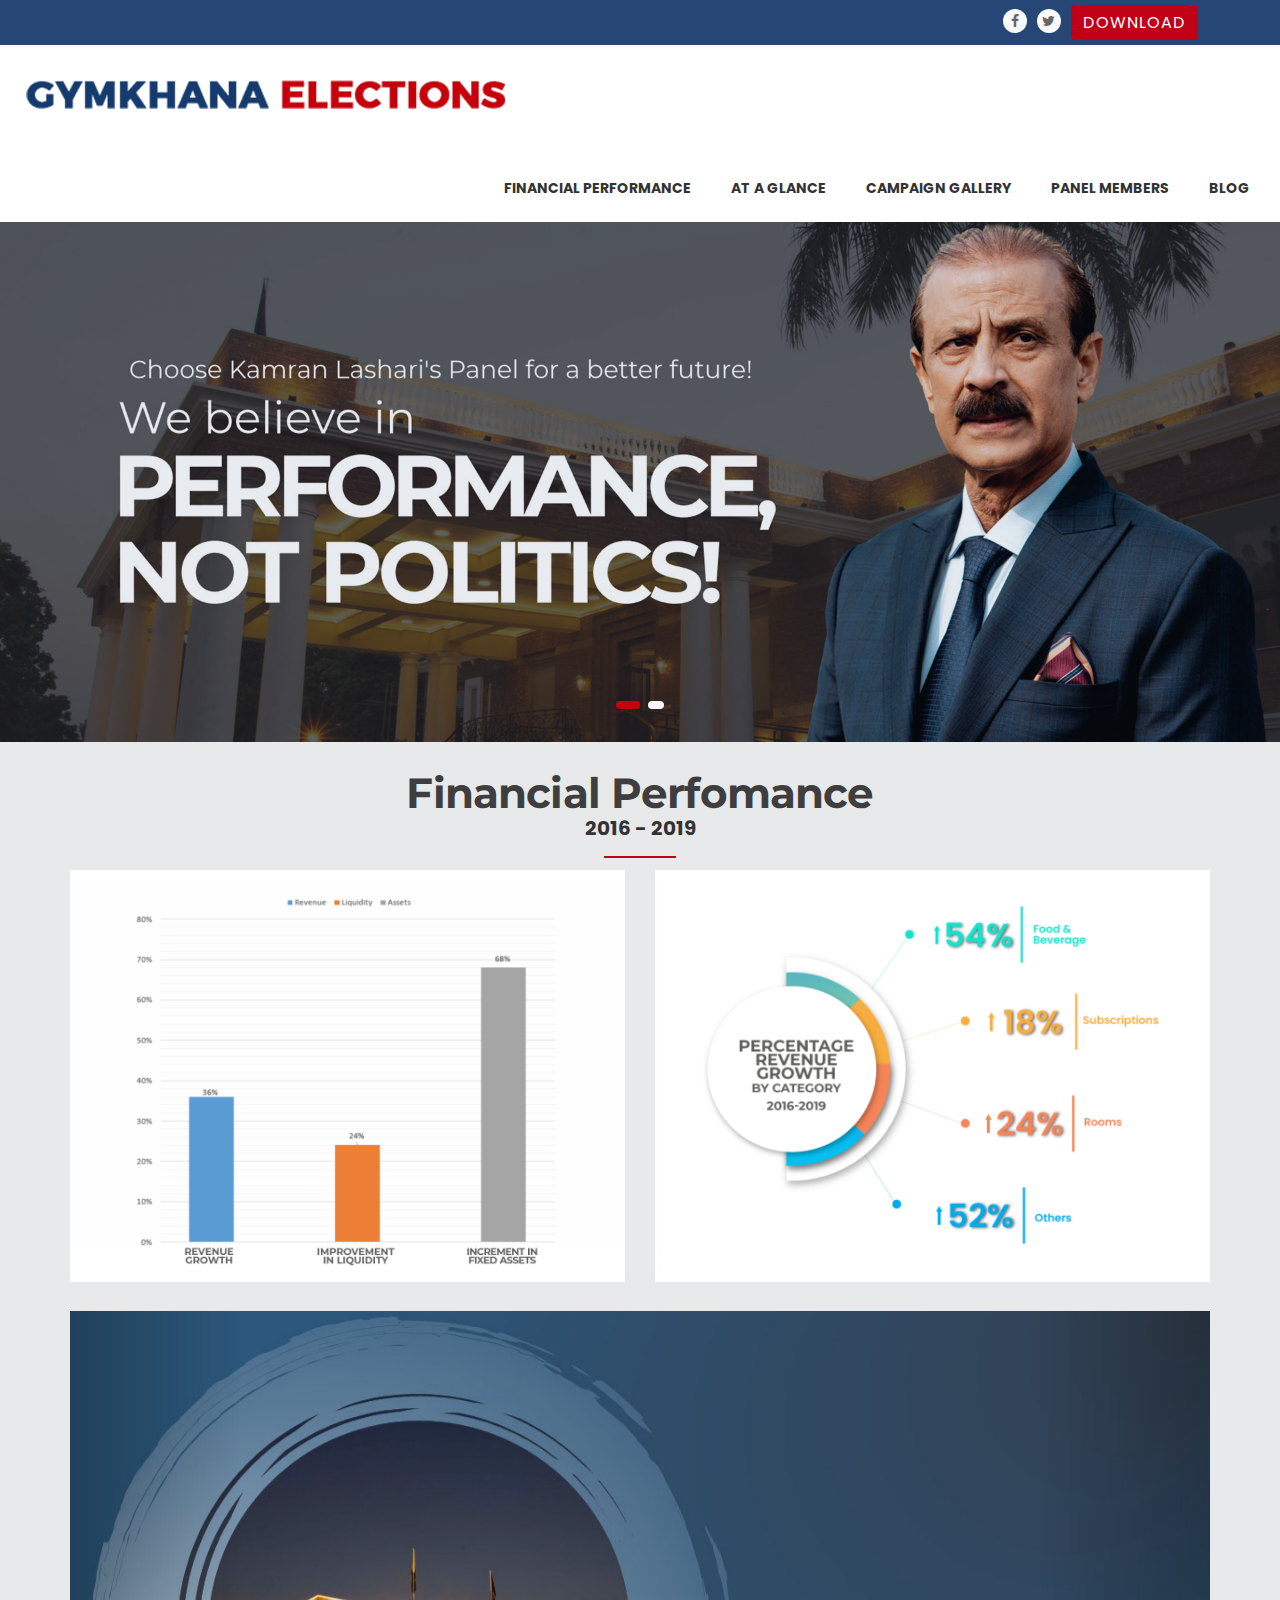
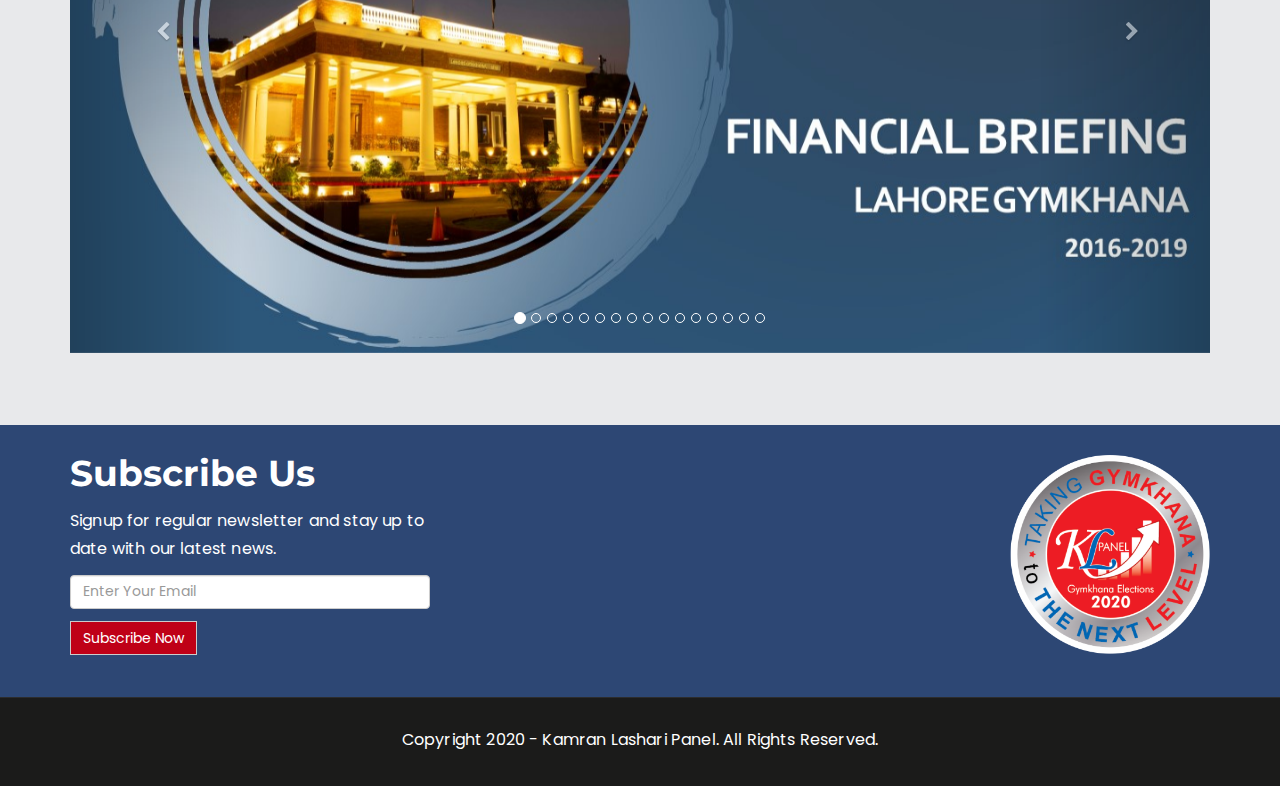
<file: finance.html>
<!doctype html>
<html lang="en">
<head>
<meta charset="utf-8">
<title>GYMKHANA ELECTIONS</title>
<meta name="viewport" content="width=device-width, initial-scale=1, maximum-scale=1">
<meta name="description" content="GYMKHANA ELECTIONS">
<meta name="author" content="xenioushk">
<link rel="shortcut icon" href="images/favicon.png" />

<!-- HTML5 shim, for IE6-8 support of HTML5 elements -->
<!--[if lt IE 9]>
          <script src="http://html5shim.googlecode.com/svn/trunk/html5.js"></script>
        <![endif]-->

<!-- The styles -->
<link rel="stylesheet" href="css/bootstrap.min.css" />
<link href="css/font-awesome.min.css" rel="stylesheet" type="text/css" >
<link href="css/animate.css" rel="stylesheet" type="text/css" >
<link href="css/owl.carousel.css" rel="stylesheet" type="text/css" >
<link href="css/venobox.css" rel="stylesheet" type="text/css" >

<!--Gallery Css-->
<link rel="stylesheet" type="text/css" href="css/jquery.fancybox.css">
<link rel="stylesheet" href="css/fancystyles.css">
<!--Gallery Css-->

<link rel="stylesheet" href="css/styles.css" />
<link rel="stylesheet" type="text/css" href="css/responsive-new.css">
<body>

<!-- Global site tag (gtag.js) - Google Analytics --> 
<script async src="https://www.googletagmanager.com/gtag/js?id=UA-40083490-5"></script> 
<script>
  window.dataLayer = window.dataLayer || [];
  function gtag(){dataLayer.push(arguments);}
  gtag('js', new Date());

  gtag('config', 'UA-40083490-5');
</script> 


<div id="preloader"> <span class="margin-bottom"><img src="images/loader.gif" alt="" /></span> </div>

<!--  HEADER -->

<header class="main-header clearfix" data-sticky_header="true">
  <div class="top-bar hidden-xs hidden-sm visible-lg visible-md clearfix">
    <div class="container">
      <div class="row">
        <div class="col-md-6 col-sm-12"> 
          
          <!-- <p>
                <span><i class="fa fa-phone"></i> <strong>Call Us:</strong> +92 111 429 429</span>
                 <span>&nbsp;<i class="fa fa-envelope-o"></i> <strong>Email: </strong>  support@gymkhanaelections.com</span>
            </p>--> 
          
        </div>
        <div class="col-md-6 col-sm-12">
          <div class="top-bar-social"> <a href="https://www.facebook.com/gymkhanaelectionsKL" target="_blank"><i class="fa fa-facebook rounded-box"></i></a> <a href="https://twitter.com/KLashariPanel" target="_blank"><i class="fa fa-twitter rounded-box"></i></a>   <a href="images/lashari.pdf" title="Download" target="_blank" class="dw"> Download</a> </div>
        </div>
        
        <!-- <div class="col-lg-2 col-md-2">
                            <a href="donation.html" class="free-estimate">MAKE DONATION</a>
                        </div>--> 
        
      </div>
    </div>
    <!--  end .container --> 
    
  </div>
  <!--  end .top-bar  -->
  
  <section class="header-wrapper navgiation-wrapper">
    <div class="navbar navbar-default">
      <div class="container-fluid">
        <div class="navbar-header">
          <button type="button" class="navbar-toggle" data-toggle="collapse" data-target=".navbar-collapse"> <span class="icon-bar"></span> <span class="icon-bar"></span> <span class="icon-bar"></span> </button>
          <a class="logo" href="index.html"><img alt="" src="images/logo.png"></a> </div>
        <div class="navbar-collapse collapse">
          <ul class="nav navbar-nav navbar-right">
            <li> <a href="finance.html">Financial Performance</a> </li>
            <li><a href="index.html#achive" title="About Us">At a Glance</a></li>
            <li> <a href="index.html#campaign">Campaign Gallery</a> </li>
            <li> <a href="index.html#panel">Panel Members</a> </li>
            <li><a href="#blog">Blog</a></li>
          </ul>
        </div>
      </div>
    </div>
  </section>
</header>
<!-- end main-header  --> 

<!--  HOME SLIDER BLOCK  -->

<div class="slider-wrap">
  <div id="slider_1" class="owl-carousel" data-nav="false" data-dots="true" data-autoplay="true" data-autoplaytimeout="50000">
    <div class="slider_item_container" data-bg_img="images/slide1.jpg" data-bg_color="#264676" data-bg_opacity="0.1">
      <div class="item">
        <div class="slider-content">
          <div class="container text-left">
            <div class="row">
              <div class="slider-bg" data-animation-in="fadeInUp" data-animation-out="fadeInRight"> 
                <!-- <div class="col-sm-12 wow fadeInUp" data-wow-duration="1s">
                  <h3 class="text-dark">Choose Kamran Lashari's Panel for a better future!</h3>
                  <h2 class="text-dark"> <span style="font-size: 32px;color: #1A1A1A;line-height: 34px;"> We believe in</span> <br>
                    PERFORMANCE, <br>
                    NOT POLITICS! </h2>
                </div>--> 
              </div>
            </div>
          </div>
        </div>
      </div>
    </div>
    <!-- end .slider_item_container  -->
    
    <div class="slider_item_container" data-bg_img="images/slide2.jpg" data-bg_color="#264676" data-bg_opacity="0.1">
      <div class="item">
        <div class="slider-content">
          <div class="container text-left">
            <div class="row">
              <div class="slider-bg" data-animation-in="fadeInUp" data-animation-out="fadeInRight"> 
                <!--<div class="col-sm-12 wow fadeInUp" data-wow-duration="1s">  
                                                <h3 class="text-dark">Choose Peter for a better future!</h3>
                                                <h2 class="text-dark">
                                                    DREAM TOGETHER
                                                    <br>
                                                    AND MAKE IT HAPPEN! 
                                                    
                                                </h2>
                                            </div>--> 
              </div>
            </div>
          </div>
        </div>
      </div>
    </div>
  </div>
  <!-- end .slider_1  --> 
</div>
<!-- end .slider-wrap.  --> 

<section class="section-content-block section-secondary-bg" style="padding-top:30px;">
    <div class="container">
        <div class="row section-heading-wrapper  text-center ">
            <div class="col-md-12 col-sm-12 text-center no-img-separator">
                <h2  class="t-mob">Financial Perfomance</h2>
                <span style="display:block;font-weight: bold;font-size: 20px;">2016 - 2019</span>
                <span class="heading-separator heading-separator-horizontal"></span>
            </div>
            <div class="col-lg-6 col-md-6 col-sm-12">
   	            <img src="images/f1.png" alt="Finance"><br>
            </div>
            <div class="col-lg-6 col-md-6 col-sm-12">
                <img src="images/f2.png" alt="Finance">
            </div>
            
            
            <div class="col-lg-12" style="margin-top:20px;">
                <div id="carousel-example-generic" class="carousel slide" data-ride="carousel">
                  <!-- Indicators -->
                  <ol class="carousel-indicators">
                    <li data-target="#carousel-example-generic" data-slide-to="0" class="active"></li>
                    <li data-target="#carousel-example-generic" data-slide-to="1"></li>
                    <li data-target="#carousel-example-generic" data-slide-to="2"></li>
                    
                     <li data-target="#carousel-example-generic" data-slide-to="3"></li>
                    <li data-target="#carousel-example-generic" data-slide-to="4"></li>
                    <li data-target="#carousel-example-generic" data-slide-to="5"></li>
                    
                     <li data-target="#carousel-example-generic" data-slide-to="6"></li>
                    <li data-target="#carousel-example-generic" data-slide-to="7"></li>
                    <li data-target="#carousel-example-generic" data-slide-to="8"></li>
                    
                     <li data-target="#carousel-example-generic" data-slide-to="9"></li>
                    <li data-target="#carousel-example-generic" data-slide-to="10"></li>
                    
                    <li data-target="#carousel-example-generic" data-slide-to="11"></li>
                    <li data-target="#carousel-example-generic" data-slide-to="12"></li>
                    
                     <li data-target="#carousel-example-generic" data-slide-to="13"></li>
                    <li data-target="#carousel-example-generic" data-slide-to="14"></li>
                    <li data-target="#carousel-example-generic" data-slide-to="15"></li>


                  </ol>
                
                  <!-- Wrapper for slides -->
                  <div class="carousel-inner" role="listbox">
                    <div class="item active">
                      <img src="images/powepoint/Slide1.JPG" alt="Slide">
                      <div class="carousel-caption">
                    
                      </div>
                    </div>
                    <div class="item">
                      <img src="images/powepoint/Slide2.JPG" alt="Slide">
                      <div class="carousel-caption">
                      
                      </div>
                    </div>
                    
                    
                    <div class="item">
                      <img src="images/powepoint/Slide3.JPG" alt="Slide">
                      <div class="carousel-caption">
                      
                      </div>
                    </div>
                    
                    
                    <div class="item">
                      <img src="images/powepoint/Slide4.JPG" alt="Slide">
                      <div class="carousel-caption">
                      
                      </div>
                    </div>
                    
                    
                    <div class="item">
                      <img src="images/powepoint/Slide5.JPG" alt="Slide">
                      <div class="carousel-caption">
                      
                      </div>
                    </div>
                    
                    
                    <div class="item">
                      <img src="images/powepoint/Slide6.JPG" alt="Slide">
                      <div class="carousel-caption">
                      
                      </div>
                    </div>
                    
                    <div class="item">
                      <img src="images/powepoint/Slide7.JPG" alt="Slide">
                      <div class="carousel-caption">
                      
                      </div>
                    </div>
                    
                    <div class="item">
                      <img src="images/powepoint/Slide8.JPG" alt="Slide">
                      <div class="carousel-caption">
                      
                      </div>
                    </div>
                    
                    <div class="item">
                      <img src="images/powepoint/Slide9.JPG" alt="Slide">
                      <div class="carousel-caption">
                      
                      </div>
                    </div>
                    
                    <div class="item">
                      <img src="images/powepoint/Slide10.JPG" alt="Slide">
                      <div class="carousel-caption">
                      
                      </div>
                    </div>
                    
                    <div class="item">
                      <img src="images/powepoint/Slide11.JPG" alt="Slide">
                      <div class="carousel-caption">
                      
                      </div>
                    </div>
                    
                    <div class="item">
                      <img src="images/powepoint/Slide12.JPG" alt="Slide">
                      <div class="carousel-caption">
                      
                      </div>
                    </div>
                    <div class="item">
                      <img src="images/powepoint/Slide13.JPG" alt="Slide">
                      <div class="carousel-caption">
                      
                      </div>
                    </div>
                    <div class="item">
                      <img src="images/powepoint/Slide14.JPG" alt="Slide">
                      <div class="carousel-caption">
                      
                      </div>
                    </div>
                    <div class="item">
                      <img src="images/powepoint/Slide15.JPG" alt="Slide">
                      <div class="carousel-caption">
                      
                      </div>
                    </div>
                  
                  </div>
                
                  <!-- Controls -->
                  <a class="left carousel-control" href="#carousel-example-generic" role="button" data-slide="prev">
                    <span class="fa fa-chevron-left" aria-hidden="true"></span>
                    <span class="sr-only">Previous</span>
                  </a>
                  <a class="right carousel-control" href="#carousel-example-generic" role="button" data-slide="next">
                    <span class="fa fa-chevron-right" aria-hidden="true"></span>
                    <span class="sr-only">Next</span>
                  </a>
                </div>
            </div>
        </div>
    </div>
</section>
      


<!-- START FOOTER  -->

<footer>
  <section class="" style="background:#2d4774 !important;padding: 30px 0;">
    <div class="container">
      <div class="row">
        <div class="col-md-4 col-sm-6 col-xs-12">
          <div class="footer-widget">
            <div class="sidebar-widget-wrapper">
              <div class="footer-widget-header clearfix">
                <h3 style="color:#fff;">Subscribe Us</h3>
              </div>
              <p>Signup for regular newsletter and stay up to date with our latest news.</p>
              <div class="footer-subscription">
                <p>
                  <input id="mc4wp_email" class="form-control" required="" placeholder="Enter Your Email" name="EMAIL" type="email">
                </p>
                <p>
                  <input class="btn btn-default" value="Subscribe Now" type="submit" style="background:#bf0017;color: #fff;">
                </p>
              </div>
            </div>
          </div>
        </div>
        <!--  end .col-md-4 col-sm-12 -->
        
        <div class="col-md-8 col-sm-6 col-xs-12">
          <div  class="logo-footer" style="float:right;"> <a href="index.html"> <img src="images/logo-footer.png" alt="logo Fotter" width="200"> </a> </div>
        </div>
        <!--  end .col-md-4 col-sm-12 --> 
        
      </div>
      <!-- end row  --> 
      
    </div>
    <!-- end .container  --> 
    
  </section>
  <!--  end .footer-widget-area  --> 
  
  <!--FOOTER CONTENT  -->
  
  <section class="footer-contents">
    <div class="container">
      <div class="row clearfix">
        <div class="col-md-12 col-sm-12 text-center">
          <p class="copyright-text"> Copyright 2020 - Kamran Lashari Panel. All Rights Reserved. </p>
        </div>
        <!-- end .col-sm-6  --> 
        
      </div>
      <!-- end .row  --> 
      
    </div>
    <!--  end .container  --> 
    
  </section>
  <!--  end .footer-content  --> 
  
</footer>

<!-- END FOOTER  --> 

<!-- Back To Top Button  --> 

<a id="backTop">Back To Top</a> 
<script src="js/jquery.min.js"></script> 
<script src="js/bootstrap.min.js"></script> 
<script src="js/wow.min.js"></script> 
<script src="js/jquery.backTop.min.js"></script> 
<script src="js/waypoints.min.js"></script> 
<script src="js/waypoints-sticky.min.js"></script> 
<script src="js/owl.carousel.min.js"></script> 
<script src="js/jquery.stellar.min.js"></script> 
<script src="js/jquery.counterup.min.js"></script> 
<script src="js/venobox.min.js"></script> 
<script src="js/jquery.countdown.min.js"></script> 
<script src="js/custom-scripts.js"></script> 

<!--Gallery Css--> 
<script src="js/isotope.min.js"></script> 
<script src="js/jquery.fancybox.pack.js"></script> 
<script src="js/main.js"></script> 
<!--Gallery Css-->

</body>
</head>
</html>
</file>
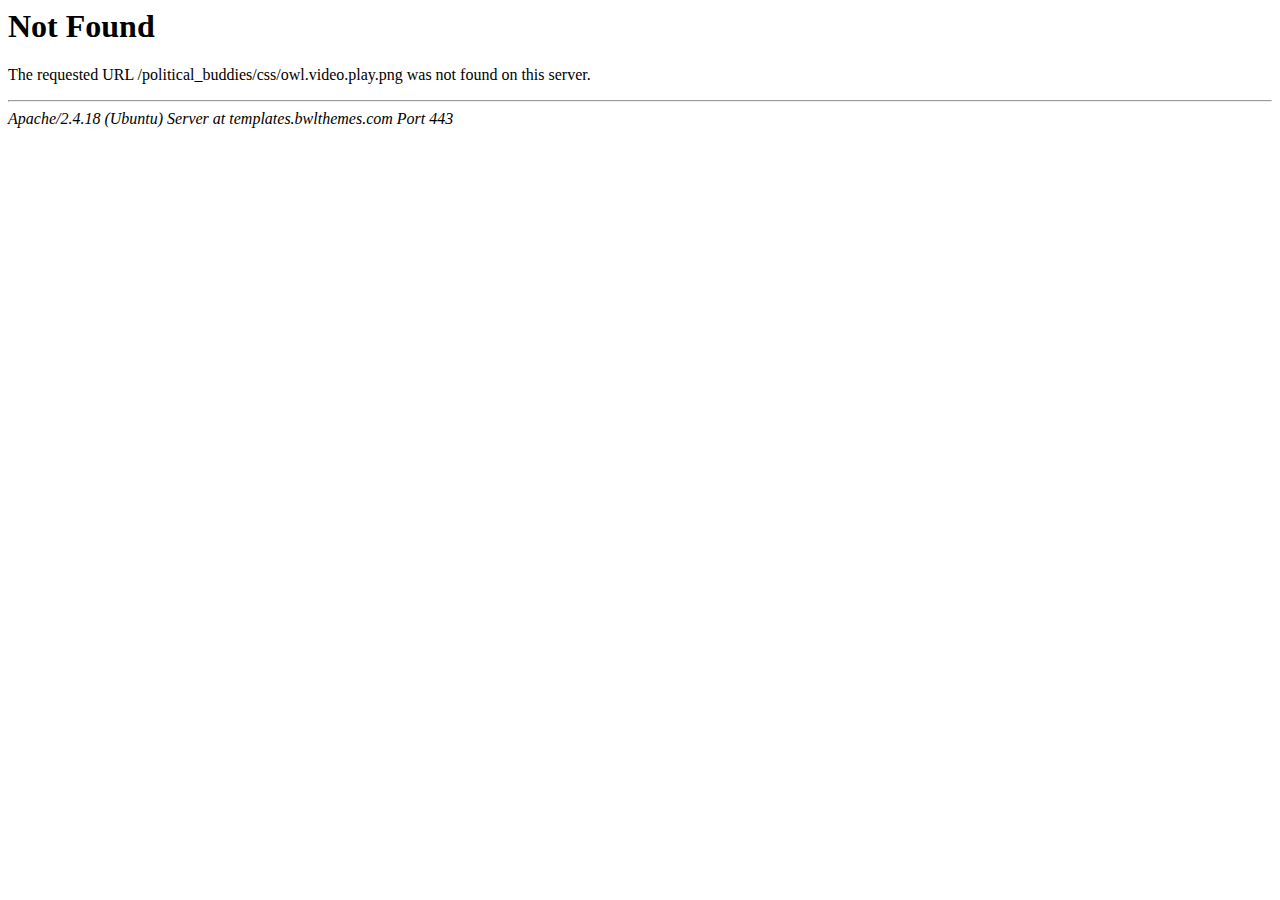
<file: css/owl.video.play.html>
<!DOCTYPE HTML PUBLIC "-//IETF//DTD HTML 2.0//EN">
<html><head>
<title>404 Not Found</title>
</head><body>
<h1>Not Found</h1>
<p>The requested URL /political_buddies/css/owl.video.play.png was not found on this server.</p>
<hr>
<address>Apache/2.4.18 (Ubuntu) Server at templates.bwlthemes.com Port 443</address>
</body></html>
</file>
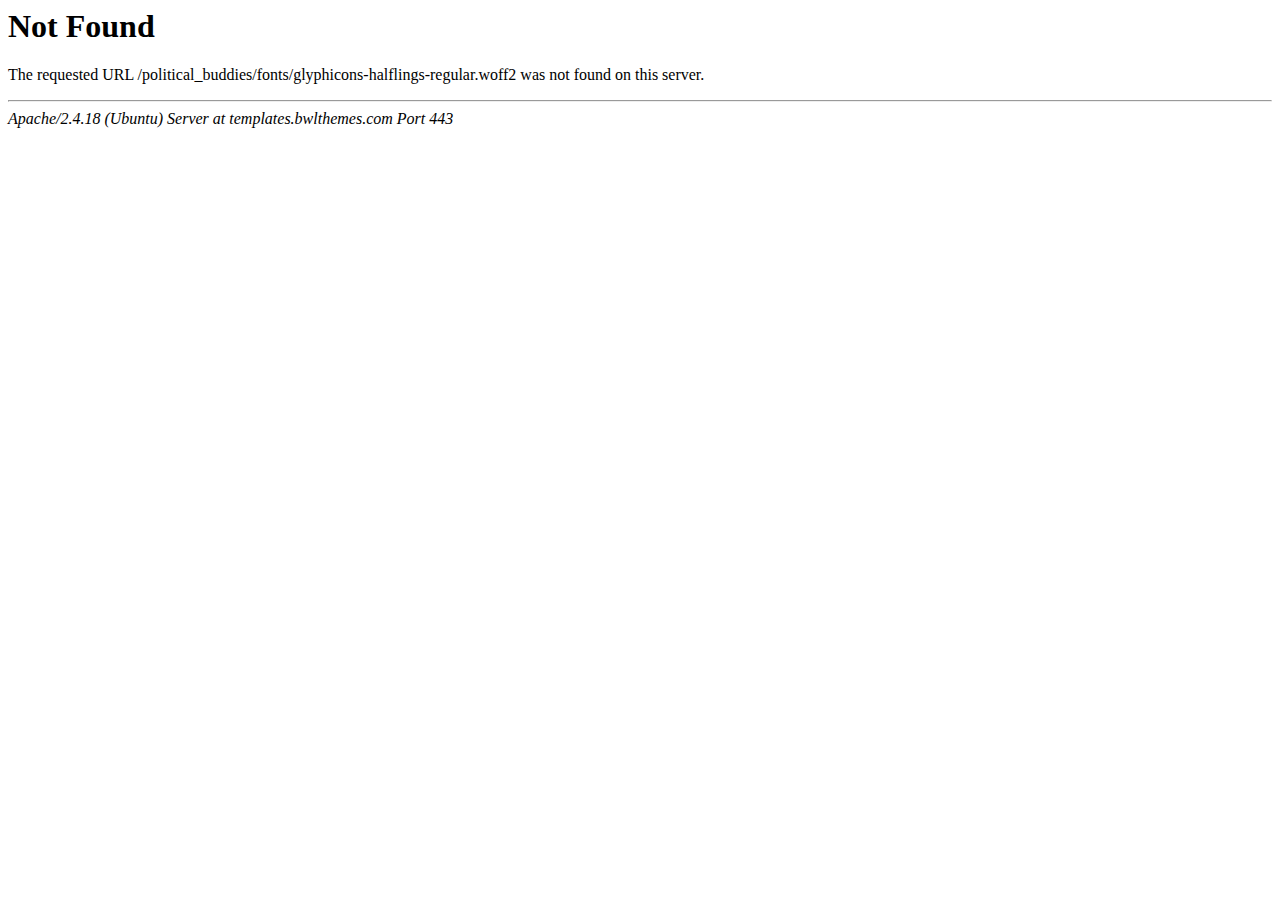
<file: fonts/glyphicons-halflings-regular-2.html>
<!DOCTYPE HTML PUBLIC "-//IETF//DTD HTML 2.0//EN">
<html><head>
<title>404 Not Found</title>
</head><body>
<h1>Not Found</h1>
<p>The requested URL /political_buddies/fonts/glyphicons-halflings-regular.woff2 was not found on this server.</p>
<hr>
<address>Apache/2.4.18 (Ubuntu) Server at templates.bwlthemes.com Port 443</address>
</body></html>
</file>
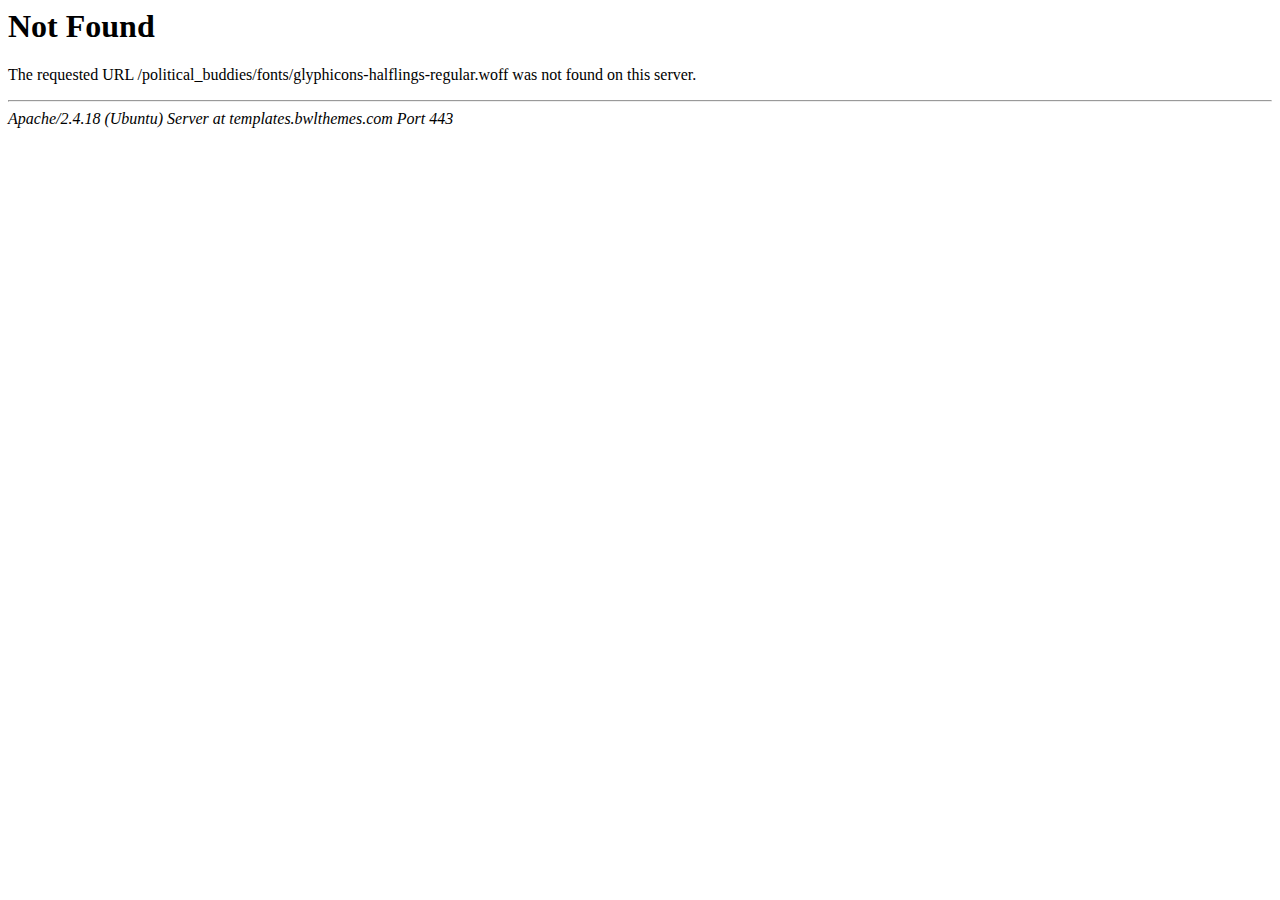
<file: fonts/glyphicons-halflings-regular-3.html>
<!DOCTYPE HTML PUBLIC "-//IETF//DTD HTML 2.0//EN">
<html><head>
<title>404 Not Found</title>
</head><body>
<h1>Not Found</h1>
<p>The requested URL /political_buddies/fonts/glyphicons-halflings-regular.woff was not found on this server.</p>
<hr>
<address>Apache/2.4.18 (Ubuntu) Server at templates.bwlthemes.com Port 443</address>
</body></html>
</file>
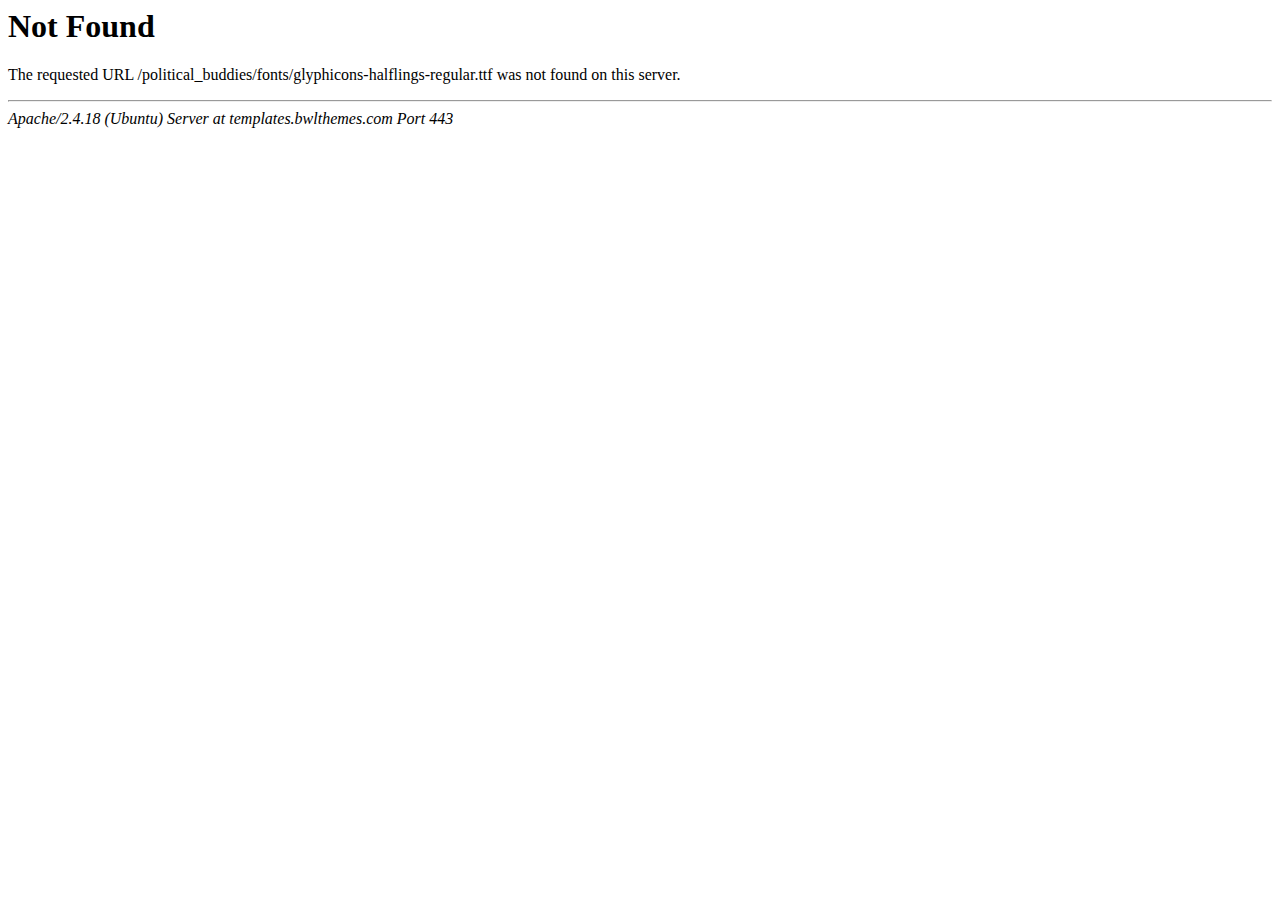
<file: fonts/glyphicons-halflings-regular-4.html>
<!DOCTYPE HTML PUBLIC "-//IETF//DTD HTML 2.0//EN">
<html><head>
<title>404 Not Found</title>
</head><body>
<h1>Not Found</h1>
<p>The requested URL /political_buddies/fonts/glyphicons-halflings-regular.ttf was not found on this server.</p>
<hr>
<address>Apache/2.4.18 (Ubuntu) Server at templates.bwlthemes.com Port 443</address>
</body></html>
</file>
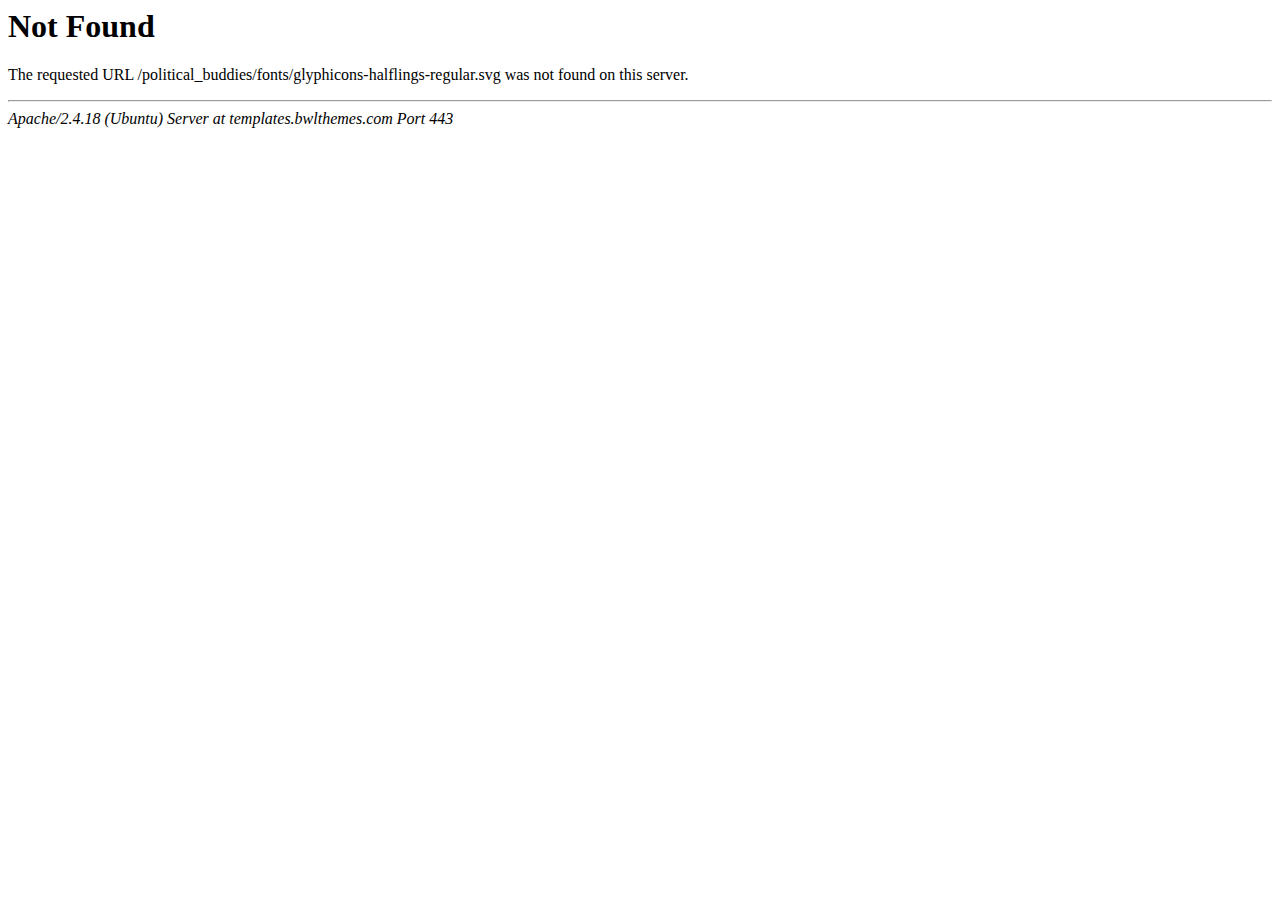
<file: fonts/glyphicons-halflings-regular-5.html>
<!DOCTYPE HTML PUBLIC "-//IETF//DTD HTML 2.0//EN">
<html><head>
<title>404 Not Found</title>
</head><body>
<h1>Not Found</h1>
<p>The requested URL /political_buddies/fonts/glyphicons-halflings-regular.svg was not found on this server.</p>
<hr>
<address>Apache/2.4.18 (Ubuntu) Server at templates.bwlthemes.com Port 443</address>
</body></html>
</file>
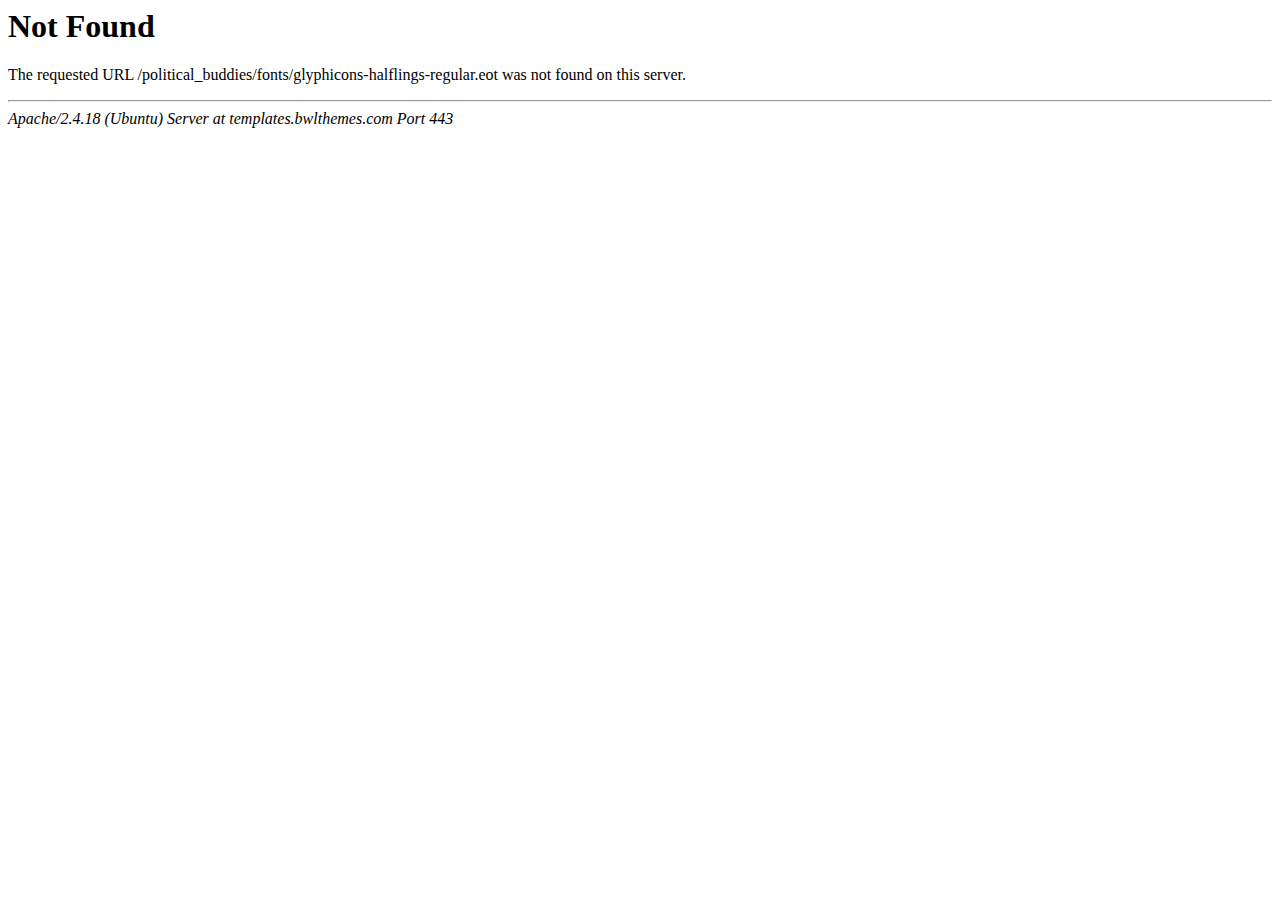
<file: fonts/glyphicons-halflings-regular.html>
<!DOCTYPE HTML PUBLIC "-//IETF//DTD HTML 2.0//EN">
<html><head>
<title>404 Not Found</title>
</head><body>
<h1>Not Found</h1>
<p>The requested URL /political_buddies/fonts/glyphicons-halflings-regular.eot was not found on this server.</p>
<hr>
<address>Apache/2.4.18 (Ubuntu) Server at templates.bwlthemes.com Port 443</address>
</body></html>
</file>
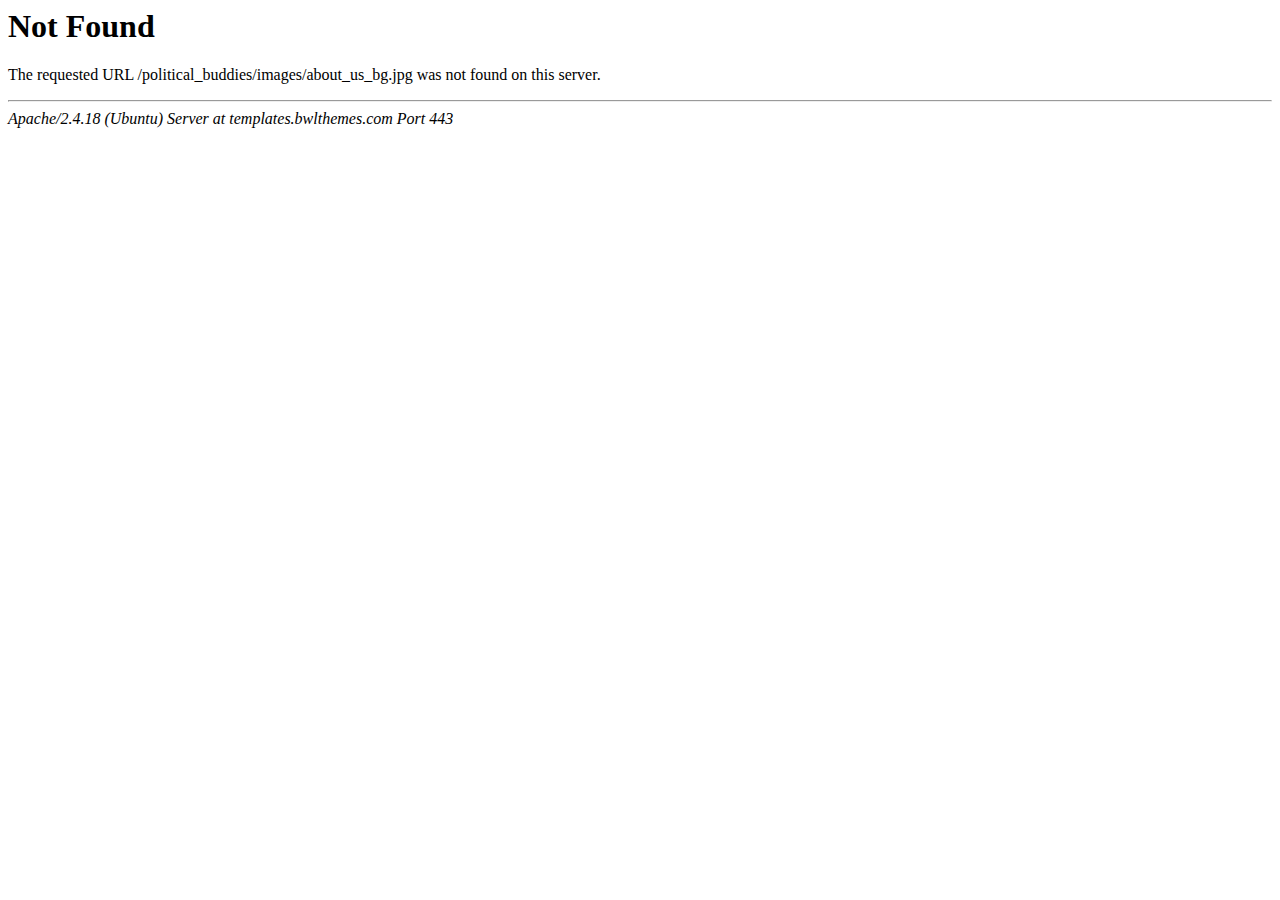
<file: images/about_us_bg.html>
<!DOCTYPE HTML PUBLIC "-//IETF//DTD HTML 2.0//EN">
<html><head>
<title>404 Not Found</title>
</head><body>
<h1>Not Found</h1>
<p>The requested URL /political_buddies/images/about_us_bg.jpg was not found on this server.</p>
<hr>
<address>Apache/2.4.18 (Ubuntu) Server at templates.bwlthemes.com Port 443</address>
</body></html>
</file>
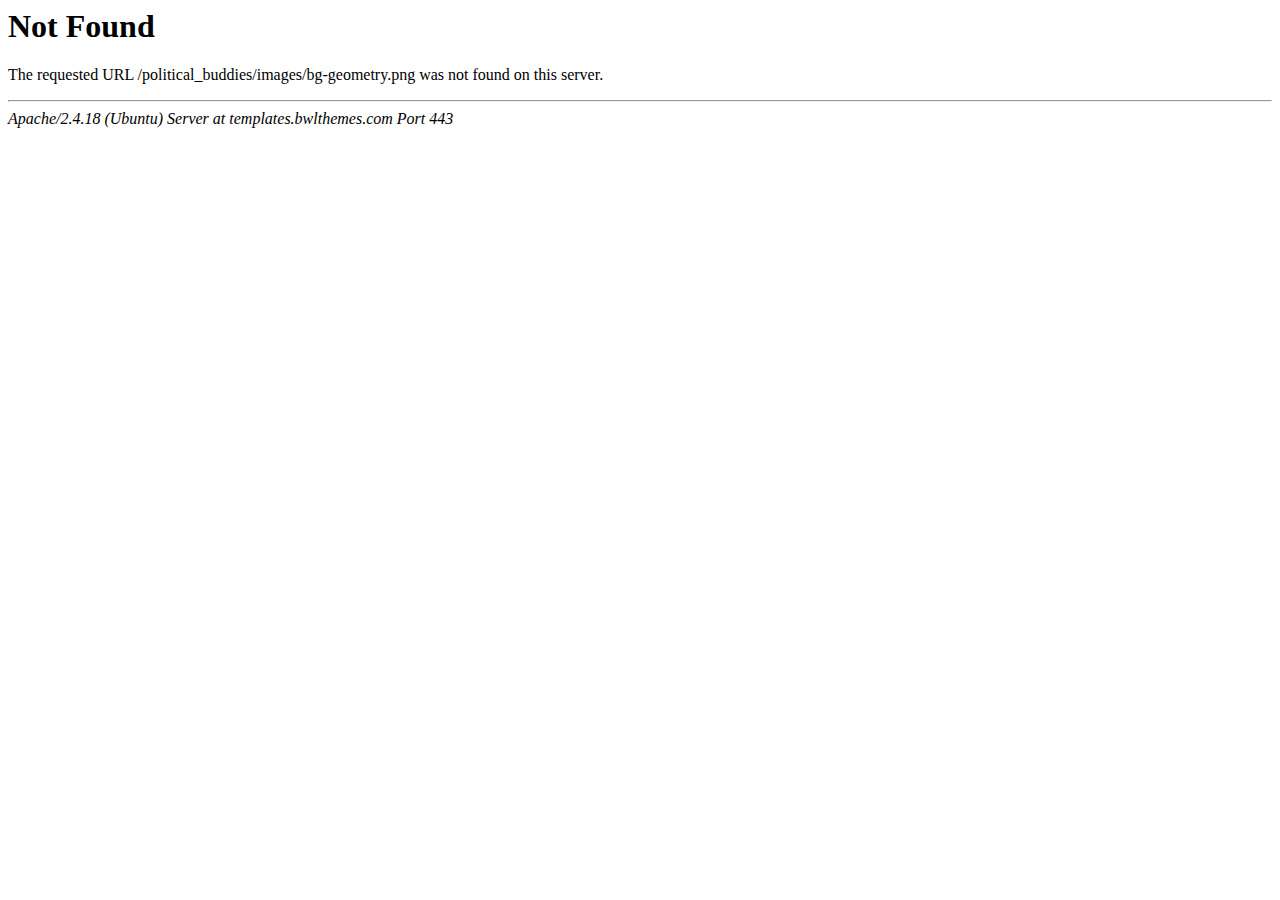
<file: images/bg-geometry.html>
<!DOCTYPE HTML PUBLIC "-//IETF//DTD HTML 2.0//EN">
<html><head>
<title>404 Not Found</title>
</head><body>
<h1>Not Found</h1>
<p>The requested URL /political_buddies/images/bg-geometry.png was not found on this server.</p>
<hr>
<address>Apache/2.4.18 (Ubuntu) Server at templates.bwlthemes.com Port 443</address>
</body></html>
</file>
<file: css/venobox.css>
/* ------ venobox.css --------*/
.vbox-overlay *, .vbox-overlay *:before, .vbox-overlay *:after{
    -webkit-backface-visibility: hidden;
    -webkit-box-sizing:border-box;
    -moz-box-sizing:border-box;
    box-sizing:border-box;
}
/* ------- overlay: change here background color and opacity ----- */
.vbox-overlay{
    background: #fdfdfd;
    background: rgba(0,0,0,0.85); 
    width: 100%;
    height: auto;
    position: fixed;
    top: 0;
    left: 0;
    bottom: 0;
    z-index: 9999;
    opacity: 0;
    overflow-x: hidden;
    overflow-y: auto;

}

/* ----- preloader - choose between CIRCLE, IOS, DOTS, QUADS ----- */

/* circle preloader */
.vbox-preloader{
    position:fixed; 
    width:32px; 
    height:32px;
    left:50%; 
    top:50%; 
    margin-left:-16px; 
    margin-top:-16px;
    background-image: url(../images/preload-circle.png);
    text-indent: -100px;
    overflow: hidden;
    -webkit-animation: playload 1.4s steps(18) infinite;
       -moz-animation: playload 1.4s steps(18) infinite;
        -ms-animation: playload 1.4s steps(18) infinite;
         -o-animation: playload 1.4s steps(18) infinite;
            animation: playload 1.4s steps(18) infinite;
}
@-webkit-keyframes playload {
   from { background-position:    0px; }
     to { background-position: -576px; }
}
@-moz-keyframes playload {
   from { background-position:    0px; }
     to { background-position: -576px; }
}
@-ms-keyframes playload {
   from { background-position:    0px; }
     to { background-position: -576px; }
}
@-o-keyframes playload {
   from { background-position:    0px; }
     to { background-position: -576px; }
}
@keyframes playload {
   from { background-position:    0px; }
     to { background-position: -576px; }
}


/* IOS preloader */

/*.vbox-preloader{
    position:fixed; 
    width:32px; 
    height:32px;
    left:50%; 
    top:50%; 
    margin-left:-16px; 
    margin-top:-16px;
    background-image: url(preload-ios.png);
    text-indent: -100px;
    overflow: hidden;
    -webkit-animation: playload 1.4s steps(12) infinite;
       -moz-animation: playload 1.4s steps(12) infinite;
        -ms-animation: playload 1.4s steps(12) infinite;
         -o-animation: playload 1.4s steps(12) infinite;
            animation: playload 1.4s steps(12) infinite;
}

@-webkit-keyframes playload {
   from { background-position:    0px; }
     to { background-position: -384px; }
}
@-moz-keyframes playload {
   from { background-position:    0px; }
     to { background-position: -384px; }
}
@-ms-keyframes playload {
   from { background-position:    0px; }
     to { background-position: -384px; }
}
@-o-keyframes playload {
   from { background-position:    0px; }
     to { background-position: -384px; }
}
@keyframes playload {
   from { background-position:    0px; }
     to { background-position: -384px; }
}
*/


/* dots preloader */
/*
.vbox-preloader{
    position:fixed; 
    width:32px; 
    height:11px;
    left:50%; 
    top:50%; 
    margin-left:-16px; 
    margin-top:-16px;
    background-image: url(preload-dots.png);
    text-indent: -100px;
    overflow: hidden;
    -webkit-animation: playload 1.4s steps(24) infinite;
       -moz-animation: playload 1.4s steps(24) infinite;
        -ms-animation: playload 1.4s steps(24) infinite;
         -o-animation: playload 1.4s steps(24) infinite;
            animation: playload 1.4s steps(24) infinite;
}

@-webkit-keyframes playload {
   from { background-position:    0px; }
     to { background-position: -768px; }
}
@-moz-keyframes playload {
   from { background-position:    0px; }
     to { background-position: -768px; }
}
@-ms-keyframes playload {
   from { background-position:    0px; }
     to { background-position: -768px; }
}
@-o-keyframes playload {
   from { background-position:    0px; }
     to { background-position: -768px; }
}
@keyframes playload {
   from { background-position:    0px; }
     to { background-position: -768px; }
}
*/


/* quads preloader */
/*
.vbox-preloader{
    position:fixed; 
    width:32px; 
    height:10px;
    left:50%; 
    top:50%; 
    margin-left:-16px; 
    margin-top:-16px;
    background-image: url(preload-quads.png);
    text-indent: -100px;
    overflow: hidden;
    -webkit-animation: playload 1.4s steps(12) infinite;
       -moz-animation: playload 1.4s steps(12) infinite;
        -ms-animation: playload 1.4s steps(12) infinite;
         -o-animation: playload 1.4s steps(12) infinite;
            animation: playload 1.4s steps(12) infinite;
}
@-webkit-keyframes playload {
   from { background-position:    0px; }
     to { background-position: -384px; }
}
@-moz-keyframes playload {
   from { background-position:    0px; }
     to { background-position: -384px; }
}
@-ms-keyframes playload {
   from { background-position:    0px; }
     to { background-position: -384px; }
}
@-o-keyframes playload {
   from { background-position:    0px; }
     to { background-position: -384px; }
}
@keyframes playload {
   from { background-position:    0px; }
     to { background-position: -384px; }
}
*/
/* ----- navigation ----- */
.vbox-close{
    cursor: pointer;
    position: fixed;
    top: -1px;
    right: 0;
    width: 46px;
    height: 40px;
    padding: 10px 20px 10px 0;
    display: block;
    background: url(../images/close.gif) no-repeat #161617;
    background-position:10px center;
    color: #fff;
    text-indent: -100px;
    overflow: hidden;
}
.vbox-next, .vbox-prev{
    box-sizing: content-box;
    cursor: pointer;
    position: fixed;
    top: 50%;
    color: #fff;
    width: 30px;
    height: 170px;
    margin-top: -85px;
    text-indent: -100px;
    border: solid transparent; /* Using border instead of padding to keep bg image in place */
    overflow: hidden;
}
.vbox-prev{
    left: 0;
    border-width: 0 30px 0 10px;
    background: url(../images/prev.gif) center center no-repeat;
}
.vbox-next{
    right: 0;
    border-width: 0 10px 0 30px;
    background: url(../images/next.gif) center center no-repeat;
}

.vbox-title{
    width: 100%;
    height: 40px;
    float: left;
    text-align: center;
    line-height: 28px;
    font-size: 12px;
    color: #fff;
    padding: 6px 40px;
    overflow: hidden;
    background: #161617;
    position: fixed;
    display: none;
    top: -1px;
    left: 0;

}
.vbox-num{
    cursor: pointer;
    position: fixed;
    top: -1px;
    left: 0;
    height: 40px;
    display: block;
    color: #fff;
    overflow: hidden;
    line-height: 28px;
    font-size: 12px;
    padding: 6px 10px;
    background: #161617;
    display: none;
}
/* ------- inline window ------ */
.vbox-inline{
    width: 420px;
    height: 315px;
    padding: 10px;
    background: #fff;
    text-align: left;
    margin: 0 auto;
    overflow: auto;
}

/* ------- Video & iFrames window ------ */
.venoframe{
    border: none;
    width: 960px;
    height: 720px;
}
@media (max-width: 992px) {
    .venoframe{
        width: 640px;
        height: 480px;
    }
}
@media (max-width: 767px) {
    .venoframe{
        width: 420px;
        height: 315px;
    }
}
@media (max-width: 460px) {
    .vbox-inline{
        width: 100%;
    }

    .venoframe{
        width: 100%;
        height: 260px;
    }
}

/* ------- PLease do NOT edit this! (or do it at your own risk) ------ */
.vbox-open{
    overflow: hidden;
}
.vbox-container{
    position: relative;
    background: #000;
    width: 100%;
    max-width: 1200px;
    margin: 0 auto;
    padding: 0 15px;
}
.vbox-content{
    text-align: center;
    float: left;
    width: 100%;
    position: relative;
    overflow: hidden;
}
.vbox-container img{
    max-width: 100%;
    height: auto;
}
</file>
<file: css/fancystyles.css>
/* Global */

body {
	font-family:'Raleway',sans-serif;	
}

.portfolio-section {
    padding-bottom:40px;
}


/* category filter */

.filter-section {
	padding-top:40px;
}


.filter-container {
    text-align:left;
    padding:20px 5px;
}


ul.filter > li > a {
    color:#594638;
    font-size:14px;
    line-height:30px;
	text-transform:uppercase;
	padding:5px 10px;
	
}

ul.filter > li > a:hover,ul.filter > li > a:focus {
    text-decoration:none;
    color:#fff;
    outline:none;
	background:#594638;
	
	
}

ul.filter > li.active a {
    color:#fff;
	background:#c5010b;
}

/*ul.filter > li span {
    color:#ddd;
    font-size:20px;
    display:inline-block;
    margin:0 5px
}*/

.filter-section .filter-container .filter > li {
    padding:0;
    margin:0
}

.filter-section h1 {
    text-align:center
}


/* the color of the transparent overlay border */

.portfolio-section.port-col figure .overlay-background {
    background-color:#000;
    background-color:rgba(0,0,0,0.4);
}


/* portfolio images */

.portfolio-section figure {
    float:left;
    width:100%;
    position:relative
}

.portfolio-section figure img {
    width:100%;
    height:auto
}


/* project title under image */

.portfolio-section .article-title {
    text-align:center;
    float:left;
    width:100%;
    font-size:18px;
    line-height:24px;
    padding:10px 0 30px 0;
}

.portfolio-section .article-title a {
    color:#aaa
}


/* transparent overlay */

.portfolio-section figure:hover .overlay {
    opacity:1;
    visibility:visible
}

.portfolio-section figure:hover .overlay-background {
    opacity:.8;
    visibility:visible
}

.portfolio-section figure .overlay-background {
    z-index:1;
    -webkit-transition:all .2s ease-in-out;
    -moz-transition:all .2s ease-in-out;
    -o-transition:all .2s ease-in-out;
    transition:all .2s ease-in-out;
    position:absolute;
    top:0;
    left:0;
    opacity:0;
    visibility:hidden;
    width:100%;
    height:100%
}

.portfolio-section figure .overlay-background .inner {
    position:absolute;
    left:0;
    right:0;
    bottom:0;
    top:0;
    margin:11px;
    background-color:#c8e9c8;
    background-color:rgba(197, 1, 11,0.5);
}

.portfolio-section figure .overlay {
    z-index:2;
    transition:all .2s ease-in-out;
    position:absolute;
    top:0;
    left:0;
    opacity:0;
    visibility:hidden;
    width:100%;
    height:100%
}

.portfolio-section figure .inner-overlay {
    display:table;
    width:100%;
    height:100%
}

.portfolio-section figure .inner-overlay-content {
    display:table-cell;
    vertical-align:middle;
    width:100%;
    padding:20px 40px
}

.portfolio-section figure .inner-overlay-content.with-icons {
    text-align:center
}


/* icons inside overlay */

.portfolio-section figure .inner-overlay-content.with-icons a {
    width:40px;
    height:40px;
    line-height:42px;
    display:inline-block;
    margin:0 10px;
    text-decoration:none;
    font-size:20px;
	background:rgba(0,0,0,0.9);
    color:#fff;
    border-radius:0
}


/* skew image on hover */ 

.isotopeSelector img {
    -webkit-transition:all .4s ease;
    -moz-transition:all .4s ease;
    -ms-transition:all .4s ease;
    -o-transition:all .4s ease;
    transition:all .4s ease
}

.isotopeSelector:hover img {
    -moz-transform:scale(1.5) rotate(2deg);
    -webkit-transform:scale(1.5) rotate(2deg);
    -o-transform:scale(1.5) rotate(2deg);
    -ms-transform:scale(1.5) rotate(2deg);
    transform:scale(1.5) rotate(2deg);
    -webkit-transition:all .8s ease;
    -moz-transition:all .8s ease;
    -ms-transition:all .8s ease;
    -o-transition:all .8s ease;
    transition:all .8s ease
}

.isotopeSelector figure {
    overflow:hidden
}

.isotopeSelector figure {
    box-shadow:0 0 2px rgba(0,0,0,0.2)
}








/*
|--------------------------------------------------------------------------
|  Demo Specific Code
|--------------------------------------------------------------------------
|
|
|
*/



.demo-colored-wrap {
	background:#ecf0f1;
}
</file>
<file: css/styles.css>
/**
 * File: styles.css
 * Description : Contains all necessary styling for the Political Buddies - Election Campaign & Activism HTML5 Template
 * Author: xenioushk
 * URL: https://themeforest.net/user/xenioushk
 * Project: Political Buddies - Election Campaign & Activism HTML5 Template
 * Version: 1.0.3
 * Last Update: 23-11-2018
 **/
/*========================================================================*/
/*   TABLE OF CONTENT
/*========================================================================*/
/*
/*      01. GENERAL STYLING
/*      02. HEADER
/*      03. MAIN NAVIGATION MENU
/*      04. HOME PAGE
/*      05. BLOG LAYOUT
/*      06. BLOG SINGLE PAGE
/*      07. EVENTS/CAMPAIGN PAGE
/*      08. ABOUT US PAGE
/*      09. GALLERY PAGE
/*      10. SERVICE PAGE
/*      11. 404 PAGE
/*      12. FOOTER
/*      13. SIDEBAR & WIDGETS
/*      14. RESPONSIVE STYLING
/*
/*========================================================================*/
@import url('https://fonts.googleapis.com/css?family=Montserrat:400,500,600,700,800|Poppins:300,400');
/**
 * html5doctor.com Reset Stylesheet (Eric Meyer's Reset Reloaded + HTML5 baseline)
 * v1.6.1 2010-09-17 | Authors: Eric Meyer & Richard Clark
 * html5doctor.com/html-5-reset-stylesheet/
 */
html,
body,
div,
span,
object,
iframe,
h1,
h2,
h3,
h4,
h5,
h6,
p,
blockquote,
pre,
abbr,
address,
cite,
code,
del,
dfn,
em,
img,
ins,
kbd,
q,
samp,
small,
strong,
sub,
sup,
var,
b,
i,
dl,
dt,
dd,
ol,
ul,
li,
fieldset,
form,
label,
legend,
table,
caption,
tbody,
tfoot,
thead,
tr,
th,
td,
article,
aside,
canvas,
details,
figcaption,
figure,
footer,
header,
hgroup,
menu,
nav,
section,
summary,
time,
mark,
audio,
video {
  margin: 0;
  padding: 0;
  border: 0;
  font-size: 100%;
  font: inherit;
  vertical-align: baseline;
}
article,
aside,
details,
figcaption,
figure,
footer,
header,
hgroup,
menu,
nav,
section {
  display: block;
}
blockquote,
q {
  quotes: none;
}
blockquote:before,
blockquote:after,
q:before,
q:after {
  content: "";
  content: none;
}
ins {
  background-color: #ff9;
  color: #000;
  text-decoration: none;
}
mark {
  background-color: #ff9;
  color: #000;
  font-style: italic;
  font-weight: bold;
}
del {
  text-decoration: line-through;
}
abbr[title],
dfn[title] {
  border-bottom: 1px dotted;
  cursor: help;
}
table {
  border-collapse: collapse;
  border-spacing: 0;
}
hr {
  display: block;
  height: 1px;
  border: 0;
  border-top: 1px solid #ccc;
  margin: 1em 0;
  padding: 0;
}
input,
select {
  vertical-align: middle;
}
/* Remove margins for navigation lists */
nav ul,
nav li {
  margin: 0;
  list-style: none;
  list-style-image: none;
}
small {
  font-size: 85%;
}
strong,
th {
  font-weight: bold;
}
td {
  vertical-align: top;
}
textarea {
  overflow: auto;
}
/* www.sitepoint.com/blogs/2010/08/20/ie-remove-textarea-scrollbars/ */
/* Align checkboxes, radios, text inputs with their label by: Thierry Koblentz tjkdesign.com/ez-css/css/base.css ; */
input[type="radio"] {
  vertical-align: text-bottom;
}
input[type="checkbox"] {
  vertical-align: bottom;
}
.ie7 input[type="checkbox"] {
  vertical-align: baseline;
}
.ie6 input {
  vertical-align: text-bottom;
}
/* Webkit browsers add a 2px margin outside the chrome of form elements */
button,
input,
select,
textarea {
  margin: 0;
}
/***********************************************************************************************/
/* 01. GENERAL STYLING  */
/***********************************************************************************************/
body {
  font: 16px/28px 'Poppins', sans-serif;
  color: #333333;
  font-style: normal;
  font-weight: 400;
  position: relative;
}
img {
  max-width: 100%;
}
a {
  color: #264676;
  text-decoration: none;
  -webkit-transition: all 0.3s ease-out;
  -moz-transition: all 0.3s ease-out;
  -o-transition: all 0.3s ease-out;
  transition: all 0.3s ease-out;
}
a:hover,
a:focus {
  color: #600005;
  text-decoration: none;
}
blockquote {
  font: 'Poppins', sans-serif;
  color: #333333;
}
h1,
h2,
h3,
h4,
h5,
h6 {
  font-family: 'Montserrat', sans-serif;
  font-style: normal;
  font-weight: 700;
  color: #555555;
  line-height: 36px;
  margin: 0 0 16px 0;
}
h1 {
  font-size: 56px;
}
h2 {
  font-size: 48px;
}
h2 + p {
  margin-top: 12px;
}
h3 {
  font-size: 36px;
}
h3 + p {
  margin-top: 12px;
}
h4 {
  font-size: 24px;
}
h4 + p {
  margin-top: 12px;
}
h5 {
  font-size: 20px;
}
h6 {
  font-size: 16px;
}
* + p {
  margin-top: 12px;
}
p {
  font: 16px/28px 'Poppins', sans-serif;
  color: #333333;
  font-style: normal;
  font-weight: 400;
  letter-spacing: 0.01em;
  margin: 0 0 12px;
  padding: 0;
}
ul,
li {
  list-style-type: none;
}
input[type=text],
input[type=password],
input[type=submit],
input[type=button],
textarea {
  -webkit-border-radius: 0;
  -moz-border-radius: 0;
  border-radius: 0;
  -webkit-background-clip: padding-box;
  -moz-background-clip: padding;
  background-clip: padding-box;
  -webkit-box-shadow: 0 0 0 0 rgba(0, 0, 0, 0);
  -moz-box-shadow: 0 0 0 0 rgba(0, 0, 0, 0);
  box-shadow: 0 0 0 0 rgba(0, 0, 0, 0);
}
input[type=text]:focus,
input[type=password]:focus,
input[type=submit]:focus,
input[type=button]:focus,
textarea:focus {
  -webkit-box-shadow: 0 0 0 0 rgba(0, 0, 0, 0);
  -moz-box-shadow: 0 0 0 0 rgba(0, 0, 0, 0);
  box-shadow: 0 0 0 0 rgba(0, 0, 0, 0);
}
strong {
  font-weight: 600;
}
#preloader {
  background: #ffffff;
  height: 100%;
  position: fixed;
  width: 100%;
  z-index: 9999;
}
#preloader span {
  left: 50%;
  margin-left: -64px;
  margin-top: -8px;
  position: absolute;
  top: 50%;
}
#backTop {
  width: 16px;
  height: 16px;
  padding: 10px;
  border-radius: 0px;
  text-indent: -9999px;
  cursor: pointer;
  z-index: 999999999;
  display: none;
  box-sizing: content-box;
  -webkit-box-sizing: content-box;
  opacity: 1;
  -webkit-transition: opacity 0.2s ease-out;
  -moz-transition: opacity 0.2s ease-out;
  -o-transition: opacity 0.2s ease-out;
  transition: opacity 0.2s ease-out;
}
#backTop:hover {
  opacity: 1;
}
#backTop:after {
  position: absolute;
  content: '-';
  width: 16px;
  height: 16px;
  text-align: center;
  top: 0;
  left: 0;
  color: #FFF;
}
#backTop.custom {
  background-color: #C5010B;
  background-image: url('../images/uparr-48-b.png');
  background-repeat: no-repeat;
  background-position: center center;
  background-size: cover;
  border: 0px solid #fe2e39;
  -webkit-transition: 0.2s 0.2s ease-out;
  -moz-transition: 0.2s 0.2s ease-out;
  -o-transition: 0.2s 0.2s ease-out;
  transition: 0.2s 0.2s ease-out;
}
#backTop.custom:hover {
  background-color: #2d4774;
  border: 0px solid #600005;
}
blockquote {
  padding: 12px 26px 26px 42px;
  margin: 0 0 20px;
  font-size: 14px;
  font-family: 'Poppins', sans-serif;
  background: #FFFFFF;
  position: relative;
  border: 1px solid #CCCCCC;
  border-left: 4px solid #4d4d4d;
  -webkit-transition: 0.3s 0.2s ease-out;
  -moz-transition: 0.3s 0.2s ease-out;
  -o-transition: 0.3s 0.2s ease-out;
  transition: 0.3s 0.2s ease-out;
}
blockquote:hover {
  border: 1px solid #a6a6a6;
  border-left: 4px solid #4d4d4d;
}
blockquote p {
  font-size: 14px;
  line-height: 24px;
}
blockquote:before {
  display: block;
  position: absolute;
  left: 12px;
  top: 14px;
  content: "\f10d";
  font-family: 'FontAwesome';
  font-size: 15px;
  color: #d6d6d6;
  font-style: normal;
  font-weight: normal;
  line-height: 1;
  -webkit-font-smoothing: antialiased;
  -moz-osx-font-smoothing: grayscale;
}
blockquote.testimonial {
  background: #FFFFFF;
  border-top: 1px solid #CCCCCC;
  border-right: 1px solid #CCCCCC;
  border-bottom: 1px solid #CCCCCC;
  margin-bottom: 0;
}
cite {
  text-align: right;
  display: block;
}
cite:before {
  margin-right: 4px;
}
.bq-author {
  padding: 16px 0 0 110px;
  position: relative;
}
.bq-author:before {
  content: "";
  display: block;
  position: absolute;
  top: -1px;
  left: 69px;
  width: 0;
  height: 0;
  border-left: 22px solid transparent;
  border-right: 0 solid transparent;
  border-top: 22px solid #dcdcdc;
  z-index: 2;
}
.bq-author:after {
  content: "";
  display: block;
  position: absolute;
  top: -1px;
  left: 70px;
  width: 0;
  height: 0;
  border-left: 20px solid transparent;
  border-right: 0 solid transparent;
  border-top: 20px solid #fff;
  z-index: 3;
}
.bq-author h6 {
  margin-bottom: 6px;
}
.bq-author .bq-author-info {
  font-size: 12px;
}
ol li {
  padding: 0;
  margin: 0 0 10px 25px;
  list-style-type: decimal;
}
.accordion .panel {
  margin-bottom: 3px;
  -moz-border-radius: 0px;
  -webkit-border-radius: 0px;
  border-radius: 0px;
}
.accordion .panel .panel-title a {
  display: block;
}
span.label {
  margin-right: 1px;
  -moz-border-radius: 0px;
  -webkit-border-radius: 0px;
  border-radius: 0px;
  font-size: 100%;
}
/*-----  BUTTONS ----*/
#btn,
.btn {
  text-align: center;
  -webkit-transition: 0.3s 0.2s ease-out;
  -moz-transition: 0.3s 0.2s ease-out;
  -o-transition: 0.3s 0.2s ease-out;
  transition: 0.3s 0.2s ease-out;
}
#btn:hover,
.btn:hover {
  color: #000000;
}
.btn-custom {
  text-transform: uppercase;
  text-align: center;
  -webkit-transition: 0.3s 0.2s ease-out;
  -moz-transition: 0.3s 0.2s ease-out;
  -o-transition: 0.3s 0.2s ease-out;
  transition: 0.3s 0.2s ease-out;
  border: 1px solid #CCCCCC;
  background: #C5010B;
  color: #FFFFFF;
  -webkit-border-radius: 0px;
  -moz-border-radius: 0px;
  border-radius: 0px;
  -webkit-background-clip: padding-box;
  -moz-background-clip: padding;
  background-clip: padding-box;
  padding: 12px 14px;
}
.btn-custom:hover {
  border-color: #a6a6a6;
  color: #C5010B;
  background: #FFFFFF;
}
.btn-custom-inverse {
  text-align: center;
  -webkit-transition: 0.3s 0.2s ease-out;
  -moz-transition: 0.3s 0.2s ease-out;
  -o-transition: 0.3s 0.2s ease-out;
  transition: 0.3s 0.2s ease-out;
  border: 1px solid #CCCCCC;
  color: #C5010B;
  background: #FFFFFF;
  -webkit-border-radius: 5px;
  -moz-border-radius: 5px;
  border-radius: 5px;
  -webkit-background-clip: padding-box;
  -moz-background-clip: padding;
  background-clip: padding-box;
  padding: 12px 14px;
}
.btn-custom-inverse:hover {
  background: #C5010B;
  color: #FFFFFF;
}
a.btn-load-more {
  margin-bottom: -36px;
  margin-top: 48px;
  -webkit-border-radius: 0px;
  -moz-border-radius: 0px;
  border-radius: 0px;
  -webkit-background-clip: padding-box;
  -moz-background-clip: padding;
  background-clip: padding-box;
  background: transparent;
  color: #C5010B;
  background: #FFFFFF;
  border: 1px solid #C5010B;
  padding: 12px 24px;
  font-weight: 600;
  letter-spacing: 0.05em;
  text-transform: uppercase;
  -webkit-transition: 0.3s 0.2s ease-out;
  -moz-transition: 0.3s 0.2s ease-out;
  -o-transition: 0.3s 0.2s ease-out;
  transition: 0.3s 0.2s ease-out;
}
a.btn-load-more:hover {
  color: #FFFFFF;
  background: #C5010B;
  border: 1px solid #C5010B;
}
.btn-theme {
  border: 0px;
  background: #C5010B;
  color: #FFFFFF;
  display: inline-block;
  line-height: 32px;
  font-size: 18px;
  font-weight: 600;
  padding: 16px 36px;
  position: relative;
  text-transform: uppercase;
  -webkit-transition: 'all' '0.5s' ease-out;
  -moz-transition: 'all' '0.5s' ease-out;
  -o-transition: 'all' '0.5s' ease-out;
  transition: 'all' '0.5s' ease-out;
  margin-bottom: 0;
  letter-spacing: 0em;
  overflow: hidden;
  -webkit-border-radius: 0px;
  -moz-border-radius: 0px;
  border-radius: 0px;
  -webkit-background-clip: padding-box;
  -moz-background-clip: padding;
  background-clip: padding-box;
}
.btn-theme:hover {
  color: #FFFFFF;
  background-color: #264676;
}
/*End BTN Style*/
.btn-theme-invert {
  color: #FFFFFF;
  background-color: #264676;
}
.btn-theme-invert:hover {
  background: #0d1829;
  color: #FFFFFF;
}
.btn-capitalize {
  text-transform: capitalize !important;
}
.btn-rounded {
  -webkit-border-radius: 32px;
  -moz-border-radius: 32px;
  border-radius: 32px;
  -webkit-background-clip: padding-box;
  -moz-background-clip: padding;
  background-clip: padding-box;
}
.btn-small {
  padding: 12px 32px;
  font-size: 14px;
}
.button {
  display: inline-block;
  -webkit-border-radius: 5px;
  -moz-border-radius: 5px;
  border-radius: 5px;
  -webkit-background-clip: padding-box;
  -moz-background-clip: padding;
  background-clip: padding-box;
  color: white;
  font-weight: bold;
  height: 3em;
  line-height: 1em;
  padding: 1em;
}
.small-button {
  display: inline-block;
  -webkit-border-radius: 0px;
  -moz-border-radius: 0px;
  border-radius: 0px;
  -webkit-background-clip: padding-box;
  -moz-background-clip: padding;
  background-clip: padding-box;
  color: #000000;
  font-weight: bold;
  height: 0;
  line-height: 0;
  padding: 1em 1em;
  margin: 6px 0;
  width: 100%;
}
#comment_btn {
  -webkit-border-radius: 0px;
  -moz-border-radius: 0px;
  border-radius: 0px;
  -webkit-background-clip: padding-box;
  -moz-background-clip: padding;
  background-clip: padding-box;
  text-align: center;
  -webkit-transition: 0.3s 0.2s ease-out;
  -moz-transition: 0.3s 0.2s ease-out;
  -o-transition: 0.3s 0.2s ease-out;
  transition: 0.3s 0.2s ease-out;
  border: 1px solid #CCCCCC;
  -webkit-box-shadow: 0 1px 1px 0 rgba(0, 0, 0, 0.1);
  -moz-box-shadow: 0 1px 1px 0 rgba(0, 0, 0, 0.1);
  box-shadow: 0 1px 1px 0 rgba(0, 0, 0, 0.1);
  background: transparent;
  color: #333333;
  padding: 6px 12px;
}
#comment_btn:hover {
  border: 1px solid #C5010B;
  color: #C5010B;
  background: transparent;
}
/*-----  BOX SHADOW----*/
.theme-custom-box-shadow {
  border: 0px solid transparent;
  box-shadow: 0 1px 5px rgba(0, 0, 0, 0.07);
  -webkit-transition: all 0.2s ease-out;
  -moz-transition: all 0.2s ease-out;
  -o-transition: all 0.2s ease-out;
  transition: all 0.2s ease-out;
}
.theme-custom-box-shadow:hover {
  border: 0px solid transparent;
  box-shadow: 0px 10px 25px rgba(0, 0, 0, 0.05);
}
.theme-custom-box-animation {
  position: relative;
  top: 0;
  -webkit-transition: all 0.2s ease-out;
  -moz-transition: all 0.2s ease-out;
  -o-transition: all 0.2s ease-out;
  transition: all 0.2s ease-out;
}
.theme-custom-box-animation:hover {
  top: -5px;
}
#contact-form .p-errors label {
  color: lightcoral;
}
#contact-form .p-errors input[type="text"],
#contact-form .p-errors input[type="email"],
#contact-form .p-errors textarea {
  border-color: lightcoral;
}
.wp-caption {
  text-align: center;
}
.wp-caption .wp-caption-text {
  margin-bottom: 0px;
  font-size: 12px;
  font-style: italic;
  line-height: 34px;
}
.sticky {
  margin-bottom: 21px;
  background: #FFFFFF;
}
/*------------------------------ Gallery Caption  ---------------------------------*/
/*------------------------------ By Post Author ---------------------------------*/
/***********************************************************************************************/
/* 02. HEADER */
/***********************************************************************************************/
.main-header {
  height: auto;
  left: 0;
  position: relative;
  /*position: relative;*/
  top: 0;
  width: 100%;
  z-index: 1000;
}
.sticky-wrapper {
  background: #ffffff;
}
.navgiation-wrapper {
  background: #ffffff;
}
.top-bar {
  background: #264676;
  color: #FFFFFF;
  font-size: 14px;
}
.top-bar i {
  color: #FFFFFF;
  margin-right: 5px;
  display: inline-block;
}
.top-bar a {
  color: #FFFFFF;
}
.top-bar p {
  margin-top: 10px;
  color: #FFFFFF;
}
.top-bar-social {
  float: right;
  margin-top: 5px;
   margin-bottom: 5px;
  margin-right: 12px;
  color: #FFFFFF;
  font-size: 16px;
  border: 0px solid #FFF;
  letter-spacing: 1px;
  text-transform: uppercase;
}
.top-bar-social a {
  display: inline-block;
  -webkit-transition: all 0.3s ease-out;
  -moz-transition: all 0.3s ease-out;
  -o-transition: all 0.3s ease-out;
  transition: all 0.3s ease-out;
}
.top-bar-social a i.fa {
  width: 24px;
  height: 24px;
  text-align: center;
  color: #666;
  background: #fafafa;
  line-height: 24px;
  font-size: 14px;
  position: relative;
  top: -2px;
}
.top-bar-social a:hover i.fa {
  color: #C5010B;
  background: #fafafa;
}
a.free-estimate {
  line-height: 42px;
  font-size: 14px;
  padding: 4px 0px;
  display: block;
  text-align: center;
  color: #FFFFFF;
  font-weight: 600;
  background: #C5010B;
  border: 0px solid transparent;
  letter-spacing: 1px;
}
a.free-estimate:hover {
  background: #ac010a;
  border: 0px solid transparent;
}
.sticky-header {
  height: auto;
  left: 0;
  position: absolute;
  top: 0;
  width: 100%;
  z-index: 1000;
}
.sticky-header .top-bar {
  background: rgba(254, 60, 71, 0.9);
}
.sticky-header .navgiation-wrapper {
  background: rgba(255, 255, 255, 0.97);
}
.sticky-header .sticky-wrapper {
  background: transparent !important;
}
.stuck {
  position: fixed;
  top: 0;
  left: 0px;
  right: 0px;
  z-index: 99;
  opacity: 1;
  -webkit-transition: opacity 0.3s ease-out;
  -moz-transition: opacity 0.3s ease-out;
  -o-transition: opacity 0.3s ease-out;
  transition: opacity 0.3s ease-out;
  background: rgba(255, 255, 255, 0.97);
  border-bottom: 1px solid #ebebeb;
  width: 100%;
  padding: 0px;
  margin: 0 !important;
  -webkit-box-shadow: 0px 0px 5px 10px rgba(0, 0, 0, 0.03);
  -moz-box-shadow: 0px 0px 5px 10px rgba(0, 0, 0, 0.03);
  box-shadow: 0px 0px 5px 10px rgba(0, 0, 0, 0.03);
}
.logo {
  margin-top: 32px;
  margin-bottom: 0;
}
.header-container {
  border-bottom: 0px solid #EEEEEE;
  padding-bottom: 0px;
  box-shadow: 0px 0px 2px -4px rgba(0, 0, 0, 0.2);
  -webkit-transition: 0.2s 0.2s ease-out;
  -moz-transition: 0.2s 0.2s ease-out;
  -o-transition: 0.2s 0.2s ease-out;
  transition: 0.2s 0.2s ease-out;
}
/***********************************************************************************************/
/* 03. MAIN NAVIGATION MENU */
/***********************************************************************************************/
a.logo {
  margin-top: 10px;
  display: inline-block;
}
a.logo img {
  display: block;
}
.navbar-default {
  border: none;
  background: transparent;
  margin-bottom: 0px;
  padding: 0px 0;
}
.navbar-default .navbar-nav {
  margin-top: 20px;
}
.navbar-default .navbar-nav > li {
  margin-left: 10px;
}
.navbar-default .navbar-nav > li > a {
  font-family: 'Poppins', sans-serif;
  font-weight: 700;
  font-size: 14px;
  color: #333333;
  text-transform: uppercase;
  padding-bottom: 24px;
}
.navbar-default .navbar-nav > li > a:hover {
  color: #000000;
}
.navbar-default .navbar-nav li.drop {
  position: relative;
}
.navbar-default .navbar-nav li ul.drop-down {
  margin: 0;
  padding: 0;
  position: absolute;
  top: 71px;
  left: 0;
  width: 190px;
  visibility: hidden;
  opacity: 0;
  z-index: 3;
  text-align: left;
  -webkit-transition: all 0.3s ease-out;
  -moz-transition: all 0.3s ease-out;
  -o-transition: all 0.3s ease-out;
  transition: all 0.3s ease-out;
}
.navbar-default .navbar-nav li ul.drop-down li {
  list-style: none;
  display: block;
  margin: 0;
}
.navbar-default .navbar-nav li ul.drop-down li ul.drop-down.level3 {
  -webkit-transform: rotateX(0deg);
  -moz-transform: rotateX(0deg);
  -ms-transform: rotateX(0deg);
  -o-transform: rotateX(0deg);
  transform: rotateX(0deg);
  -webkit-transform: rotateX(-90deg);
  -moz-transform: rotateX(-90deg);
  -ms-transform: rotateX(-90deg);
  -o-transform: rotateX(-90deg);
  transform: rotateX(-90deg);
  top: 0px;
  left: 100%;
  border-bottom: none;
}
.navbar-default .navbar-nav li ul.drop-down li a {
  font-family: 'Poppins', sans-serif;
  font-weight: 500;
  font-size: 14px;
  display: inline-block;
  text-decoration: none;
  display: block;
  color: #000000;
  padding: 12px 20px;
  text-transform: uppercase;
  background: rgba(255, 255, 255, 0.9);
  margin: 0;
  border: none;
}
.navbar-default .navbar-nav li ul.drop-down li a:hover {
  background: rgba(0, 0, 0, 0.9);
  color: #FFFFFF;
}
.navbar-default .navbar-nav li ul.drop-down li:hover ul.drop-down.level3 {
  -webkit-transform: rotateX(0deg);
  -moz-transform: rotateX(0deg);
  -ms-transform: rotateX(0deg);
  -o-transform: rotateX(0deg);
  transform: rotateX(0deg);
}
.navbar-default .navbar-nav li ul.drop-down li:last-child {
  border-bottom: none;
}
.navbar-default .navbar-nav li:hover > ul.drop-down {
  visibility: visible;
  opacity: 1;
}
header.one-page .navbar-nav > li {
  margin-left: 0;
}
header.one-page .navbar-nav > li > a span {
  color: #C5010B;
}
.menu-container {
  border: 5px solid rgba(0, 0, 0, 0.5);
  background: rgba(0, 0, 0, 0.8);
  margin-top: 20px;
  padding: 0px 20px;
}
.menu-container .navbar-nav li ul.drop-down {
  top: 66px;
}
/***********************************************************************************************/
/* 04. HOME PAGE */
/***********************************************************************************************/
.section-content-block {
  padding: 40px 0 40px 0;
  background: #FFFFFF;
}
.section-heading-wrapper {
  margin-bottom: 32px;
  /*-----  Left Alignment ----*/
  /*-----  Right Alignment ----*/
}
.section-heading-wrapper h2 {
  text-align: center;
  position: relative;
  font-size: 42px;
  line-height: 42px;
  margin-bottom: 20px;
  font-family: 'Montserrat', sans-serif;
  letter-spacing: -0.02em;
  font-weight: 700;
  color:#3e3e3f;
}
.section-heading-wrapper h2:after {
  background-image: url('../images/separator.png');
  background-position: center center;
  background-repeat: no-repeat;
  content: "";
  height: 24px;
  left: 50%;
  margin-left: -75px;
  position: absolute;
  top: 55px;
  width: 150px;
}
.section-heading-wrapper p,
.section-heading-wrapper h4 {
  text-align: center;
  font-size: 22px;
  line-height: 32px;
  font-weight: 400;
  font-family: 'Montserrat', sans-serif;
  color:#3e3e3f;
  margin-bottom: 24px;
  padding: 30px 0 0 0px;
  word-spacing: 0em;
  letter-spacing: -0.02em;
}
.section-heading-wrapper span.heading-separator {
  display: inline-block;
  width: 2px;
  height: 32px;
  background: #C5010B;
  margin-top: 12px;
}
.section-heading-wrapper span.heading-separator-horizontal {
  width: 72px;
  height: 2px;
  margin-top: 0px;
  position: relative;
  top: -3px;
}
.section-heading-wrapper .no-img-separator {
  clear: both;
}
.section-heading-wrapper .no-img-separator h2 {
  margin-bottom: 0px;
}
.section-heading-wrapper .no-img-separator h2:after {
  display: none;
}
.section-heading-wrapper .no-img-separator h4 {
  padding: 0px;
  margin: 0;
}
.section-heading-wrapper .text-left h2 {
  text-align: left;
  clear: both;
}
.section-heading-wrapper .text-left h2:after {
  left: 0;
  margin-left: 0px;
}
.section-heading-wrapper .text-left p,
.section-heading-wrapper .text-left h4 {
  text-align: left;
}
.section-heading-wrapper .text-right h2 {
  text-align: right;
  clear: both;
}
.section-heading-wrapper .text-right h2:after {
  left: initial;
  right: 0;
  margin-left: 0;
  margin-right: 0;
}
.section-heading-wrapper .text-right p,
.section-heading-wrapper .text-right h4 {
  text-align: right;
}
.section-heading-wrapper h2 + h4 {
  margin-top: 16px !important;
}
.section-heading-wrapper h4 + h2 {
  margin-top: 16px !important;
}
.section-heading-wrapper-alt {
  margin-bottom: 32px;
}
.section-heading-wrapper-alt h2 {
  font-size: 48px;
  font-weight: 700;
  letter-spacing: 0;
  line-height: 48px;
  position: relative;
  color: #FFFFFF;
}
.section-heading-wrapper-alt p,
.section-heading-wrapper-alt h4 {
  font-size: 22px;
  line-height: 32px;
  font-weight: 400;
  margin-bottom: 0px;
  color: #FFFFFF;
}
.section-heading-wrapper-alt span.heading-separator {
  display: inline-block;
  width: 2px;
  height: 16px;
  background: #C5010B;
  margin-top: 8px;
}
.section-heading-wrapper-alt span.heading-separator-horizontal {
  background: #C5010B;
  width: 72px;
  height: 2px;
  margin-top: 0px;
  position: relative;
  top: -4px;
}
.section-heading-wrapper-alt h2 + h4 {
  margin-top: 16px !important;
}
.section-heading-wrapper-alt h4 + h2 {
  margin-top: 16px !important;
}
.section-custom-bg-extra-padding {
  padding: 200px 0;
}
.section-pure-white-bg {
  background: #FFFFFF !important;
}
.section-pure-black-bg {
  background: #000000 !important;
}
.section-primary-bg {
  background: #C5010B !important;
}
.section-secondary-bg {
  background:#e8e9eb !important;
}
/*----- SECTION SLIDER ----*/
.slider-wrap {
  clear: both;
}
#slider_1 {
  text-align: center;
}
#slider_1 .item img {
  display: block;
  width: 100%;
  height: auto;
}
#slider_1 .slider_item_container {
  position: relative;
  text-align: center;
  width: 100%;
  min-height: 800px;
  background-repeat: no-repeat;
  background-size: cover;
  background: #000000;
}
#slider_1 .slider-content {
  position: absolute;
  top: 50%;
  transform: translateY(-55%);
  width: 100%;
}
#slider_1 .slider-content h2 {
    font-size: 72px;
    line-height: 73px;
  font-weight: 700;
  margin: 0px 0 0;
  color: #FFFFFF;
  font-family: 'Montserrat', sans-serif;
}
#slider_1 .slider-content h2 span {
  color: #C5010B;
  background: none;
  padding: 0px;
}
#slider_1 .slider-content h3 {
  font-weight: 500;
  font-size: 32px;
  line-height: 48px;
  letter-spacing: 0.01em;
  margin: 16px 0;
  color: #FFFFFF;
  font-family: 'Montserrat', sans-serif;
}
#slider_1 .slider-content a.btn-slider {
  font-size: 16px;
  margin-top: 36px;
  background: #C5010B;
  border: 0px solid #C5010B;
  color: #FFFFFF;
  line-height: 48px;
  padding-left: 42px;
  padding-right: 42px;
  font-weight: 600;
  text-align: left;
  -webkit-border-radius: 0px;
  -moz-border-radius: 0px;
  border-radius: 0px;
  -webkit-background-clip: padding-box;
  -moz-background-clip: padding;
  background-clip: padding-box;
}
#slider_1 .slider-content a.btn-slider:hover {
  background: #264676;
  border: 0px solid #C5010B;
  color: #FFFFFF;
}
#slider_1 .slider-contents-info {
  background: rgba(255, 255, 255, 0.9);
  padding: 42px 42px 60px;
  display: block;
  overflow: hidden;
  position: relative;
  z-index: 1;
}
#slider_1 .slider-contents-info h2,
#slider_1 .slider-contents-info h3 {
  color: #333333;
}
#slider_1 .slider-contents-info:before,
#slider_1 .slider-contents-info:after {
  content: "";
  width: 130px;
  height: 130px;
  background: transparent;
  border: 5px solid #C5010B;
  position: absolute;
  z-index: -1;
}
#slider_1 .slider-contents-info:before {
  bottom: 0px;
  left: 0;
  border-top: 0px;
  border-right: 0px;
}
#slider_1 .slider-contents-info:after {
  top: 0px;
  right: 0;
  border-left: 0px;
  border-bottom: 0px;
}
#slider_1 a.btn + a.btn {
  margin-left: 12px;
}
#slider_1 .owl-nav {
  -webkit-transition: all 0.5s ease-out;
  -moz-transition: all 0.5s ease-out;
  -o-transition: all 0.5s ease-out;
  transition: all 0.5s ease-out;
  opacity: 0;
  margin: 0;
  z-index: 1;
}
#slider_1 .owl-nav [class*="owl-"] {
  color: #FFF;
  font-size: 14px;
  margin: 5px;
  padding: 4px 7px;
  background: #d6d6d6;
  display: inline-block;
  cursor: pointer;
  border-radius: 3px;
}
#slider_1 .owl-nav .owl-prev {
  left: 3%;
  position: absolute;
  padding: 0;
  top: 50%;
  width: 42px;
  font-size: 80px;
  color: #FFFFFF;
  background: transparent;
  margin-top: -42px;
  -webkit-transition: all 0.5s ease-out;
  -moz-transition: all 0.5s ease-out;
  -o-transition: all 0.5s ease-out;
  transition: all 0.5s ease-out;
  text-align: center;
}
#slider_1 .owl-nav .owl-prev:hover {
  background: transparent;
  color: #C5010B;
}
#slider_1 .owl-nav .owl-next {
  right: 3%;
  position: absolute;
  padding: 0;
  top: 50%;
  width: 42px;
  font-size: 80px;
  color: #FFFFFF;
  background: transparent;
  margin-top: -42px;
  -webkit-transition: all 0.5s ease-out;
  -moz-transition: all 0.5s ease-out;
  -o-transition: all 0.5s ease-out;
  transition: all 0.5s ease-out;
  text-align: center;
}
#slider_1 .owl-nav .owl-next:hover {
  background: transparent;
  color: #C5010B;
}
#slider_1 .owl-dots {
  margin: 0;
  position: absolute;
  bottom: 24px;
  left: 50%;
  margin-left: -50px;
  width: 100px;
  text-align: center;
}
#slider_1 .owl-dots .owl-dot {
  -webkit-border-radius: 4px;
  -moz-border-radius: 4px;
  border-radius: 4px;
  -webkit-background-clip: padding-box;
  -moz-background-clip: padding;
  background-clip: padding-box;
  display: inline-block;
  padding: 2px;
  width: 16px;
  height: 8px;
  background: #FAFAFA;
  margin: 0 4px;
}
#slider_1 .owl-dots .owl-dot span {
  display: none;
}
#slider_1 .owl-dots .active {
  -webkit-border-radius: 4px;
  -moz-border-radius: 4px;
  border-radius: 4px;
  -webkit-background-clip: padding-box;
  -moz-background-clip: padding;
  background-clip: padding-box;
  width: 24px;
  background: #C5010B;
}
#slider_1 .owl-dots .active span {
  display: none;
}
#slider_1:hover .owl-nav {
  opacity: 1;
}
#slider_1:hover .owl-nav .owl-prev {
  left: 0%;
}
#slider_1:hover .owl-nav .owl-next {
  right: 0%;
}
.slide-bg {
  height: 100%;
  width: 100%;
  background-size: cover;
  position: absolute;
  left: 0;
  top: 0;
  background-position: center center;
  background-origin: initial;
  background-repeat: no-repeat;
  -webkit-transition: all 5s ease-out;
  -moz-transition: all 5s ease-out;
  -o-transition: all 5s ease-out;
  transition: all 5s ease-out;
  transform: rotate(0deg) scale(1);
}
.slidezoom {
  -webkit-transform: scale(1.1);
  -moz-transform: scale(1.1);
  transform: scale(1.1);
}
.owl-carousel .owl-item {
  overflow: hidden !important;
}
/*-----  SECTION BANNER----*/
.section-banner {
  background-image: url("../images/home_1_slider_1.jpg");
  padding: 250px 0px;
  background-repeat: no-repeat;
  background-size: cover;
  background-position: center;
  position: relative;
  overflow: hidden;
}
.section-banner .banner-content {
  width: 100%;
}
.section-banner .banner-content h2 {
  font-family: 'Montserrat', sans-serif;
  font-size: 50px;
  line-height: 60px;
  font-weight: 700;
  margin: 12px 0 0;
  color: #FFFFFF;
  text-transform: uppercase;
}
.section-banner .banner-content h2 span {
  padding: 0 3px;
  font-weight: 400;
}
.section-banner .banner-content h3 {
  font-family: 'Montserrat', sans-serif;
  font-weight: 400;
  font-size: 24px;
  line-height: 32px;
  letter-spacing: 0.02em;
  margin: 16px 0 0;
  color: #FFFFFF;
}
.section-banner .banner-content a.btn-slider {
  font-size: 16px;
  margin-top: 24px;
  background: #C5010B;
  border: 2px solid #C5010B;
  color: #FFFFFF;
  line-height: 32px;
  padding-left: 24px;
  padding-right: 24px;
  font-weight: 500;
  text-align: center;
  -webkit-border-radius: 0px;
  -moz-border-radius: 0px;
  border-radius: 0px;
  -webkit-background-clip: padding-box;
  -moz-background-clip: padding;
  background-clip: padding-box;
}
.section-banner .banner-content a.btn-slider:hover {
  background: #920108;
  border: 2px solid #C5010B;
  color: #FFFFFF;
}
/*-----  SECTION P\ROCESS ----*/
.section-process {
  position: relative;
  overflow: hidden;
}
.process-layout {
  margin: 0px 0 32px 0;
  text-align: left;
  position: relative;
  padding: 0;
  background: #F8F9FA;
}
.process-layout .process-img {
  position: relative;
}
.process-layout .process-img img {
  vertical-align: middle;
  width: 100%;
}
.process-layout .process-img .step h3 {
  color: #FFFFFF;
  bottom: 15px;
  font-family: 'Poppins', sans-serif;
  font-size: 64px;
  position: absolute;
  right: 30px;
  text-align: center;
  z-index: 9999;
}
.process-layout .process-img .step:after {
  background: #C5010B;
  bottom: 0;
  content: "";
  height: 100px;
  opacity: 0.7;
  position: absolute;
  right: 0;
  width: 100px;
  -webkit-transition: all 0.5s ease-out;
  -moz-transition: all 0.5s ease-out;
  -o-transition: all 0.5s ease-out;
  transition: all 0.5s ease-out;
}
.process-layout h2 {
  font-size: 28px;
  font-family: 'Montserrat', sans-serif;
  letter-spacing: 0.01em;
  font-weight: 600;
  text-transform: uppercase;
  position: relative;
  color: #1A1A1A;
}
.process-layout:hover .process-img .step:after {
  opacity: 1;
}
.process-info {
  padding: 32px 16px;
  text-align: left;
}
/*-----  SECTION BLOG ----*/
.section-home-blog {
  background: #F9FAFB;
}
.latest-news-container {
  margin-bottom: 24px;
  background: #f9f9f9;
  border: 0px solid #CCCCCC;
}
.latest-news-container figure {
  display: block;
  position: relative;
  overflow: hidden;
}
.latest-news-container figure img {
  display: block;
  position: relative;
  width: 1000%;
}
.latest-news-container figure:after {
  font-family: FontAwesome;
  content: '+';
  position: absolute;
  right: 150%;
  margin-left: -30px;
  bottom: -64px;
  background: #FFFFFF;
  color: #C5010B;
  text-align: center;
  width: 60px;
  height: 60px;
  font-size: 30px;
  line-height: 60px;
  -webkit-border-radius: 100%;
  -moz-border-radius: 100%;
  border-radius: 100%;
  -webkit-background-clip: padding-box;
  -moz-background-clip: padding;
  background-clip: padding-box;
  -webkit-transition: all 0.5s ease-out;
  -moz-transition: all 0.5s ease-out;
  -o-transition: all 0.5s ease-out;
  transition: all 0.5s ease-out;
}
.latest-news-container .news-content {
  padding: 15px 25px 35px;
}
.latest-news-container .news-content h3 {
  color: #1A1A1A;
  font-size: 20px;
  font-weight: 600;
  letter-spacing: 0em;
  line-height: 32px;
  margin-bottom: 6px;
  text-transform: uppercase;
  margin-top: 12px;
}
.latest-news-container .news-content h3 a {
  display: block;
}
.latest-news-container .news-content p {
  color: #333333;
}
.latest-news-container .news-content .news-meta-info {
  font-size: 14px;
  font-weight: 500;
  margin-bottom: 12px;
}
.latest-news-container .news-content .news-meta-info i {
  color: #C5010B;
}
.latest-news-container:hover figure:after {
  opacity: 1;
  top: 50%;
  left: 50%;
  margin-top: -30px;
}
/*----- SECTION HIGHLIGHT ----*/
.tiles {
  width: 1040px;
  font-size: 0;
  text-align: center;
  position: absolute;
  top: 50%;
  left: 50%;
  -webkit-transform: translate(-50%, -50%);
  transform: translate(-50%, -50%);
}
.tiles .tile {
  display: inline-block;
  margin: 10px;
  text-align: left;
  opacity: .99;
  overflow: hidden;
  position: relative;
  border-radius: 3px;
  -webkit-box-shadow: 0 0 20px 0 rgba(0, 0, 0, 0.05);
  box-shadow: 0 0 20px 0 rgba(0, 0, 0, 0.05);
}
.tiles .tile:before {
  content: '';
  background: -webkit-gradient(linear, left top, left bottom, from(rgba(0, 0, 0, 0)), to(rgba(0, 0, 0, 0.7)));
  background: linear-gradient(to bottom, rgba(0, 0, 0, 0) 0%, rgba(0, 0, 0, 0.7) 100%);
  width: 100%;
  height: 50%;
  opacity: 0;
  position: absolute;
  top: 100%;
  left: 0;
  z-index: 2;
  -webkit-transition-property: top, opacity;
  transition-property: top, opacity;
  -webkit-transition-duration: 0.3s;
  transition-duration: 0.3s;
}
.tiles .tile img {
  display: block;
  max-width: 100%;
  backface-visibility: hidden;
  -webkit-backface-visibility: hidden;
}
.tiles .tile .details {
  font-size: 16px;
  padding: 20px;
  color: #fff;
  position: absolute;
  bottom: 0;
  left: 0;
  z-index: 3;
}
.tiles .tile .details span {
  display: block;
  opacity: 0;
  position: relative;
  top: 100px;
  -webkit-transition-property: top, opacity;
  transition-property: top, opacity;
  -webkit-transition-duration: 0.3s;
  transition-duration: 0.3s;
  -webkit-transition-delay: 0s;
  transition-delay: 0s;
}
.tiles .tile .details .title {
  line-height: 1;
  font-weight: 600;
  font-size: 18px;
}
.tiles .tile .details .info {
  line-height: 1.2;
  margin-top: 5px;
  font-size: 12px;
}
.tiles .tile:focus:before,
.tiles .tile:focus span,
.tiles .tile:hover:before,
.tiles .tile:hover span {
  opacity: 1;
}
.tiles .tile:focus:before,
.tiles .tile:hover:before {
  top: 50%;
}
.tiles .tile:focus span,
.tiles .tile:hover span {
  top: 0;
}
.tiles .tile:focus .title,
.tiles .tile:hover .title {
  -webkit-transition-delay: 0.15s;
  transition-delay: 0.15s;
}
.tiles .tile:focus .info,
.tiles .tile:hover .info {
  -webkit-transition-delay: 0.25s;
  transition-delay: 0.25s;
}
.highlight-layout-1 {
  margin: 24px 0;
  background: transparent;
  padding: 0px;
  position: relative;
}
.highlight-layout-1 figure {
  margin-bottom: 20px;
}
.highlight-layout-1 figure img {
  width: auto !important;
  display: inline-block !important;
  clear: both;
}
.highlight-layout-1 h5 {
  color: #333333;
  font-weight: 600;
  margin-bottom: 12px;
  font-size: 22px;
}
.highlight-layout-1 div {
  color: #333333;
  padding-bottom: 24px;
}
.highlight-layout-1 div + a.btn-small {
  margin-top: 0;
  margin-bottom: 32px;
}
.highlight-layout-1:hover figure img {
  clear: both;
}
figure.img-shadow {
  -webkit-transition: color 0.2s ease-out;
  -moz-transition: color 0.2s ease-out;
  -o-transition: color 0.2s ease-out;
  transition: color 0.2s ease-out;
  position: relative;
  overflow: hidden;
}
figure.img-shadow img {
  display: initial;
  display: block !important;
  padding: 0;
  margin: 0;
}
figure.img-shadow:before {
  content: '';
  width: 100%;
  height: 400px;
  background: -webkit-gradient(linear, left top, left bottom, from(rgba(197, 1, 0, 0)), to(rgba(0, 0, 0, 0.5)));
  background: linear-gradient(to bottom, rgba(197, 1, 11, 0) 0%, rgba(197, 1, 11, 0.5) 100%);
  bottom: 0;
  left: 0;
  position: absolute;
}
.animate-icon-rotate-up {
  clear: both;
}
.animate-icon-rotate-up img {
  -webkit-transition: all 0.3s ease-out;
  -moz-transition: all 0.3s ease-out;
  -o-transition: all 0.3s ease-out;
  transition: all 0.3s ease-out;
  position: relative;
  top: 0px;
  transform: rotateY(0deg);
  width: auto !important;
  display: inline-block !important;
}
.animate-icon-rotate-up:hover img {
  position: relative;
  top: -10px;
  transform: rotateY(360deg);
}
.highlight-carousel {
  clear: both;
}
.highlight-carousel [class^="col-"] {
  width: 100%;
}
.highlight-carousel .owl-nav {
  -webkit-transition: all 0.5s ease-out;
  -moz-transition: all 0.5s ease-out;
  -o-transition: all 0.5s ease-out;
  transition: all 0.5s ease-out;
  opacity: 0.6;
  margin: 0;
  z-index: 1;
}
.highlight-carousel .owl-nav [class*="owl-"] {
  color: #FFF;
  font-size: 14px;
  margin: 5px;
  padding: 4px 7px;
  background: #d6d6d6;
  display: inline-block;
  cursor: pointer;
  border-radius: 3px;
}
.highlight-carousel .owl-nav .owl-prev {
  left: -3%;
  position: absolute;
  padding: 0;
  top: 50%;
  width: 42px;
  font-size: 48px;
  color: #C5010B;
  background: transparent;
  margin-top: -42px;
  -webkit-transition: all 0.5s ease-out;
  -moz-transition: all 0.5s ease-out;
  -o-transition: all 0.5s ease-out;
  transition: all 0.5s ease-out;
  text-align: left;
}
.highlight-carousel .owl-nav .owl-prev:hover {
  color: #6790ce;
}
.highlight-carousel .owl-nav .owl-next {
  right: -3%;
  position: absolute;
  padding: 0;
  top: 50%;
  width: 42px;
  font-size: 48px;
  color: #C5010B;
  background: transparent;
  margin-top: -42px;
  -webkit-transition: all 0.5s ease-out;
  -moz-transition: all 0.5s ease-out;
  -o-transition: all 0.5s ease-out;
  transition: all 0.5s ease-out;
  text-align: right;
}
.highlight-carousel .owl-nav .owl-next:hover {
  color: #6790ce;
}
.highlight-carousel .owl-dots {
  margin: 24px 0 0 0;
  text-align: center;
}
.highlight-carousel .owl-dots .owl-dot {
  -webkit-border-radius: 100%;
  -moz-border-radius: 100%;
  border-radius: 100%;
  -webkit-background-clip: padding-box;
  -moz-background-clip: padding;
  background-clip: padding-box;
  display: inline-block;
  padding: 4px;
  width: 18px;
  height: 18px;
  background: transparent;
  border: 1px solid #CCCCCC;
  margin: 0 4px;
}
.highlight-carousel .owl-dots .owl-dot span {
  display: block;
  background: #264676;
}
.highlight-carousel .owl-dots .active span {
  padding: 0px;
  width: 8px;
  height: 8px;
  -webkit-border-radius: 100%;
  -moz-border-radius: 100%;
  border-radius: 100%;
  -webkit-background-clip: padding-box;
  -moz-background-clip: padding;
  background-clip: padding-box;
  background: #f8010e;
}
.highlight-carousel:hover .owl-nav {
  opacity: 1;
}
/*----- SECTION SERVICE ----*/
.service-layout-1 {
  margin-top: 0px;
  margin-bottom: 42px;
  background: #fafafa;
  position: relative;
  padding: 0;
}
.service-layout-1 .service-img-box {
  display: block;
  overflow: hidden;
  position: relative;
}
.service-layout-1 .service-img-box .service-img {
  display: block;
  position: relative;
  max-width: 100%;
  padding: 0px;
}
.service-layout-1 .service-img-box .service-img:before {
  background: #264676;
  width: 100%;
  height: 0px;
  position: absolute;
  top: 0;
  left: 0;
  content: '';
  -webkit-transition: all 0.5s ease-out;
  -moz-transition: all 0.5s ease-out;
  -o-transition: all 0.5s ease-out;
  transition: all 0.5s ease-out;
}
.service-layout-1 .service-img-box .service-img:after {
  font-family: FontAwesome;
  content: '\f0c1';
  position: absolute;
  right: 150%;
  margin-left: -21px;
  bottom: -64px;
  background: #FFFFFF;
  color: #C5010B;
  text-align: center;
  width: 42px;
  height: 42px;
  line-height: 42px;
  -webkit-border-radius: 100%;
  -moz-border-radius: 100%;
  border-radius: 100%;
  -webkit-background-clip: padding-box;
  -moz-background-clip: padding;
  background-clip: padding-box;
  -webkit-transition: all 0.7s ease-out;
  -moz-transition: all 0.7s ease-out;
  -o-transition: all 0.7s ease-out;
  transition: all 0.7s ease-out;
}
.service-layout-1 .service-img-box .service-img img {
  width: 100%;
  max-width: 100%;
  display: block;
  opacity: 1;
  -webkit-transition: all 0.8s ease-out;
  -moz-transition: all 0.8s ease-out;
  -o-transition: all 0.8s ease-out;
  transition: all 0.8s ease-out;
}
.service-layout-1 .service-img-box:hover .service-img:before {
  background: #C5010B;
  width: 100%;
  height: 1500px;
}
.service-layout-1 .service-img-box:hover .service-img:after {
  opacity: 1;
  top: 50%;
  left: 50%;
  margin-top: -24px;
}
.service-layout-1 .service-img-box:hover .service-img img {
  opacity: 0.5;
  -webkit-transform: scale(1.1) rotate(5deg);
  -moz-transform: scale(1.1) rotate(5deg);
  transform: scale(1.1) rotate(5deg);
}
.service-layout-1 .service-img-box:hover .service-img figcaption {
  bottom: 0px;
  left: 0;
}
.service-layout-1 h2 {
  font-size: 20px;
  color: #333333;
  font-family: 'Montserrat', sans-serif;
  letter-spacing: 0.03em;
  font-weight: 700;
  text-transform: capitalize;
  position: relative;
}
.service-layout-1 h2:after {
  -webkit-transition: all 0.5s ease-out;
  -moz-transition: all 0.5s ease-out;
  -o-transition: all 0.5s ease-out;
  transition: all 0.5s ease-out;
  position: absolute;
  content: '';
  bottom: -12px;
  left: 0;
  display: block;
  width: 60px;
  height: 1px;
  margin-left: 0px;
  background: #C5010B;
}
.service-layout-1 p {
  margin-top: 24px;
}
.service-layout-1 a.service_read_more {
  font-weight: 400;
  text-transform: capitalize;
  position: relative;
  color: #C5010B;
  display: inline-block;
}
.service-layout-1 i.fa {
  -webkit-transition: all 0.7s ease-out;
  -moz-transition: all 0.7s ease-out;
  -o-transition: all 0.7s ease-out;
  transition: all 0.7s ease-out;
  font-size: 48px;
  position: absolute;
  right: 24px;
  bottom: 20px;
  color: #C5010B;
  opacity: 1;
}
.service-layout-1:hover .icon {
  color: #C5010B;
  top: 60px;
  opacity: 1;
}
.service-layout-1:hover h2:after {
  background: #264676;
  width: 100px;
  height: 1px;
}
.service-carousel {
  clear: both;
}
.service-carousel [class^="col-"] {
  width: 100%;
}
.service-carousel .owl-nav {
  -webkit-transition: all 0.5s ease-out;
  -moz-transition: all 0.5s ease-out;
  -o-transition: all 0.5s ease-out;
  transition: all 0.5s ease-out;
  opacity: 0.6;
  margin: 0;
  z-index: 1;
}
.service-carousel .owl-nav [class*="owl-"] {
  color: #FFF;
  font-size: 14px;
  margin: 5px;
  padding: 4px 7px;
  background: #d6d6d6;
  display: inline-block;
  cursor: pointer;
  border-radius: 3px;
}
.service-carousel .owl-nav .owl-prev {
  left: -3%;
  position: absolute;
  padding: 0;
  top: 50%;
  width: 42px;
  font-size: 48px;
  color: #C5010B;
  background: transparent;
  margin-top: -42px;
  -webkit-transition: all 0.5s ease-out;
  -moz-transition: all 0.5s ease-out;
  -o-transition: all 0.5s ease-out;
  transition: all 0.5s ease-out;
  text-align: left;
}
.service-carousel .owl-nav .owl-prev:hover {
  color: #264676;
}
.service-carousel .owl-nav .owl-next {
  right: -3%;
  position: absolute;
  padding: 0;
  top: 50%;
  width: 42px;
  font-size: 48px;
  color: #C5010B;
  background: transparent;
  margin-top: -42px;
  -webkit-transition: all 0.5s ease-out;
  -moz-transition: all 0.5s ease-out;
  -o-transition: all 0.5s ease-out;
  transition: all 0.5s ease-out;
  text-align: right;
}
.service-carousel .owl-nav .owl-next:hover {
  color: #264676;
}
.service-carousel .owl-dots {
  margin: 24px 0 0 0;
  text-align: center;
}
.service-carousel .owl-dots .owl-dot {
  -webkit-border-radius: 100%;
  -moz-border-radius: 100%;
  border-radius: 100%;
  -webkit-background-clip: padding-box;
  -moz-background-clip: padding;
  background-clip: padding-box;
  display: inline-block;
  padding: 4px;
  width: 18px;
  height: 18px;
  background: transparent;
  border: 1px solid #CCCCCC;
  margin: 0 4px;
}
.service-carousel .owl-dots .owl-dot span {
  display: block;
  background: #264676;
}
.service-carousel .owl-dots .active span {
  padding: 0px;
  width: 8px;
  height: 8px;
  -webkit-border-radius: 100%;
  -moz-border-radius: 100%;
  border-radius: 100%;
  -webkit-background-clip: padding-box;
  -moz-background-clip: padding;
  background-clip: padding-box;
  background: #f8010e;
}
.service-carousel:hover .owl-nav {
  opacity: 1;
}
.service-info {
  padding: 12px 24px;
}
/*----- SECTION TEAM ----*/
.section-our-team {
  clear: both;
}
.section-our-team .team-centered {
  text-align: center !important;
}
.team-layout-1 {
  margin-bottom: 24px;
  text-align: center;
  position: relative;
  overflow: hidden;
  border: 1px solid #EEE;
  min-height:400px;
}
.team-layout-1 .team-member img {
  vertical-align: middle;
  width: 100%;
}
.team-layout-1 .team-info {
  background: #fcfcfc;
  padding: 5px 12px;
  text-align: center;
}
.team-layout-1 .team-info h3 {
    font-family: 'Montserrat', sans-serif;
    text-transform: uppercase;
    margin: 15px 0 0 0;
    font-size: 16px;
    letter-spacing: 0;
    font-weight: 700;
    color: #15479f;
    line-height: 18px;
}
.team-layout-1 .team-info h4 {
    font-family: 'Montserrat', sans-serif;
    color:#251f26;
    text-transform: uppercase;
    font-size: 13px;
    letter-spacing: 0.03em;
    font-weight: 600;
    line-height: 18px;
}
.team-layout-1 .team-content {
  background: #F8F9FA;
}
.team-layout-1 .team-content .team-social-share {
  border-top: 1px solid #EEE;
  margin: 0px 0px;
  padding: 15px;
}
.team-layout-1 .team-content .team-social-share a {
  display: inline-block;
  height: 40px;
  line-height: 40px;
  margin: 0 2px;
  text-align: center;
  width: 40px;
  color: #C5010B;
  border: 1px solid #EEE;
  background: #FFFFFF;
}
.team-layout-1 .team-content .team-social-share a:hover {
  color: #600005;
}
.team-layout-1.team-minimal-layout {
  -webkit-transition: all 0.5s ease-out;
  -moz-transition: all 0.5s ease-out;
  -o-transition: all 0.5s ease-out;
  transition: all 0.5s ease-out;
}
.team-layout-1.team-minimal-layout .team-info,
.team-layout-1.team-minimal-layout .team-content {
  opacity: 0;
  position: absolute;
  width: 100%;
  left: 0;
  bottom: 0;
}
.team-layout-1.team-minimal-layout .team-info {
  bottom: 0px;
}
.team-layout-1.team-minimal-layout:hover .team-info,
.team-layout-1.team-minimal-layout:hover .team-content {
  opacity: 1;
  position: absolute;
  width: 100%;
  left: 0;
  bottom: 0;
}
.team-layout-1.team-minimal-layout:hover .team-info {
  bottom: 54px;
}
.team-carousel {
  clear: both;
}
.team-carousel [class^="col-"] {
  width: 100%;
}
.team-carousel .owl-nav {
  -webkit-transition: all 0.5s ease-out;
  -moz-transition: all 0.5s ease-out;
  -o-transition: all 0.5s ease-out;
  transition: all 0.5s ease-out;
  opacity: 1;
  margin: 0;
  z-index: 1;
}
.team-carousel .owl-nav [class*="owl-"] {
  color: #FFF;
  font-size: 14px;
  margin: 5px;
  padding: 4px 7px;
  background: #d6d6d6;
  display: inline-block;
  cursor: pointer;
  border-radius: 3px;
}
.team-carousel .owl-nav .owl-prev {
  left: -3%;
  position: absolute;
  padding: 0;
  top: 50%;
  width: 42px;
  font-size: 60px;
  color: #C5010B;
  background: transparent;
  margin-top: -42px;
  -webkit-transition: all 0.5s ease-out;
  -moz-transition: all 0.5s ease-out;
  -o-transition: all 0.5s ease-out;
  transition: all 0.5s ease-out;
  text-align: left;
}
.team-carousel .owl-nav .owl-prev:hover {
  color: #264676;
}
.team-carousel .owl-nav .owl-next {
  right: -3%;
  position: absolute;
  padding: 0;
  top: 50%;
  width: 42px;
  font-size: 60px;
  color: #C5010B;
  background: transparent;
  margin-top: -42px;
  -webkit-transition: all 0.5s ease-out;
  -moz-transition: all 0.5s ease-out;
  -o-transition: all 0.5s ease-out;
  transition: all 0.5s ease-out;
  text-align: right;
}
.team-carousel .owl-nav .owl-next:hover {
  color: #264676;
}
.team-carousel .owl-dots {
  margin: 24px 0 0 0;
  text-align: center;
}
.team-carousel .owl-dots .owl-dot {
  -webkit-border-radius: 100%;
  -moz-border-radius: 100%;
  border-radius: 100%;
  -webkit-background-clip: padding-box;
  -moz-background-clip: padding;
  background-clip: padding-box;
  display: inline-block;
  padding: 4px;
  width: 18px;
  height: 18px;
  background: transparent;
  border: 1px solid #CCCCCC;
  margin: 0 4px;
}
.team-carousel .owl-dots .owl-dot span {
  display: block;
  background: #264676;
}
.team-carousel .owl-dots .active span {
  padding: 0px;
  width: 8px;
  height: 8px;
  -webkit-border-radius: 100%;
  -moz-border-radius: 100%;
  border-radius: 100%;
  -webkit-background-clip: padding-box;
  -moz-background-clip: padding;
  background-clip: padding-box;
  background: #f8010e;
}
.team-carousel:hover .owl-nav {
  opacity: 1;
}
/*----- SECTION CTA  ----*/
.cta-section-1 {
  background: #F8F9FA;
  padding: 40px 0;
  color: #333333;
}
.cta-section-1 h2 {
  font-size: 32px;
  text-transform: uppercase;
  letter-spacing: 0.03em;
  font-weight: 700;
}
.cta-section-1 p {
  margin-bottom: 0;
  color: #777777;
}
a.btn-cta-1 {
  background: #C5010B;
  color: #FFFFFF;
  border: 3px solid #C5010B;
  font-size: 18px;
  font-weight: 600;
  height: 60px;
  line-height: 42px;
  margin-bottom: 6px;
  margin-top: 24px;
  padding-left: 28px;
  padding-right: 28px;
  position: relative;
  text-transform: uppercase;
  -webkit-border-radius: 0px;
  -moz-border-radius: 0px;
  border-radius: 0px;
  -webkit-background-clip: padding-box;
  -moz-background-clip: padding;
  background-clip: padding-box;
  transition: all 0.3s ease-out 0.2s;
}
a.btn-cta-1:hover {
  background: transparent;
  color: #1A1A1A;
}
.cta-section-2 {
  padding: 64px 0;
  background: transparent;
  background-image: url('../images/pattern_1.png');
  background-repeat: repeat;
  background-position: center center;
  background-size: initial;
  background-attachment: fixed;
  display: block;
  clear: both;
  position: relative;
  overflow: hidden;
  text-align: center;
}
.cta-section-2:before {
  position: absolute;
  width: 100%;
  height: 100%;
  background: #C5010B;
  opacity: 0.95;
  top: 0;
  left: 0;
  content: '';
}
.cta-section-2 h2 {
  font-size: 32px;
  line-height: 42px;
  color: #FFFFFF;
  font-weight: 700;
  margin: 0;
  font-family: 'Montserrat', sans-serif;
  letter-spacing: 0.03em;
  text-transform: uppercase;
}
.cta-section-2 p {
  font-size: 18px;
  font-weight: 400;
  letter-spacing: 0.004em;
  color: #FFFFFF;
}
a.btn-cta-2 {
  background: #FAFAFA;
  color: #C5010B;
  border: 2px solid #CCCCCC;
  font-size: 22px;
  font-weight: 600;
  height: 60px;
  line-height: 42px;
  margin-bottom: 6px;
  margin-top: 24px;
  padding-left: 28px;
  padding-right: 28px;
  position: relative;
  -webkit-border-radius: 0px;
  -moz-border-radius: 0px;
  border-radius: 0px;
  -webkit-background-clip: padding-box;
  -moz-background-clip: padding;
  background-clip: padding-box;
  transition: all 0.3s ease-out 0.2s;
}
a.btn-cta-2:hover {
  background: #C5010B;
  color: #FFFFFF;
}
.cta-section-3 {
  background: transparent;
  background-image: url('../images/cta-bg-img.jpg');
  background-repeat: no-repeat;
  background-position: center center;
  background-size: cover;
  background-attachment: fixed;
  color: #FFFFFF;
  display: block;
  clear: both;
  position: relative;
  overflow: hidden;
}
.cta-section-3:before {
  position: absolute;
  width: 100%;
  height: 100%;
  background: rgba(0, 0, 0, 0.7);
  top: 0;
  left: 0;
  content: '';
}
.cta-section-3 .cta-content {
  color: #FFFFFF;
}
.cta-section-3 .cta-content h2 {
  font-size: 60px;
  color: #FFFFFF;
  text-transform: uppercase;
  letter-spacing: 0.03em;
  line-height: 65px;
  font-weight: 700;
}
a.btn-cta-3 {
  background: #C5010B;
  border: 2px solid #C5010B;
  color: #FFFFFF;
  display: inline-block;
  font-size: 20px;
  font-weight: 600;
  padding: 12px 25px;
  position: relative;
  text-transform: uppercase;
  transition: all 0.3s ease-out 0s;
  margin-top: 25px;
}
a.btn-cta-3:hover {
  background-color: #920108;
}
.cta-video-icon {
  border: 5px solid #212121;
  color: #C5010B;
  width: 120px;
  height: 120px;
  font-size: 48px;
  line-height: 110px;
  text-align: center;
  margin: 0 auto 24px;
  display: inline-block;
  -webkit-border-radius: 100%;
  -moz-border-radius: 100%;
  border-radius: 100%;
  -webkit-background-clip: padding-box;
  -moz-background-clip: padding;
  background-clip: padding-box;
}
.cta-video-icon > i {
  margin-left: 6px;
}
.cta-video-icon:hover {
  color: #1A1A1A;
  border: 5px solid #C5010B;
}
.cta-video-icon-invert {
  color: #FFFFFF;
  border: 5px solid #C5010B;
}
.cta-video-icon-invert:hover {
  border: 5px solid #CCCCCC;
  color: #C5010B;
}
/*----- SECTION FAQ ----*/
.section-faq {
  position: relative;
  overflow: hidden;
}
.section-faq .panel {
  box-shadow: none;
}
.section-faq .panel-default {
  border: 1px solid #EEE;
  padding: 0;
  background: #F9FAFB;
  border-radius: 0;
  margin-top: 24px;
}
.section-faq .faq-box .panel-heading {
  background: #C5010B;
  border: 0 none;
  display: block;
  padding: 10px 15px;
}
.section-faq .faq-box .panel-title {
  color: #FFFFFF;
  font-size: 18px;
  letter-spacing: 0.02em;
  margin-bottom: 0;
  margin-top: 0;
  font-weight: 600;
  display: block;
}
.section-faq .faq-box .panel-title > a {
  display: block;
  color: #FFFFFF;
}
.section-faq .faq-box .panel-title > a:hover,
.section-faq .faq-box .panel-title > a:focus {
  outline: none;
  color: #FFFFFF;
}
.section-faq .faq-box .panel-body {
  padding: 10px 15px;
}
.section-faq .faq-box .panel-heading [data-toggle="collapse"]:after {
  font-family: FontAwesome;
  content: "\f106";
  float: left;
  color: #FFFFFF;
  font-size: 18px;
  margin-right: 10px;
}
.section-faq .faq-box .panel-heading [data-toggle="collapse"].collapsed:after {
  color: #FFFFFF;
  content: "\f107";
}
/*-----  SECTION TESTIMOIANL ----*/
.testimony-layout-1 {
  position: relative;
  padding: 0 32px;
}
.testimony-layout-1 .people-quote {
  margin-top: 24px;
  font-size: 32px;
  font-weight: 700;
  text-transform: uppercase;
  color:#153b6d;
  margin-bottom: 24px;
}
.testimony-layout-1 h6 {
  margin: 0;
  font-size: 20px;
  font-weight: 500;
  text-transform: uppercase;
  color: #404040;
}
.testimony-layout-1 span {
  font-size: 15px;
  text-transform: uppercase;
  color: #4d4d4d;
}
.testimony-layout-1 img {
  width: 60px !important;
  height: 60px !important;
  border-radius: 32px;
  display: inline-block !important;
  margin-bottom: 12px;
}
.testimony-layout-1 .testimony-text {
  position: relative;
  font-family: 'Poppins', sans-serif;
  font-size: 18px;
  font-style: normal;
  font-weight: 500;
  letter-spacing: 0em;
  line-height: 32px;
  margin: 0 0 42px 0;
  padding-top: 24px;
  color: #333333;
}
.testimony-layout-1 .testimony-text i {
  color: #808080;
  font-style: normal;
  opacity: 0.4;
}
.testimonial-container.owl-carousel [class^="col-"] {
  width: 100%;
}
.testimonial-container {
  padding: 80px 0px;
  clear: both;
}
.testimonial-container .owl-nav {
  clear: both;
  color: #000000;
  font-size: 22px;
  line-height: 42px;
  opacity: 0;
  position: absolute;
  top: 50%;
  width: 100%;
  margin-top: -21px;
  z-index: 1;
  -webkit-transition: all 0.5s ease-out;
  -moz-transition: all 0.5s ease-out;
  -o-transition: all 0.5s ease-out;
  transition: all 0.5s ease-out;
}
.testimonial-container .owl-nav div.owl-prev {
  text-align: center;
  -webkit-transition: all 0.5s ease-out;
  -moz-transition: all 0.5s ease-out;
  -o-transition: all 0.5s ease-out;
  transition: all 0.5s ease-out;
  position: relative;
  left: -8px;
  width: 42px;
  height: 42px;
  line-height: 42px;
  font-size: 24px;
  background: #C5010B;
  color: #ededed;
  float: left;
  -webkit-border-radius: 100%;
  -moz-border-radius: 100%;
  border-radius: 100%;
  -webkit-background-clip: padding-box;
  -moz-background-clip: padding;
  background-clip: padding-box;
}
.testimonial-container .owl-nav div.owl-next {
  text-align: center;
  float: right;
  -webkit-transition: all 0.5s ease-out;
  -moz-transition: all 0.5s ease-out;
  -o-transition: all 0.5s ease-out;
  transition: all 0.5s ease-out;
  position: relative;
  right: -8px;
  width: 42px;
  height: 42px;
  line-height: 42px;
  font-size: 24px;
  background: #C5010B;
  color: #ededed;
  -webkit-border-radius: 100%;
  -moz-border-radius: 100%;
  border-radius: 100%;
  -webkit-background-clip: padding-box;
  -moz-background-clip: padding;
  background-clip: padding-box;
}
.testimonial-container .owl-nav:hover {
  opacity: 0.8;
}
.testimonial-container .owl-dots {
  margin: 42px 0 0 0;
  text-align: center;
}
.testimonial-container .owl-dots .owl-dot {
  -webkit-border-radius: 100%;
  -moz-border-radius: 100%;
  border-radius: 100%;
  -webkit-background-clip: padding-box;
  -moz-background-clip: padding;
  background-clip: padding-box;
  display: inline-block;
  padding: 4px;
  width: 18px;
  height: 18px;
  background: transparent;
  border: 1px solid #CCCCCC;
  margin: 0 4px;
}
.testimonial-container .owl-dots .owl-dot span {
  display: block;
  background: #264676;
}
.testimonial-container .owl-dots .active span {
  padding: 0px;
  width: 8px;
  height: 8px;
  -webkit-border-radius: 100%;
  -moz-border-radius: 100%;
  border-radius: 100%;
  -webkit-background-clip: padding-box;
  -moz-background-clip: padding;
  background-clip: padding-box;
  background: #f8010e;
}
.testimonial-container.text-left .owl-dots {
  text-align: left;
  padding-left: 48px;
}
.testimonial-container:hover .owl-nav {
  opacity: 1;
}
.btn-cta {
  width: 200px;
  font-weight: bold;
  text-transform: uppercase;
}
/*-----  COUNTDOWN----*/
#countdown_block {
  font-size: 32px;
  clear: both;
  width: 900px;
  max-width: 100%;
 /* margin: 0 auto;*/
}
#countdown_block .countdown_container {
  margin-bottom: 32px;
  text-align: center;
  display: block;
  float: left;
  width: 25%;
}
#countdown_block .countdown_container .count_number {
  display: block;
  font-size: 80px;
  line-height: 100px;
  font-weight: 700;
  color: #fff;
}
#countdown_block .countdown_container .count_text {
  display: block;
  font-size: 24px;
  line-height: 36px;
  font-weight: 400;
  text-transform: uppercase;
  color: #FFFFFF;
}
/*----- SECTION COUNTER ----*/
/*----- COUNTER LAYOUT 01  ----*/
.counter-block-1 {
  margin: 32px 0;
  background: #FFFFFF;
  padding: 24px 5px;
  min-height:250px;
}
.counter-block-1 .icon-rev {
    min-height: 62px;
    display: block;
}
.counter-block-1 h4 {
  margin-top:0px;
  font-weight: 500;
  font-size: 15px;
  text-transform: uppercase;
  color: #000000;
  letter-spacing: 0.02em;
  position: relative;
  background: #f7f7f7;
    min-height: 100px;
}
.counter-block-1 .counter {
  display: block;
  margin-top: 12px;
  font-size: 32px;
  color: #C5010B;
  font-weight: 600;
}
.counter-block-1 .icon {
  border-radius: 0;
  font-size: 48px;
  line-height: 50px;
  margin: 20px 0;
  color: #333333;
  top: 0px;
  position: relative;
  -webkit-transition: all 0.5s ease-out;
  -moz-transition: all 0.5s ease-out;
  -o-transition: all 0.5s ease-out;
  transition: all 0.5s ease-out;
}
.counter-block-1:hover {
  clear: both;
}
.counter-block-1:hover .icon {
  color: #C5010B;
  top: -5px;
}
/*----- SECTION EVENTS ----*/
.ce_event_wrap,
.default_width {
  float: left;
  position: relative;
  width: 100%;
}
.ce_event_wrap .event-img,
.default_width .event-img {
  position: relative;
  width: 100%;
}
.ce_event_wrap .event-img img,
.default_width .event-img img {
  height: auto;
  width: 100%;
}
.ce_event_wrap .event-img .ce_event_date,
.default_width .event-img .ce_event_date {
  border: 1px solid #CCCCCC;
  color: #333333;
  background-color: #FFFFFF;
  float: left;
  text-transform: uppercase;
  font-size: 14px;
  font-weight: 500;
  left: 2px;
  padding: 6px;
  position: absolute;
  text-align: center;
  bottom: 12px;
  width: 200px;
  opacity: 0.9;
  -webkit-transition: all 0.8s ease-out;
  -moz-transition: all 0.8s ease-out;
  -o-transition: all 0.8s ease-out;
  transition: all 0.8s ease-out;
}
.ce_event_wrap .event-img .ce_event_date:hover,
.default_width .event-img .ce_event_date:hover {
  opacity: none;
}
.ce_event_wrap .ce_event_des_wrap,
.default_width .ce_event_des_wrap {
  position: relative;
  padding: 0px;
}
.ce_event_wrap .ce_event_des_wrap .ce_event_new_des,
.default_width .ce_event_des_wrap .ce_event_new_des {
  float: none;
  padding: 0px;
  width: auto;
}
.ce_event_wrap .ce_event_des_wrap .ce_event_new_des h5 a,
.default_width .ce_event_des_wrap .ce_event_new_des h5 a {
  letter-spacing: 0.06em;
  font-weight: 500;
  color: #C5010B;
  text-transform: capitalize;
  display: block;
  margin: 15px 0 0px;
}
.ce_event_wrap .ce_event_des_wrap .ce_event_new_des h5 a:hover,
.default_width .ce_event_des_wrap .ce_event_new_des h5 a:hover {
  color: #555555;
}
.ce_event_wrap .ce_event_des_wrap .ce_event_new_des ul,
.default_width .ce_event_des_wrap .ce_event_new_des ul {
  text-transform: uppercase;
  float: left;
  margin: 0 0 10px;
  width: 100%;
}
.ce_event_wrap .ce_event_des_wrap .ce_event_new_des ul li,
.default_width .ce_event_des_wrap .ce_event_new_des ul li {
  color: #555555;
  display: inline-block;
  font-size: 14px;
  padding: 0 10px;
  position: relative;
  list-style: outside none none;
}
.ce_event_wrap .ce_event_des_wrap .ce_event_new_des ul li:first-child,
.default_width .ce_event_des_wrap .ce_event_new_des ul li:first-child {
  padding-left: 0;
}
.ce_event_wrap .ce_event_des_wrap .ce_event_new_des ul li a,
.default_width .ce_event_des_wrap .ce_event_new_des ul li a {
  color: #555555;
  display: inline-block;
  font-weight: 300;
}
.ce_event_wrap .ce_event_des_wrap .ce_event_new_des ul li i,
.default_width .ce_event_des_wrap .ce_event_new_des ul li i {
  margin-right: 5px;
}
.event_wrapper .event-img {
  position: relative;
  display: block;
  clear: both;
  overflow: hidden;
  margin: -1px -1px 0px -1px;
}
.event_wrapper .event-img img {
  display: block;
  clear: both;
  text-align: center;
  opacity: 1;
  -webkit-transition: all 0.8s ease-out;
  -moz-transition: all 0.8s ease-out;
  -o-transition: all 0.8s ease-out;
  transition: all 0.8s ease-out;
  max-width: 100%;
}
.event_wrapper .event-img .ce_event_date {
  background-color: #C5010B;
  color: #FFFFFF;
  text-transform: uppercase;
  float: left;
  font-size: 15px;
  font-weight: 700;
  left: 5px;
  padding: 5px 10px;
  position: absolute;
  text-align: center;
  bottom: 5px;
  transition: all 0.2s ease-out 0s;
}
.event_wrapper .single-event {
  background: #C5010B;
  bottom: 0;
  color: #FFFFFF;
  left: 0;
  overflow: hidden;
  padding: 10px 25px 30px;
  position: absolute;
  width: 100%;
  opacity: 0.9;
}
.event_wrapper .single-event h5 {
  font-family: 'Montserrat', sans-serif;
  color: #FFFFFF;
  font-size: 20px;
  display: block;
  text-transform: uppercase;
  font-weight: 500;
  letter-spacing: 0.03em;
  margin: 15px 0 0px;
}
.event_wrapper .single-event ul li {
  display: inline-block;
  font-size: 15px;
  font-weight: 400;
  list-style: outside none none;
  position: relative;
  padding: 0 12px 0 0;
}
.event_wrapper .single-event ul li i {
  color: #FFFFFF;
}
.event_wrapper .single-event ul li a {
  color: #FFFFFF;
}
.event_wrapper .sidebar-event {
  position: relative;
  padding-left: 120px;
  display: block;
  margin: -10px 0 45px;
}
.event_wrapper .sidebar-event:last-child {
  margin-bottom: 0;
}
.event_wrapper .sidebar-event .event-date {
  background: #C5010B;
  border: 2px solid #f8010e;
  color: #FFFFFF;
  font-size: 12px;
  height: 110px;
  left: 0;
  padding: 17px 10px;
  position: absolute;
  text-align: center;
  top: 10px;
  width: 90px;
  text-transform: uppercase;
}
.event_wrapper .sidebar-event .event-date .day {
  border-bottom: 2px solid #FFFFFF;
  font-size: 30px;
}
.event_wrapper .sidebar-event .event-date .year {
  color: #FFFFFF;
}
.event_wrapper .sidebar-event ul li {
  display: inline-block;
  font-size: 15px;
  font-weight: 400;
  list-style: outside none none;
  margin: 0px 0 0;
  padding: 0 12px 0 0;
  position: relative;
}
.event_wrapper .sidebar-event ul li a {
  color: #555555;
}
.event_wrapper .sidebar-event h3 {
  font-family: 'Montserrat', sans-serif;
  margin: 0;
  color: #333333;
  letter-spacing: 0.03em;
  font-size: 20px;
  display: block;
  text-transform: uppercase;
  font-weight: 500;
  transition: all 0.3s ease-out 0s;
}
.event_wrapper .sidebar-event h3:hover {
  color: #C5010B;
}
.event_wrapper:hover h5 a {
  color: #C5010B;
}
.event_wrapper:hover a.event_read_more {
  background: #920108;
}
/*----- SECTION APPOINTMENT ----*/
.section-appointment {
  position: relative;
  overflow: hidden;
}
.appointment-img {
  height: 650px;
  position: fixed;
  bottom: 0;
  left: 0;
}
.appointment-img img {
  display: table;
  position: relative;
}
.appointment-form-wrapper {
  margin-top: 70px;
  margin-bottom: 70px;
  background: #eaedf1;
  padding: 0px 5px 28px;
}
.appointment-form-wrapper h3 {
  font-size: 28px;
  font-weight: 700;
  color: #FFFFFF;
  background: #C5010B;
  padding: 30px;
  letter-spacing: 0.03em;
  margin: 0 -5px 50px;
  text-transform: uppercase;
  position: relative;
}
.appointment-form-wrapper h3.join-heading-alt {
  background: #264676;
}
.appoinment-form {
  padding: 0 12px;
}
.appoinment-form .form-control {
  font-size: 16px;
}
.appoinment-form .form-group {
  margin-bottom: 0;
}
.appoinment-form input[type=text],
.appoinment-form input[type=email],
.appoinment-form input[type=url],
.appoinment-form input[type=password] {
  border: 0px;
  border: 1px solid #EEE;
  line-height: 42px;
  height: 42px;
  margin-bottom: 24px;
  -webkit-border-radius: 0;
  -moz-border-radius: 0;
  border-radius: 0;
  -webkit-background-clip: padding-box;
  -moz-background-clip: padding;
  background-clip: padding-box;
  -webkit-box-shadow: 0 0 0 0 rgba(0, 0, 0, 0.16);
  -moz-box-shadow: 0 0 0 0 rgba(0, 0, 0, 0.16);
  box-shadow: 0 0 0 0 rgba(0, 0, 0, 0.16);
  -webkit-box-shadow: inset 0 0 0 0 rgba(0, 0, 0, 0.2);
  -moz-box-shadow: inset 0 0 0 0 rgba(0, 0, 0, 0.2);
  box-shadow: inset 0 0 0 0 rgba(0, 0, 0, 0.2);
  -webkit-transition: 0.3s 0.2s ease-out;
  -moz-transition: 0.3s 0.2s ease-out;
  -o-transition: 0.3s 0.2s ease-out;
  transition: 0.3s 0.2s ease-out;
}
.appoinment-form input[type=text]:focus,
.appoinment-form input[type=email]:focus,
.appoinment-form input[type=url]:focus,
.appoinment-form input[type=password]:focus {
  -webkit-box-shadow: 0 0 0 0 rgba(0, 0, 0, 0.16);
  -moz-box-shadow: 0 0 0 0 rgba(0, 0, 0, 0.16);
  box-shadow: 0 0 0 0 rgba(0, 0, 0, 0.16);
  -webkit-box-shadow: inset 0 0 0 0 rgba(0, 0, 0, 0.2);
  -moz-box-shadow: inset 0 0 0 0 rgba(0, 0, 0, 0.2);
  box-shadow: inset 0 0 0 0 rgba(0, 0, 0, 0.2);
  border: 1px solid #EEE;
}
.appoinment-form textarea {
  border: 0px;
  border: 1px solid #EEE;
  padding-left: 2px;
  margin-bottom: 24px;
  padding: 6px 12px;
  -webkit-border-radius: 0;
  -moz-border-radius: 0;
  border-radius: 0;
  -webkit-background-clip: padding-box;
  -moz-background-clip: padding;
  background-clip: padding-box;
  -webkit-box-shadow: 0 0 0 0 rgba(0, 0, 0, 0.16);
  -moz-box-shadow: 0 0 0 0 rgba(0, 0, 0, 0.16);
  box-shadow: 0 0 0 0 rgba(0, 0, 0, 0.16);
  -webkit-box-shadow: inset 0 0 0 0 rgba(0, 0, 0, 0.2);
  -moz-box-shadow: inset 0 0 0 0 rgba(0, 0, 0, 0.2);
  box-shadow: inset 0 0 0 0 rgba(0, 0, 0, 0.2);
  -webkit-transition: 0.3s 0.2s ease-out;
  -moz-transition: 0.3s 0.2s ease-out;
  -o-transition: 0.3s 0.2s ease-out;
  transition: 0.3s 0.2s ease-out;
}
.appoinment-form textarea:focus {
  -webkit-box-shadow: 0 0 0 0 rgba(0, 0, 0, 0.16);
  -moz-box-shadow: 0 0 0 0 rgba(0, 0, 0, 0.16);
  box-shadow: 0 0 0 0 rgba(0, 0, 0, 0.16);
  -webkit-box-shadow: inset 0 0 0 0 rgba(0, 0, 0, 0.2);
  -moz-box-shadow: inset 0 0 0 0 rgba(0, 0, 0, 0.2);
  box-shadow: inset 0 0 0 0 rgba(0, 0, 0, 0.2);
  border: 1px solid #EEE;
}
.appoinment-form .select-style {
  position: relative;
}
.appoinment-form .select-style select.form-control {
  border: 1px solid #EEE;
  -moz-appearance: none;
  position: relative;
  background-image: url("../images/down_arrow.png");
  background-position: 100% 4px;
  background-repeat: no-repeat;
  cursor: pointer;
  box-shadow: none;
  color: #999;
  padding: 6px 12px;
  height: 42px;
  line-height: 42px;
  margin-bottom: 24px;
}
.appoinment-form .select-style select.form-control:focus {
  -webkit-box-shadow: 0 0 0 0 rgba(0, 0, 0, 0.16);
  -moz-box-shadow: 0 0 0 0 rgba(0, 0, 0, 0.16);
  box-shadow: 0 0 0 0 rgba(0, 0, 0, 0.16);
  -webkit-box-shadow: inset 0 0 0 0 rgba(0, 0, 0, 0.2);
  -moz-box-shadow: inset 0 0 0 0 rgba(0, 0, 0, 0.2);
  box-shadow: inset 0 0 0 0 rgba(0, 0, 0, 0.2);
  border: 1px solid #EEE;
  box-shadow: none;
}
.appoinment-form .btn-submit {
  background: #C5010B;
  border: 2px solid #C5010B;
  color: #FFFFFF;
  display: inline-block;
  font-weight: 400;
  padding: 5px 10px;
  position: relative;
  text-transform: uppercase;
  transition: all 0.3s ease-out 0s;
}
.appoinment-form .btn-submit:hover {
  background-color: #920108;
}
/*-----  SECTION LOGO ----*/
.section-client-logo {
  padding: 50px 0px;
}
.logo-layout-1 .client-logo {
  padding: 0 6px;
}
.logo-layout-1 .client-logo img {
  -webkit-border-radius: 0;
  -moz-border-radius: 0;
  border-radius: 0;
  -webkit-background-clip: padding-box;
  -moz-background-clip: padding;
  background-clip: padding-box;
  width: 100%;
  margin: 0;
  border: 0px solid #CCCCCC;
  display: block;
  opacity: 0.7;
  -webkit-transition: all 0.5s ease-out;
  -moz-transition: all 0.5s ease-out;
  -o-transition: all 0.5s ease-out;
  transition: all 0.5s ease-out;
}
.logo-layout-1 .client-logo:hover img {
  border: 0px dotted #f8010e;
  opacity: 1;
}
.logo-layout-2 .logo {
  background: #FFFFFF;
}
.logo-layout-2 .logo img {
  -webkit-border-radius: 0;
  -moz-border-radius: 0;
  border-radius: 0;
  -webkit-background-clip: padding-box;
  -moz-background-clip: padding;
  background-clip: padding-box;
  width: 100%;
  margin: 0 auto 24px auto;
  border: 1px solid #CCCCCC;
  display: block;
  padding: 12px;
  -webkit-transition: all 0.5s ease-out;
  -moz-transition: all 0.5s ease-out;
  -o-transition: all 0.5s ease-out;
  transition: all 0.5s ease-out;
}
.logo-layout-2 .logo:hover img {
  border: 1px solid #f8010e;
  opacity: 1;
}
.no-border-logo-layout .client-logo {
  border: 0px solid transparent;
}
.no-border-logo-layout .client-logo:hover {
  border: 0px solid transparent;
}
.logo-items {
  clear: both;
}
.logo-items [class^="col-"] {
  width: 100%;
}
.logo-items .client-logo {
  margin-bottom: 0;
}
.logo-items .owl-nav {
  -webkit-transition: all 0.5s ease-out;
  -moz-transition: all 0.5s ease-out;
  -o-transition: all 0.5s ease-out;
  transition: all 0.5s ease-out;
  opacity: 1;
  margin: 0;
  z-index: 1;
}
.logo-items .owl-nav [class*="owl-"] {
  color: #FFF;
  font-size: 14px;
  margin: 5px;
  padding: 4px 7px;
  background: #d6d6d6;
  display: inline-block;
  cursor: pointer;
  border-radius: 3px;
}
.logo-items .owl-nav .owl-prev {
  left: -3%;
  position: absolute;
  padding: 0;
  top: 50%;
  width: 42px;
  font-size: 42px;
  color: #C5010B;
  background: transparent;
  margin-top: -24px;
  -webkit-transition: all 0.5s ease-out;
  -moz-transition: all 0.5s ease-out;
  -o-transition: all 0.5s ease-out;
  transition: all 0.5s ease-out;
  text-align: left;
}
.logo-items .owl-nav .owl-prev:hover {
  color: #264676;
}
.logo-items .owl-nav .owl-next {
  right: -3%;
  position: absolute;
  padding: 0;
  top: 50%;
  width: 42px;
  font-size: 42px;
  color: #C5010B;
  background: transparent;
  margin-top: -24px;
  -webkit-transition: all 0.5s ease-out;
  -moz-transition: all 0.5s ease-out;
  -o-transition: all 0.5s ease-out;
  transition: all 0.5s ease-out;
  text-align: right;
}
.logo-items .owl-nav .owl-next:hover {
  color: #264676;
}
.logo-items .owl-dots {
  margin: 24px 0 0 0;
  text-align: center;
}
.logo-items .owl-dots .owl-dot {
  -webkit-border-radius: 100%;
  -moz-border-radius: 100%;
  border-radius: 100%;
  -webkit-background-clip: padding-box;
  -moz-background-clip: padding;
  background-clip: padding-box;
  display: inline-block;
  padding: 4px;
  width: 18px;
  height: 18px;
  background: transparent;
  border: 1px solid #CCCCCC;
  margin: 0 4px;
}
.logo-items .owl-dots .owl-dot span {
  display: block;
  background: #264676;
}
.logo-items .owl-dots .active span {
  padding: 0px;
  width: 8px;
  height: 8px;
  -webkit-border-radius: 100%;
  -moz-border-radius: 100%;
  border-radius: 100%;
  -webkit-background-clip: padding-box;
  -moz-background-clip: padding;
  background-clip: padding-box;
  background: #f8010e;
}
.logo-items:hover .owl-nav {
  opacity: 1;
}
/*-----  SECTION CONTACT ----*/
.section-contact-block {
  position: relative;
  overflow: hidden;
}
.section-contact-block .content-block {
  padding: 0 48px 0 0;
}
.contact-title {
  font-size: 24px;
  border-bottom: 3px solid #eeeeee;
  color: #5c5c5c;
  padding-bottom: 15px;
  position: relative;
  margin-bottom: 32px;
}
.contact-title:after {
  bottom: -3px;
  content: "";
  height: 3px;
  left: 0;
  position: absolute;
  width: 32px;
  background: #C5010B;
}
.contact-info li {
  margin-bottom: 24px;
}
.contact-info .icon-container {
  display: inline-block;
  background: #C5010B;
  color: #FFFFFF;
  width: 32px;
  height: 32px;
  line-height: 32px;
  text-align: center;
  margin-right: 5px;
}
.contact-info .icon-container i {
  font-size: 14px;
}
.contact-info address {
  display: inline-block;
}
.contact-info a {
  color: #333333;
}
.contact-info a:hover {
  color: #C5010B;
}
.contact-form-block {
  padding: 0 0 0 0px;
}
#contact-form input[type=text],
#contact-form input[type=email],
#contact-form input[type=url],
#contact-form input[type=password] {
  border: 0px;
  border-bottom: 1px solid #EEE;
  line-height: 42px;
  height: 60px;
  padding-left: 16px;
  margin-bottom: 24px;
  -webkit-border-radius: 0;
  -moz-border-radius: 0;
  border-radius: 0;
  -webkit-background-clip: padding-box;
  -moz-background-clip: padding;
  background-clip: padding-box;
  -webkit-box-shadow: 0 0 0 0 rgba(0, 0, 0, 0.16);
  -moz-box-shadow: 0 0 0 0 rgba(0, 0, 0, 0.16);
  box-shadow: 0 0 0 0 rgba(0, 0, 0, 0.16);
  -webkit-box-shadow: inset 0 0 0 0 rgba(0, 0, 0, 0.2);
  -moz-box-shadow: inset 0 0 0 0 rgba(0, 0, 0, 0.2);
  box-shadow: inset 0 0 0 0 rgba(0, 0, 0, 0.2);
  -webkit-transition: 0.3s 0.2s ease-out;
  -moz-transition: 0.3s 0.2s ease-out;
  -o-transition: 0.3s 0.2s ease-out;
  transition: 0.3s 0.2s ease-out;
}
#contact-form input[type=text]:focus,
#contact-form input[type=email]:focus,
#contact-form input[type=url]:focus,
#contact-form input[type=password]:focus {
  -webkit-box-shadow: 0 0 0 0 rgba(0, 0, 0, 0.16);
  -moz-box-shadow: 0 0 0 0 rgba(0, 0, 0, 0.16);
  box-shadow: 0 0 0 0 rgba(0, 0, 0, 0.16);
  -webkit-box-shadow: inset 0 0 0 0 rgba(0, 0, 0, 0.2);
  -moz-box-shadow: inset 0 0 0 0 rgba(0, 0, 0, 0.2);
  box-shadow: inset 0 0 0 0 rgba(0, 0, 0, 0.2);
  border: 0px;
  border-bottom: 1px solid #a1a1a1;
}
#contact-form textarea {
  border: 0px;
  border-bottom: 1px solid #EEE;
  padding-top: 16px;
  padding-left: 16px;
  margin-bottom: 24px;
  -webkit-border-radius: 0;
  -moz-border-radius: 0;
  border-radius: 0;
  -webkit-background-clip: padding-box;
  -moz-background-clip: padding;
  background-clip: padding-box;
  -webkit-box-shadow: 0 0 0 0 rgba(0, 0, 0, 0.16);
  -moz-box-shadow: 0 0 0 0 rgba(0, 0, 0, 0.16);
  box-shadow: 0 0 0 0 rgba(0, 0, 0, 0.16);
  -webkit-box-shadow: inset 0 0 0 0 rgba(0, 0, 0, 0.2);
  -moz-box-shadow: inset 0 0 0 0 rgba(0, 0, 0, 0.2);
  box-shadow: inset 0 0 0 0 rgba(0, 0, 0, 0.2);
  -webkit-transition: 0.3s 0.2s ease-out;
  -moz-transition: 0.3s 0.2s ease-out;
  -o-transition: 0.3s 0.2s ease-out;
  transition: 0.3s 0.2s ease-out;
}
#contact-form textarea:focus {
  -webkit-box-shadow: 0 0 0 0 rgba(0, 0, 0, 0.16);
  -moz-box-shadow: 0 0 0 0 rgba(0, 0, 0, 0.16);
  box-shadow: 0 0 0 0 rgba(0, 0, 0, 0.16);
  -webkit-box-shadow: inset 0 0 0 0 rgba(0, 0, 0, 0.2);
  -moz-box-shadow: inset 0 0 0 0 rgba(0, 0, 0, 0.2);
  box-shadow: inset 0 0 0 0 rgba(0, 0, 0, 0.2);
  border: 0px;
  border-bottom: 1px solid #a1a1a1;
}
/***********************************************************************************************/
/* MAIN CONTENT */
/***********************************************************************************************/
.main-content {
  margin: 48px 0;
}
/***********************************************************************************************/
/* 05. BLOG LAYOUT */
/***********************************************************************************************/
.page-header {
  margin: 0;
  padding: 100px 0 100px;
  position: relative;
  overflow: hidden;
  z-index: 1;
  background-attachment: scroll;
  background-color: transparent;
  background-image: url('../images/header-bg.jpg');
  background-repeat: repeat;
  background-size: initial;
  border: 0px solid #FFF;
}
.page-header:before {
  position: absolute;
  width: 100%;
  height: 100%;
  background: rgba(0, 0, 0, 0.5);
  top: 0;
  left: 0;
  content: '';
  z-index: -1;
}
.page-header h3 {
  color: #FFFFFF;
  text-align: center;
  font-size: 36px;
  line-height: 24px;
  font-weight: 700;
  font-family: 'Montserrat', sans-serif;
  margin: 24px 0;
  text-transform: uppercase;
  letter-spacing: 0.02em;
}
.page-header .page-breadcrumb {
  font-size: 16px;
  color: #FFFFFF;
  text-align: center;
  text-transform: uppercase;
  letter-spacing: 0.01em;
}
.page-header .page-breadcrumb a {
  color: #FFFFFF;
}
.page-header .page-breadcrumb a:hover {
  color: #C5010B;
}
.single-post {
  margin-bottom: 50px;
}
.single-post p {
  line-height: 30px;
}
.single-post .single-post-content {
  margin-bottom: 30px;
  padding: 6px;
  background: #F9FAFB;
}
.single-post .single-post-title {
  line-height: 24px;
}
.single-post .single-post-title h2 {
  font-size: 28px;
  line-height: 32px;
  line-height: 30px;
  font-weight: 500;
}
.single-post .single-post-title .single-post-meta {
  font-size: 15px;
}
.readmore {
  border: 0px;
  background: #C5010B;
  color: #FFFFFF;
  -webkit-border-radius: 0px;
  -moz-border-radius: 0px;
  border-radius: 0px;
  -webkit-background-clip: padding-box;
  -moz-background-clip: padding;
  background-clip: padding-box;
  padding: 12px 24px;
}
.readmore-sm {
  border: 0px;
  background: #C5010B;
  color: #FFFFFF;
  -webkit-border-radius: 0px;
  -moz-border-radius: 0px;
  border-radius: 0px;
  -webkit-background-clip: padding-box;
  -moz-background-clip: padding;
  background-clip: padding-box;
  padding: 6px 12px;
}
/***********************************************************************************************/
/* 06. BLOG SINGLE PAGE */
/***********************************************************************************************/
.single-post-inner {
  background: #F9FAFB;
  padding: 30px;
}
.post-inner-featured-content {
  display: block;
}
.post-inner-featured-content img {
  display: block;
  width: 100%;
  text-align: center;
}
.single-post-inner-title {
  margin-bottom: 24px;
}
.single-post-inner-title h2 {
  font-size: 32px;
  margin: 32px 0 24px 0;
}
.single-post-inner-meta h2 {
  font-size: 24px;
}
.single-post-inner-meta .tag-list a {
  display: inline-block;
  padding: 4px 12px;
  margin-right: 3px;
  background: #C5010B;
  color: #FFFFFF;
}
.custom-post-info {
  margin: 0;
  padding: 0;
}
.custom-post-thumb-small {
  width: 70px;
  height: 70px;
}
.custom-post-thumb-medium {
  width: 350px;
  height: 120px;
}
.single-post-container {
  margin: 0 0 24px 0;
}
.single-post-container h3 {
  margin: 24px 0 12px 0;
  font-size: 18px;
  text-transform: capitalize;
}
.single-post-container h3 a {
  color: #555555;
}
.single-post-container h3 a:hover {
  color: #333333;
}
.single-post-container .custom-breadcrumb {
  font-size: 18px;
  margin-bottom: 15px;
  padding-bottom: 10px;
  border-bottom: 1px solid #CCCCCC;
}
.single-post-container .article-meta-extra {
  border-top: 1px solid #CCCCCC;
  border-bottom: 1px solid #CCCCCC;
  padding: 6px 0;
  margin-bottom: 12px;
}
.single-post-container .article-meta-extra span {
  margin-right: 5px;
}
.single-post-container .article-meta-extra span:last-child {
  margin-right: 0px;
}
.single-post-container .article-meta-extra i {
  color: #555555;
  margin-right: 3px;
}
.single-post-container h2 + p {
  margin-top: 12px;
}
.single-post-content h1 {
  margin: 12px 0;
}
.single-post-content h2 {
  margin: 12px 0;
}
.single-post-content h3 {
  margin: 12px 0;
}
.single-post-content h4 {
  margin: 12px 0;
}
.single-post-content h5 {
  margin: 12px 0;
}
.single-post-content h6 {
  margin: 12px 0;
}
.single-post-content a {
  clear: both;
}
.single-post-content a img {
  display: block;
}
.articles-nav {
  margin-top: -1.5em;
  margin-bottom: 1.5em;
  padding: 0 2.4em;
}
.articles-nav .articles-nav-prev {
  float: left;
}
.articles-nav .articles-nav-next {
  float: right;
}
.aligncenter,
.alignleft,
.alignright,
.alignnone {
  margin: 12px 0 24px 0;
  max-width: 100%;
  height: auto;
}
.aligncenter,
img.centered {
  display: block;
  margin: 12px auto;
}
.alignleft {
  float: left;
}
.alignright {
  float: right;
}
.alignnone {
  clear: both;
}
.wp-caption {
  text-align: center;
}
.wp-caption img {
  max-width: 100%;
  max-height: auto;
}
.wp-caption .wp-cap {
  margin-bottom: 0px;
  font-size: 12px;
}
.post-navigation {
  text-align: center;
  clear: both;
}
.post-navigation p {
  text-transform: uppercase;
}
.post-navigation p a {
  position: relative;
  padding-left: 24px;
  margin-right: 5px;
}
.post-navigation p a:before {
  content: "";
  position: absolute;
  width: 12px;
  height: 12px;
  top: 4px;
  left: 3px;
  background: transparent;
  border: 1px solid #CCCCCC;
  -webkit-transition: 0.3s 0.2s ease-out;
  -moz-transition: 0.3s 0.2s ease-out;
  -o-transition: 0.3s 0.2s ease-out;
  transition: 0.3s 0.2s ease-out;
}
.post-navigation p a:hover:before {
  background: #C5010B;
  border: 1px solid #333333;
}
.post-navigation p a:first-child {
  margin-right: 0px;
}
.comments-nav-section,
.post-nav-section {
  margin: 24px 0 0 0;
}
.comments-nav-section p,
.post-nav-section p {
  margin-bottom: 0px;
}
.comments-nav-section a,
.post-nav-section a {
  -webkit-border-radius: 0px;
  -moz-border-radius: 0px;
  border-radius: 0px;
  -webkit-background-clip: padding-box;
  -moz-background-clip: padding;
  background-clip: padding-box;
  text-align: center;
  -webkit-transition: 0.3s 0.2s ease-out;
  -moz-transition: 0.3s 0.2s ease-out;
  -o-transition: 0.3s 0.2s ease-out;
  transition: 0.3s 0.2s ease-out;
  border: 1px solid #CCCCCC;
  -webkit-box-shadow: 0 1px 1px 0 rgba(0, 0, 0, 0);
  -moz-box-shadow: 0 1px 1px 0 rgba(0, 0, 0, 0);
  box-shadow: 0 1px 1px 0 rgba(0, 0, 0, 0);
  background: transparent;
  color: #333333;
  padding: 6px 12px;
}
.comments-nav-section a:hover,
.post-nav-section a:hover {
  border: 1px solid #C5010B;
  color: #C5010B;
  background: transparent;
}
.article-share-section {
  margin: 24px 0 0 0;
  border: 1px solid #CCCCCC;
  border-left: 0px;
  border-right: 0px;
  padding: 14px 0 10px 0;
}
.article-author {
  margin-top: 24px;
  background: #F9FAFB;
  padding: 30px;
  min-height: 100px;
  padding-bottom: 24px;
}
.article-author .author-avatar img {
  width: 100px;
  max-width: 100%;
  max-height: auto;
  float: right;
  border: 1px solid #CCCCCC;
  padding: 3px;
  margin-top: 0px;
  margin-left: 12px;
}
.article-author .about_author {
  margin-bottom: 24px;
}
.article-author .social-icons a {
  display: inline-block;
  text-align: center;
  border: 1px solid #CCCCCC;
  color: #333333;
  margin-right: 3px;
}
.article-author .social-icons a:hover {
  color: #C5010B;
}
.related-post {
  margin-top: 24px;
  background: #F9FAFB;
  padding: 30px;
}
.related-post ul li {
  margin: 5px 0;
}
.related-post ul li a {
  position: relative;
  -webkit-transition: 0.3s 0.2s ease-out;
  -moz-transition: 0.3s 0.2s ease-out;
  -o-transition: 0.3s 0.2s ease-out;
  transition: 0.3s 0.2s ease-out;
  color: #333333;
}
.related-post ul li a:hover {
  color: #C5010B;
}
ul.pagination li a {
  color: #C5010B;
  -webkit-border-radius: 0px;
  -moz-border-radius: 0px;
  border-radius: 0px;
  -webkit-background-clip: padding-box;
  -moz-background-clip: padding;
  background-clip: padding-box;
  padding: 6px 12px;
  border: 0px;
  margin: 0 2px;
}
ul.pagination li a:hover {
  backgroud: #000 !important;
}
ul.pagination li a.current {
  background: #C5010B;
  color: #FFFFFF;
  border: 0px;
}
ul.pagination li:first-child {
  -webkit-border-radius: 0px;
  -moz-border-radius: 0px;
  border-radius: 0px;
  -webkit-background-clip: padding-box;
  -moz-background-clip: padding;
  background-clip: padding-box;
}
ul.pagination li:last-child {
  -webkit-border-radius: 0px;
  -moz-border-radius: 0px;
  border-radius: 0px;
  -webkit-background-clip: padding-box;
  -moz-background-clip: padding;
  background-clip: padding-box;
}
.comments-area {
  margin-top: 24px;
  background: #F9FAFB;
  padding: 30px;
}
.article-add-comments {
  float: right;
  display: inline-block;
  width: 24px;
  height: 24px;
  line-height: 24px;
  text-align: center;
  color: #555555;
  border: 1px solid #CCCCCC;
  background: #FFFFFF;
  -webkit-transition: 0.3s 0.2s ease-out;
  -moz-transition: 0.3s 0.2s ease-out;
  -o-transition: 0.3s 0.2s ease-out;
  transition: 0.3s 0.2s ease-out;
}
.article-add-comments:hover {
  border: 1px solid #C5010B;
  color: #C5010B;
}
.commentslist {
  margin-top: 24px;
  counter-reset: comment-id;
}
.commentslist li {
  list-style-type: none;
  margin-left: 0px;
}
.commentslist li:first-child {
  margin-top: 24px;
}
.commentslist li + li {
  margin-top: 24px;
}
.commentslist li ol,
.commentslist li ul {
  padding-left: 3em;
  margin-left: 3em;
  border-left: 1px dotted #CCCCCC;
  list-style-type: none;
}
.commentslist li ol li,
.commentslist li ul li {
  position: relative;
}
.commentslist li ol li::before,
.commentslist li ul li::before {
  content: '';
  width: 2em;
  height: 1px;
  border-bottom: 1px dotted #CCCCCC;
  position: absolute;
  left: -3em;
  top: 2em;
}
.commentslist li article {
  background: #FFFFFF;
  padding: 12px;
}
.commentslist li article header {
  border-bottom: 1px solid #CCCCCC;
  font-size: 12px;
  margin-bottom: 1.5em;
  position: relative;
}
.commentslist li article header span {
  color: #808080;
}
.commentslist li article header::before {
  counter-increment: comment-id;
  content: counter(comment-id);
  position: absolute;
  right: 5px;
  top: 15px;
  color: #F8F8F8;
  font-size: 32px;
  font-family: 'Montserrat', sans-serif;
}
.commentslist li article header h5 {
  margin-bottom: 12px;
  text-transform: capitalize;
  color: #555555;
}
.commentslist li article header h5 a {
  color: #555555;
}
.commentslist li article header h5 a:hover {
  color: #333333;
}
.commentslist li article header h5 span {
  font-size: 12px;
  background: #000000;
  color: #FFFFFF;
  padding: 3px 5px;
  font-style: normal;
  margin-right: .5em;
}
.commentslist li article .comment_text {
  padding-right: 24px;
}
.comment-avatar img {
  width: 64px;
  height: 64px;
  float: right;
  background: #FFFFFF;
  margin: 2px;
  border: 1px solid #CCCCCC;
  padding: 2px;
  -webkit-transition: 0.3s 0.2s ease-out;
  -moz-transition: 0.3s 0.2s ease-out;
  -o-transition: 0.3s 0.2s ease-out;
  transition: 0.3s 0.2s ease-out;
}
.comment-avatar img:hover {
  border-color: #a6a6a6;
}
.waiting-moderation {
  color: #808080;
}
.comments-nav-section {
  margin: 48px 0;
}
.comments-nav-section .btn-primary {
  background: #FFFFFF;
}
.comments-nav-section .btn-primary:hover {
  background: #FFFFFF;
}
#comment-form label {
  margin-bottom: 12px;
}
#comment-form input[type=text],
#comment-form input[type=email],
#comment-form input[type=url],
#comment-form input[type=password] {
  border: 0px;
  border-bottom: 1px solid #EEE;
  line-height: 42px;
  height: 42px;
  margin-bottom: 24px;
  padding: 0 12px;
  -webkit-border-radius: 0;
  -moz-border-radius: 0;
  border-radius: 0;
  -webkit-background-clip: padding-box;
  -moz-background-clip: padding;
  background-clip: padding-box;
  -webkit-box-shadow: 0 0 0 0 rgba(0, 0, 0, 0.16);
  -moz-box-shadow: 0 0 0 0 rgba(0, 0, 0, 0.16);
  box-shadow: 0 0 0 0 rgba(0, 0, 0, 0.16);
  -webkit-box-shadow: inset 0 0 0 0 rgba(0, 0, 0, 0.2);
  -moz-box-shadow: inset 0 0 0 0 rgba(0, 0, 0, 0.2);
  box-shadow: inset 0 0 0 0 rgba(0, 0, 0, 0.2);
  -webkit-transition: 0.3s 0.2s ease-out;
  -moz-transition: 0.3s 0.2s ease-out;
  -o-transition: 0.3s 0.2s ease-out;
  transition: 0.3s 0.2s ease-out;
}
#comment-form input[type=text]:focus,
#comment-form input[type=email]:focus,
#comment-form input[type=url]:focus,
#comment-form input[type=password]:focus {
  -webkit-box-shadow: 0 0 0 0 rgba(0, 0, 0, 0.16);
  -moz-box-shadow: 0 0 0 0 rgba(0, 0, 0, 0.16);
  box-shadow: 0 0 0 0 rgba(0, 0, 0, 0.16);
  -webkit-box-shadow: inset 0 0 0 0 rgba(0, 0, 0, 0.2);
  -moz-box-shadow: inset 0 0 0 0 rgba(0, 0, 0, 0.2);
  box-shadow: inset 0 0 0 0 rgba(0, 0, 0, 0.2);
  border-bottom: 1px solid #a1a1a1;
}
#comment-form textarea {
  border: 0px;
  border-bottom: 1px solid #EEE;
  padding: 12px;
  margin-bottom: 24px;
  -webkit-border-radius: 0;
  -moz-border-radius: 0;
  border-radius: 0;
  -webkit-background-clip: padding-box;
  -moz-background-clip: padding;
  background-clip: padding-box;
  -webkit-box-shadow: 0 0 0 0 rgba(0, 0, 0, 0.16);
  -moz-box-shadow: 0 0 0 0 rgba(0, 0, 0, 0.16);
  box-shadow: 0 0 0 0 rgba(0, 0, 0, 0.16);
  -webkit-box-shadow: inset 0 0 0 0 rgba(0, 0, 0, 0.2);
  -moz-box-shadow: inset 0 0 0 0 rgba(0, 0, 0, 0.2);
  box-shadow: inset 0 0 0 0 rgba(0, 0, 0, 0.2);
  -webkit-transition: 0.3s 0.2s ease-out;
  -moz-transition: 0.3s 0.2s ease-out;
  -o-transition: 0.3s 0.2s ease-out;
  transition: 0.3s 0.2s ease-out;
}
#comment-form textarea:focus {
  -webkit-box-shadow: 0 0 0 0 rgba(0, 0, 0, 0.16);
  -moz-box-shadow: 0 0 0 0 rgba(0, 0, 0, 0.16);
  box-shadow: 0 0 0 0 rgba(0, 0, 0, 0.16);
  -webkit-box-shadow: inset 0 0 0 0 rgba(0, 0, 0, 0.2);
  -moz-box-shadow: inset 0 0 0 0 rgba(0, 0, 0, 0.2);
  box-shadow: inset 0 0 0 0 rgba(0, 0, 0, 0.2);
  border: 0px;
  border-bottom: 1px solid #a1a1a1;
}
/***********************************************************************************************/
/* 07. EVENTS/CAMPAIGN PAGE */
/***********************************************************************************************/
.event-layout-1 {
  clear: both;
  padding: 0;
  margin-bottom: 32px;
  background: #F8F9FA;
}
.event-layout-1 .event-img {
  float: left;
  margin: 0;
  width: 40%;
}
.event-layout-1 .event-img a {
  clear: both;
}
.event-layout-1 .event-img a img {
  display: block;
}
.event-layout-1 .event-info {
  margin-top: 0;
  overflow: hidden;
  padding: 24px 24px;
  min-height:240px;
}
.event-layout-1 .event-info i {
  color: #C5010B;
  margin-right: 5px;
  font-size: 18px;
}
.event-layout-1 .event-info h4 {
  margin: 0;
}
.event-layout-1 .event-info .event-date {
    margin-top: 24px;
    font-size: 20px;
    vertical-align: middle;
}
.event-layout-1 .event-info .event-time {
  margin-top: 24px;
  font-size: 14px;
}
.event-layout-1 .event-info .event-time a {
  margin-right: 12px;
}
.event-layout-1 .event-info .event-time a:last-child {
  margin-right: 0;
}
.event-carousel {
  clear: both;
}
.event-carousel [class^="col-"] {
  width: 100%;
}
.event-carousel .owl-nav {
  -webkit-transition: all 0.5s ease-out;
  -moz-transition: all 0.5s ease-out;
  -o-transition: all 0.5s ease-out;
  transition: all 0.5s ease-out;
  opacity: 0.6;
  margin: 0;
  z-index: 1;
}
.event-carousel .owl-nav [class*="owl-"] {
  color: #FFF;
  font-size: 14px;
  margin: 5px;
  padding: 4px 7px;
  background: #d6d6d6;
  display: inline-block;
  cursor: pointer;
  border-radius: 3px;
}
.event-carousel .owl-nav .owl-prev {
  left: -3%;
  position: absolute;
  padding: 0;
  top: 50%;
  width: 42px;
  font-size: 48px;
  color: #C5010B;
  background: transparent;
  margin-top: -60px;
  -webkit-transition: all 0.5s ease-out;
  -moz-transition: all 0.5s ease-out;
  -o-transition: all 0.5s ease-out;
  transition: all 0.5s ease-out;
  text-align: left;
}
.event-carousel .owl-nav .owl-prev:hover {
  color: #6790ce;
}
.event-carousel .owl-nav .owl-next {
  right: -3%;
  position: absolute;
  padding: 0;
  top: 50%;
  width: 42px;
  font-size: 48px;
  color: #C5010B;
  background: transparent;
  margin-top: -60px;
  -webkit-transition: all 0.5s ease-out;
  -moz-transition: all 0.5s ease-out;
  -o-transition: all 0.5s ease-out;
  transition: all 0.5s ease-out;
  text-align: right;
}
.event-carousel .owl-nav .owl-next:hover {
  color: #6790ce;
}
.event-carousel .owl-dots {
  margin: 24px 0 0 0;
  text-align: center;
}
.event-carousel .owl-dots .owl-dot {
  -webkit-border-radius: 100%;
  -moz-border-radius: 100%;
  border-radius: 100%;
  -webkit-background-clip: padding-box;
  -moz-background-clip: padding;
  background-clip: padding-box;
  display: inline-block;
  padding: 4px;
  width: 18px;
  height: 18px;
  background: transparent;
  border: 1px solid #CCCCCC;
  margin: 0 4px;
}
.event-carousel .owl-dots .owl-dot span {
  display: block;
  background: #264676;
}
.event-carousel .owl-dots .active span {
  padding: 0px;
  width: 8px;
  height: 8px;
  -webkit-border-radius: 100%;
  -moz-border-radius: 100%;
  border-radius: 100%;
  -webkit-background-clip: padding-box;
  -moz-background-clip: padding;
  background-clip: padding-box;
  background: #f8010e;
}
.event-carousel:hover .owl-nav {
  opacity: 1;
}
.event-search-box {
  margin-bottom: 48px;
  padding: 24px;
  background: #FAFAFA;
  border: 1px solid #CCCCCC;
}
.event-search-box input {
  border: 0px;
  border-bottom: 1px dotted #999999;
}
.event-search-box input:focus {
  border-bottom: 1px dotted #4d4d4d;
}
.event-search-box button {
  border-radius: 0px;
}
.event-search-box .btn-event-search {
  background-color: #C5010B;
  border-color: #C5010B;
  color: #fff;
}
.event-search-box .btn-event-search:hover {
  background-color: #920108;
}
.event-content-title {
  font-size: 24px;
  border-bottom: 3px solid #eeeeee;
  color: #5c5c5c;
  padding-bottom: 15px;
  position: relative;
}
.event-content-title:after {
  bottom: -3px;
  content: "";
  height: 3px;
  left: 0;
  position: absolute;
  width: 32px;
  background: #C5010B;
}
.event-sub-content-title {
  margin-top: 12px;
  font-weight: bold;
  display: block;
}
.event-sub-content-title em.date {
  font-weight: normal;
  border-bottom: 1px dashed #b3b3b3;
  cursor: help;
}
.event-content-info {
  font-size: 14px;
}
.event-latest {
  background: #F8F9FA;
  position: relative;
  margin-top: 32px;
}
.event-latest .event-latest-thumbnail a {
  display: block;
}
.event-latest .event-latest-thumbnail a img {
  vertical-align: middle;
}
.event-latest .latest-date {
  border: 0px solid #333333;
  border-radius: 0px;
  background: #333333;
  color: #FFFFFF;
  display: inline-block;
  font-size: 14px;
  letter-spacing: 0.5px;
  margin-bottom: 12px;
  padding: 0px 12px;
  line-height: 32px;
  text-decoration: none;
  margin-top: 16px;
}
.event-latest .event-details {
  padding: 10px 15px 0 0;
}
.event-latest .event-latest-title {
  font-weight: 500;
  margin-bottom: 12px;
  font-size: 24px;
  text-transform: uppercase;
}
.event-latest .event-latest-details {
  font-size: 14px;
  margin-bottom: 12px;
}
.event-latest .event-latest-details i {
  color: #C5010B;
  margin-right: 5px;
  font-size: 18px;
}
.event-latest .event-latest-details a {
  color: #6e6e6e;
  display: inline-block;
  line-height: 14px;
  margin-right: 5px;
  padding-right: 8px;
  transition: all 0.3s ease 0s;
}
.event-latest .event-latest-details a:last-child {
  border-right: medium none;
  margin-right: 0;
  padding-right: 0;
}
.event-latest .event-latest-details a:hover {
  color: #212121;
}
.article-event {
  margin-top: 24px;
  background: #F9FAFB;
  padding: 30px;
  min-height: 100px;
  border-bottom: 0px solid #CCCCCC;
  padding-bottom: 24px;
}
.article-event .single-post-inner {
  padding: 12px 0px;
}
/***********************************************************************************************/
/* 07. ABOUT US PAGE */
/***********************************************************************************************/
.about-us-full-width {
  background: #F9FAFB;
  padding: 0;
}
.about-featured-image-block {
  background: transparent;
  background-image: none;
  background-repeat: repeat;
  background-position-x: 0%;
  background-position-y: 0%;
  background-size: auto auto;
  background-image: url('../images/about_us_bg.html');
  background-repeat: no-repeat;
  background-position: center right;
  background-size: cover;
  height: 720px;
}
.about-us-info-block {
  padding: 52px 50px 52px 52px;
}
.about-us-info {
  margin-top: 72px;
  margin-bottom: 60px;
}
.about-us-bg {
  background-image: url("../images/about_us_bg.html");
  background-repeat: no-repeat;
  background-position: left top;
  background-size: contain;
  position: relative;
  overflow: hidden;
  background-color: #e0e6eb;
}
.section-about-us {
  clear: both;
}
.about-us-slogan {
  font-size: 28px;
  letter-spacing: 0.03em;
  line-height: 42px;
  margin-bottom: 48px;
  position: relative;
}
.about-us-slogan:after {
  content: "";
  height: 3px;
  left: 0;
  background: #C5010B;
  position: absolute;
  bottom: -36px;
  width: 72px;
}
.about-us-slogan-bold {
  font-weight: 800;
  font-size: 60px;
  line-height: 62px;
  letter-spacing: 0.01em;
}
.about-us-slogan-bold span {
  font-weight: 500;
  font-size: 24px;
}
.about-us-slogan-alt {
  font-size: 28px;
  letter-spacing: 0.03em;
  line-height: 42px;
  margin-bottom: 32px;
}
/*------------------------------  NEW ABOUT LAYOUT---------------------------------*/
.section-feat-about-us {
  position: relative;
  padding: 0;
}
.feat-img-side-bg {
  left: 0;
  padding: 0;
  position: absolute !important;
  top: 0px;
  height: 100%;
  overflow: hidden;
  z-index: 100;
}
.feat-img-side-bg.img {
  position: absolute;
  top: -30px;
  left: 0;
  max-width: 100%;
}
.service-lists {
  position: relative;
  float: left;
  display: block;
  padding-top: 24px;
  clear: both;
}
.service-lists.custom-service {
  background: #EEEEEE;
  padding-left: 24px;
}
.service-lists.custom-service:before {
  top: 0;
  right: 0;
  content: '';
  width: 100px;
  height: 100px;
  background: yellow;
}
.service-lists li {
  width: 50%;
  float: left;
  margin: 16px 0;
}
.service-lists li .service-item {
  padding-left: 84px;
  position: relative;
}
.service-lists li .service-icon {
  -webkit-transition: all 0.5s ease-out;
  -moz-transition: all 0.5s ease-out;
  -o-transition: all 0.5s ease-out;
  transition: all 0.5s ease-out;
  background: #FFFFFF;
  color: #C5010B;
  border: 2px solid #CCCCCC;
  height: 60px;
  -webkit-border-radius: 100%;
  -moz-border-radius: 100%;
  border-radius: 100%;
  -webkit-background-clip: padding-box;
  -moz-background-clip: padding;
  background-clip: padding-box;
  line-height: 54px;
  left: 0px;
  position: absolute;
  top: 8px;
  width: 60px;
  text-align: center;
  font-size: 24px;
}
.service-lists li .service-icon:hover {
  color: #264676;
  background: #fafafa;
  border-color: #C5010B;
}
.service-lists li .service-text {
  position: relative;
}
.service-lists li .service-text span {
  position: relative;
  display: block;
  padding-top: 6px;
  margin-bottom: 16px;
  font-size: 24px;
  font-weight: 600;
}
.service-lists li .service-text span:after {
  position: absolute;
  bottom: -12px;
  left: 0;
  width: 32px;
  height: 1px;
  background: #CCCCCC;
  content: '';
}
.service-lists li .service-text p {
  color: #737373;
}
.about-us-img img {
  display: block;
}
.about-us-layout-2 {
  display: block;
  padding: 12px 0px 0px;
}
.about-us-layout-2 .about-us-img-2 {
  overflow: hidden;
  position: relative;
}
.about-us-layout-2 .about-us-img-2:before {
  position: absolute;
  content: '';
  width: 100%;
  height: 3000px;
  background: rgba(0, 0, 0, 0.2);
  top: 0;
  left: 0;
  -webkit-transition: all 0.5s ease-out;
  -moz-transition: all 0.5s ease-out;
  -o-transition: all 0.5s ease-out;
  transition: all 0.5s ease-out;
}
.about-us-layout-2 .about-us-img-2:after {
  color: #343434;
  position: absolute;
  font-family: FontAwesome;
  content: '\f04b';
  width: 80px;
  height: 80px;
  line-height: 80px;
  font-size: 40px;
  top: 50%;
  left: 50%;
  margin-left: -40px;
  margin-top: -40px;
  background: rgba(255, 255, 255, 0.7);
  -webkit-border-radius: 100%;
  -moz-border-radius: 100%;
  border-radius: 100%;
  -webkit-background-clip: padding-box;
  -moz-background-clip: padding;
  background-clip: padding-box;
  text-align: center;
  text-indent: 5px;
  box-shadow: 0 0 0 6px rgba(0, 0, 0, 0.6);
  -webkit-transition: all 0.5s ease-out;
  -moz-transition: all 0.5s ease-out;
  -o-transition: all 0.5s ease-out;
  transition: all 0.5s ease-out;
}
.about-us-layout-2 .about-us-img-2 img {
  display: block;
  width: 100%;
}
.about-us-layout-2 .about-us-img-2:hover:before {
  position: absolute;
  content: '';
  width: 100%;
  height: 3000px;
  background: rgba(0, 0, 0, 0.1);
  top: 0;
  left: 0;
}
.about-us-layout-2 .about-us-img-2:hover:after {
  color: #1A1A1A;
  background: rgba(255, 255, 255, 0.7);
  box-shadow: 0 0 0 6px rgba(237, 19, 93, 0.7);
}
.full-width-video-box {
  display: block;
  margin: 24px 0 48px 0;
  padding: 0px;
}
.full-width-video-box .video-box-img-container {
  overflow: hidden;
  position: relative;
}
.full-width-video-box .video-box-img-container:before {
  position: absolute;
  content: '';
  width: 100%;
  height: 3000px;
  background: rgba(0, 0, 0, 0.2);
  top: 0;
  left: 0;
  -webkit-transition: all 0.5s ease-out;
  -moz-transition: all 0.5s ease-out;
  -o-transition: all 0.5s ease-out;
  transition: all 0.5s ease-out;
}
.full-width-video-box .video-box-img-container:after {
  color: #343434;
  position: absolute;
  font-family: FontAwesome;
  content: '\f04b';
  width: 110px;
  height: 110px;
  line-height: 110px;
  font-size: 42px;
  top: 50%;
  left: 50%;
  margin-left: -55px;
  margin-top: -55px;
  background: rgba(255, 255, 255, 0.5);
  -webkit-border-radius: 100%;
  -moz-border-radius: 100%;
  border-radius: 100%;
  -webkit-background-clip: padding-box;
  -moz-background-clip: padding;
  background-clip: padding-box;
  text-align: center;
  text-indent: 5px;
  -webkit-transition: all 0.5s ease-out;
  -moz-transition: all 0.5s ease-out;
  -o-transition: all 0.5s ease-out;
  transition: all 0.5s ease-out;
  animation: pulse-effect 3s infinite;
}
.full-width-video-box .video-box-img-container img {
  display: block;
  width: 100%;
}
.full-width-video-box .video-box-img-container:hover:before {
  position: absolute;
  content: '';
  width: 100%;
  height: 3000px;
  background: rgba(0, 0, 0, 0.1);
  top: 0;
  left: 0;
}
.full-width-video-box .video-box-img-container:hover:after {
  color: #C5010B;
  background: rgba(255, 255, 255, 0.7);
  box-shadow: 0 0 0 0px #264676;
}
/*-----  ABOUT US VIDEO BLOCK ----*/
.about-us-container {
  background: #F9FAFB;
  position: relative;
  width: 632px;
  z-index: 2;
  padding: 42px 36px 32px;
  margin-top: 42px;
}
.about-details {
  clear: both;
}

.about-details .about-heading {
  position: relative;
  font-size: 32px;
  margin-bottom: 25px;
  text-transform: uppercase;
  font-family: 'Montserrat', sans-serif;
  letter-spacing: 0.03em;
  font-weight: 700;
  color: #555555;
}
ul.custom-bullet-list {
  list-style-type: none;
  margin-bottom: 16px;
}
ul.custom-bullet-list li {
  padding-left: 26px;
  line-height: 32px;
  position: relative;
}
ul.custom-bullet-list li:before {
  content: '';
  display: inline-block;
  width: 8px;
  background: transparent;
  border: 1px solid #C5010B;
  margin: 0 11px 0 0;
  height: 8px;
  position: absolute;
  top: 15px;
  left: 6px;
  -webkit-border-radius: 100%;
  -moz-border-radius: 100%;
  border-radius: 100%;
  -webkit-background-clip: padding-box;
  -moz-background-clip: padding;
  background-clip: padding-box;
}

/*ul.custom-bullet-list li:first-child:before{
	display:none;
}*/

ul.custom-bullet-list-m li:before{
	border: 1px solid #2f4873;
}
.abc li:before {
    border: 1px solid #fff !important;
}
ul.abc li:first-child:before{
	display:block;
}



.about-img {
  position: relative;
  overflow: hidden;
}
.about-img img {
  vertical-align: middle;
}
.about-img:before {
  position: absolute;
  content: '';
  width: 100%;
  height: 3000px;
  background: rgba(0, 0, 0, 0.1);
  top: 0;
  left: 0;
  -webkit-transition: all 0.5s ease-out;
  -moz-transition: all 0.5s ease-out;
  -o-transition: all 0.5s ease-out;
  transition: all 0.5s ease-out;
}
.about-img a {
  background: rgba(0, 0, 0, 0.5);
  border: 5px solid #e6e6e6;
  border-radius: 100%;
  color: #C5010B;
  font-size: 40px;
  height: 100px;
  left: 50%;
  line-height: 70px;
  padding: 10px;
  position: absolute;
  text-align: center;
  top: 50%;
  width: 100px;
  margin-left: -50px;
  margin-top: -50px;
}
.about-img a > i {
  margin-left: 8px;
}
.about-img a:hover {
  background: rgba(0, 0, 0, 0.8);
  border: 5px solid #C5010B;
  color: #e6e6e6;
}
/***********************************************************************************************/
/* 09. GALLERY PAGE */
/***********************************************************************************************/
.section-gallery-block-parallax {
  background-attachment: scroll;
  background-color: transparent;
  background-image: url('../images/bg-geometry.html');
  background-repeat: repeat;
  background-size: initial;
}
.section-gallery-block {
  clear: both;
}
.gallery-container {
  padding: 12px;
  margin: 0;
}
.no-padding-gallery .gallery-container {
  padding: 0px;
  margin: 0;
}
.no-padding-gallery .gallery-light-box {
  clear: both;
}
.no-padding-gallery .gallery-light-box .gallery-img {
  padding: 0;
}
.no-bottom-padding {
  padding-bottom: 0px;
}
.gallery-light-box {
  display: block;
  overflow: hidden;
  position: relative;
}
.gallery-light-box .gallery-img {
  display: block;
  position: relative;
  max-width: 100%;
  padding: 5px;
}
.gallery-light-box .gallery-img:before {
  background: #C5010B;
  opacity: 0.3;
  width: 100%;
  height: 0px;
  position: absolute;
  top: 0;
  left: 0;
  content: '';
  -webkit-transition: all 0.5s ease-out;
  -moz-transition: all 0.5s ease-out;
  -o-transition: all 0.5s ease-out;
  transition: all 0.5s ease-out;
}
.gallery-light-box .gallery-img:after {
  font-family: FontAwesome;
  content: '\f1c5';
  position: absolute;
  right: 150%;
  margin-left: -21px;
  bottom: -64px;
  background: #FFFFFF;
  color: #C5010B;
  text-align: center;
  width: 42px;
  height: 42px;
  line-height: 42px;
  -webkit-border-radius: 100%;
  -moz-border-radius: 100%;
  border-radius: 100%;
  -webkit-background-clip: padding-box;
  -moz-background-clip: padding;
  background-clip: padding-box;
  -webkit-transition: all 0.5s ease-out;
  -moz-transition: all 0.5s ease-out;
  -o-transition: all 0.5s ease-out;
  transition: all 0.5s ease-out;
}
.gallery-light-box .gallery-img img {
  width: 100%;
  max-width: 100%;
  display: block;
  opacity: 1;
  -webkit-transition: all 0.7s ease-out;
  -moz-transition: all 0.7s ease-out;
  -o-transition: all 0.7s ease-out;
  transition: all 0.7s ease-out;
}
.gallery-light-box:hover .gallery-img:before {
  background: #C5010B;
  opacity: 0.5;
  width: 100%;
  height: 1500px;
}
.gallery-light-box:hover .gallery-img:after {
  opacity: 1;
  top: 50%;
  left: 50%;
  margin-top: -24px;
}
.gallery-light-box:hover .gallery-img img {
  opacity: 0.4;
}
.gallery-light-box:hover .gallery-img figcaption {
  bottom: 0px;
  left: 0;
}
.gallery-carousel {
  clear: both;
}
.gallery-carousel [class^="col-"] {
  width: 100%;
}
.gallery-carousel .owl-nav {
  -webkit-transition: all 0.5s ease-out;
  -moz-transition: all 0.5s ease-out;
  -o-transition: all 0.5s ease-out;
  transition: all 0.5s ease-out;
  opacity: 1;
  margin: 0;
  z-index: 1;
}
.gallery-carousel .owl-nav [class*="owl-"] {
  color: #FFF;
  font-size: 14px;
  margin: 5px;
  padding: 4px 7px;
  background: #d6d6d6;
  display: inline-block;
  cursor: pointer;
  border-radius: 3px;
}
.gallery-carousel .owl-nav .owl-prev {
  left: -3%;
  position: absolute;
  padding: 0;
  top: 50%;
  width: 42px;
  font-size: 60px;
  color: #C5010B;
  background: transparent;
  margin-top: -36px;
  -webkit-transition: all 0.5s ease-out;
  -moz-transition: all 0.5s ease-out;
  -o-transition: all 0.5s ease-out;
  transition: all 0.5s ease-out;
  text-align: left;
}
.gallery-carousel .owl-nav .owl-prev:hover {
  color: #264676;
}
.gallery-carousel .owl-nav .owl-next {
  right: -3%;
  position: absolute;
  padding: 0;
  top: 50%;
  width: 42px;
  font-size: 60px;
  color: #C5010B;
  background: transparent;
  margin-top: -36px;
  -webkit-transition: all 0.5s ease-out;
  -moz-transition: all 0.5s ease-out;
  -o-transition: all 0.5s ease-out;
  transition: all 0.5s ease-out;
  text-align: right;
}
.gallery-carousel .owl-nav .owl-next:hover {
  color: #264676;
}
.gallery-carousel .owl-dots {
  margin: 24px 0 0 0;
  text-align: center;
}
.gallery-carousel .owl-dots .owl-dot {
  -webkit-border-radius: 100%;
  -moz-border-radius: 100%;
  border-radius: 100%;
  -webkit-background-clip: padding-box;
  -moz-background-clip: padding;
  background-clip: padding-box;
  display: inline-block;
  padding: 4px;
  width: 18px;
  height: 18px;
  background: transparent;
  border: 1px solid #CCCCCC;
  margin: 0 4px;
}
.gallery-carousel .owl-dots .owl-dot span {
  display: block;
  background: #264676;
}
.gallery-carousel .owl-dots .active span {
  padding: 0px;
  width: 8px;
  height: 8px;
  -webkit-border-radius: 100%;
  -moz-border-radius: 100%;
  border-radius: 100%;
  -webkit-background-clip: padding-box;
  -moz-background-clip: padding;
  background-clip: padding-box;
  background: #f8010e;
}
.gallery-carousel:hover .owl-nav {
  opacity: 1;
}
/*----- NEWSLETTER LAYOUT 01 ----*/
.horizontal-newsletter {
  position: relative;
  overflow: hidden;
  margin-top: 0px;
  margin-bottom: 12px;
}
.horizontal-newsletter .news-subscription input {
  background: #FFFFFF;
  border: 2px solid #CCCCCC;
  -webkit-border-radius: 32px;
  -moz-border-radius: 32px;
  border-radius: 32px;
  -webkit-background-clip: padding-box;
  -moz-background-clip: padding;
  background-clip: padding-box;
  color: #333333;
  height: 55px;
  padding-left: 13px;
  width: 100%;
}
.horizontal-newsletter .news-subscription button {
  background: #C5010B;
  border: 0 none;
  -webkit-border-radius: 32px;
  -moz-border-radius: 32px;
  border-radius: 32px;
  -webkit-background-clip: padding-box;
  -moz-background-clip: padding;
  background-clip: padding-box;
  color: #FFFFFF;
  font-size: 18px;
  font-weight: 500;
  text-transform: uppercase;
  height: 55px;
  width: 160px;
  position: absolute;
  right: 0;
  top: 0;
}
.horizontal-newsletter .news-subscription button:hover {
  background: #600005;
}
.horizontal-newsletter .news-subscription button:hover:before {
  background: #600005;
}
.horizontal-newsletter .news-subscription.square-layout input,
.horizontal-newsletter .news-subscription.square-layout button {
  -webkit-border-radius: 0;
  -moz-border-radius: 0;
  border-radius: 0;
  -webkit-background-clip: padding-box;
  -moz-background-clip: padding;
  background-clip: padding-box;
}
/***********************************************************************************************/
/* 11. DONATION PAGE  */
/***********************************************************************************************/
.donation-header {
  position: relative;
  overflow: hidden;
}
.donation-form-wrapper {
  border: 1px solid #CCCCCC;
  background: #fafafa;
  padding: 24px;
}
.donation-form-wrapper h4 {
  color: #C5010B;
  width: 100%;
  clear: both;
  display: block;
  font-weight: 700;
}
.donation-form-wrapper .form-group {
  margin-bottom: 12px;
  padding: 0;
  float: left;
  clear: both;
  width: 100%;
}
.donation-form-wrapper .form-group label {
  padding-left: 0px;
}
.donation-form-wrapper .checkbox {
  clear: both;
}
.donation-form-wrapper input {
  border: 1px solid #CCCCCC;
}
.donation-form-wrapper select#country {
  height: 32px;
  line-height: 32px;
  width: 59%;
  border: 1px solid #CCCCCC;
}
.donation-form-wrapper .btn-submit-donation {
  -webkit-border-radius: 0px;
  -moz-border-radius: 0px;
  border-radius: 0px;
  -webkit-background-clip: padding-box;
  -moz-background-clip: padding;
  background-clip: padding-box;
  background: transparent;
  color: #C5010B;
  background: #FFFFFF;
  border: 1px solid #C5010B;
  padding: 12px 24px;
  font-weight: 700;
  text-transform: uppercase;
  -webkit-transition: 0.3s 0.2s ease-out;
  -moz-transition: 0.3s 0.2s ease-out;
  -o-transition: 0.3s 0.2s ease-out;
  transition: 0.3s 0.2s ease-out;
}
.donation-form-wrapper .btn-submit-donation:hover {
  color: #FFFFFF;
  background: #C5010B;
  border: 1px solid #C5010B;
}
.donation-form-info-1,
.donation-form-info-2,
.donation-form-info-3 {
  background: #FFFFFF;
  border: 1px solid #CCCCCC;
  padding: 12px;
  margin: 12px 0;
}
/***********************************************************************************************/
/* 11. 404 PAGE */
/***********************************************************************************************/
.section-404 {
  background: #F9FAFB;
}
.message-container-404 {
  margin: 48px 0;
}
.message-container-404 .text-404 {
  font-size: 170px;
  font-weight: 600;
  letter-spacing: 0.1em;
  font-family: 'Montserrat', sans-serif;
  text-align: center;
  margin: 80px 0;
  color: #C5010B;
}
.message-container-404 .text-404 span {
  color: #920108;
}
.message-container-404 .search-form-404 {
  margin: 0 auto;
  padding: 5px 5px;
  width: 40%;
}
.message-container-404 .message-text-404 {
  padding: 24px 160px;
  display: block;
  text-align: center;
}
/***********************************************************************************************/
/* 12. FOOTER */
/***********************************************************************************************/
footer {
  position: relative;
  overflow: hidden;
  color: #FFFFFF;
  margin-top: 0px;
}
footer .footer-intro {
  margin-bottom: 32px;
}
footer a {
  color: #FFFFFF;
}
footer a:hover {
  color: #C5010B;
}
footer p {
  color: #FFFFFF;
}
.about-footer {
  border-bottom: 1px solid #2C2C2C;
  margin-bottom: 60px;
  padding-bottom: 50px;
  text-align: center;
}
.footer-widget-area {
  padding: 100px 0 80px 0;
  background: #1a1a1a;
  margin: 0;
}
.footer-widget-area .footer-widget .footer-logo {
  margin-bottom: 15px;
}
.footer-widget-area .footer-subscription input[type="email"] {
  background: #444444;
  border: 0 solid #CCCCCC;
  border-radius: 0;
  height: 48px;
  color: #FFFFFF;
}
.footer-widget-area .footer-subscription input[type="email"]:focus {
  box-shadow: none;
}
.footer-widget-area .footer-subscription input[type="submit"] {
  background: #C5010B;
  border: 0 solid #CCCCCC;
  color: #FFFFFF;
  height: 42px;
  letter-spacing: 2px;
  margin-top: 6px;
  padding: 0 18px;
  text-transform: uppercase;
}
.footer-widget-area .footer-widget-header h3 {
  position: relative;
  font-size: 24px;
  margin-bottom: 24px;
  text-transform: uppercase;
  font-family: 'Montserrat', sans-serif;
  letter-spacing: 0.03em;
  font-weight: 500;
  display: inline-block;
  color: #FFFFFF;
}
.footer-widget-area .footer-widget-header h3 span {
  font-style: 400;
  color: #555555;
}
.footer-widget-area .footer-useful-links {
  clear: both;
}
.footer-widget-area .footer-useful-links li {
  margin-bottom: 8px;
  width: 50%;
  float: left;
}
.footer-widget-area .fa-footer {
  display: inline;
  text-align: center;
  width: 12px;
  height: 12px;
  color: #de010c;
  padding: 4px 6px 6px 0;
  margin-right: 0px;
}
.footer-widget-area .textwidget {
  clear: both;
}
.footer-widget-area .textwidget p {
  padding-left: 42px;
}
.footer-widget-area .fa-contact {
  display: inline-block;
  text-align: center;
  width: 12px;
  height: 12px;
  color: #de010c;
  padding: 6px 6px 6px 0;
  margin-right: 6px;
  position: absolute;
}
.footer-widget-area .footer-widget + .footer-widget {
  margin-top: 24px;
}
.footer-widget-area li {
  line-height: 32px;
}
.footer-widget-area-bg {
  background: #1a1a1a;
}
.footer-contents {
  background: #1b1b1a;
  border-top: 1px solid #2C2C2C;
  padding: 28px 0 20px 0;
}
.footer-social-icons {
  clear: both;
  margin-top: 20px;
  padding-top: 20px;
}
.footer-social-icons a {
  border: 1px solid #CCCCCC;
  color: #FFFFFF;
  display: inline-block;
  font-size: 15px;
  height: 35px;
  line-height: 33px;
  margin-right: 10px;
  position: relative;
  text-align: center;
  -webkit-transition: all 0.3s ease-out;
  -moz-transition: all 0.3s ease-out;
  -o-transition: all 0.3s ease-out;
  transition: all 0.3s ease-out;
  width: 35px;
  -webkit-border-radius: 0px;
  -moz-border-radius: 0px;
  border-radius: 0px;
  -webkit-background-clip: padding-box;
  -moz-background-clip: padding;
  background-clip: padding-box;
}
.footer-social-icons a:hover {
  background: #e6e6e6;
}
.footer-nav li {
  display: inline;
  list-style-type: none;
}
.footer-nav li a {
  padding: 6px 12px;
  position: relative;
}
.footer-nav li a:after {
  content: '';
  position: absolute;
  display: inline-block;
  top: 14px;
  right: 0;
  margin: 0;
  height: 8px;
  width: 1px;
  background: #808080;
}
.footer-nav li:last-child a:after {
  content: '';
  position: absolute;
  display: inline-block;
  top: 12px;
  right: 0;
  color: #C5010B;
  margin: 0;
  height: 8px;
  width: 0px;
  background: #FFFFFF;
}
/***********************************************************************************************/
/* 13. SIDEBAR & WIDGETS */
/***********************************************************************************************/
.widget {
  background: #F9FAFB;
  margin-bottom: 30px;
  padding: 20px;
}
.widget-title {
  position: relative;
  font-size: 24px;
  margin-bottom: 24px;
  text-transform: capitalize;
  font-family: 'Montserrat', sans-serif;
  letter-spacing: 0.03em;
  font-weight: 500;
  display: inline-block;
  color: #1A1A1A;
}
.widget-title span {
  font-style: 400;
  color: #555555;
}
.widget ul {
  list-style: outside none none;
  margin: 0;
  padding: 0;
}
.widget ul li {
  padding: 5px 0;
}
.widget ul li a {
  color: #333333;
}
.widget ul li a:hover {
  color: #C5010B;
}
.search-form {
  margin: 0 0 12px 0;
}
.search-form span.input-group-addon {
  -webkit-border-radius: 0px;
  -moz-border-radius: 0px;
  border-radius: 0px;
  -webkit-background-clip: padding-box;
  -moz-background-clip: padding;
  background-clip: padding-box;
  background: #C5010B;
  border-right: 0px;
  color: #FFFFFF;
  font-weight: bold;
  width: 10%;
  padding: 0 20px;
}
.search-form input[type="text"] {
  box-shadow: 0;
  margin-bottom: 0;
  font-size: 14px;
  padding-left: 5px;
  height: 42px;
  border: 0px;
  box-shadow: none;
  border-bottom: 1px solid #EEE;
  width: 100%;
  -webkit-transition: 0.3s 0.2s ease-out;
  -moz-transition: 0.3s 0.2s ease-out;
  -o-transition: 0.3s 0.2s ease-out;
  transition: 0.3s 0.2s ease-out;
}
.search-form input[type="text"]:focus {
  box-shadow: none;
  border-bottom: 1px solid #d5d5d5;
}
.widget-post-category {
  margin: 11px auto;
}
.widget-post-category li {
  margin: 5px 0;
  padding: 0;
  text-transform: capitalize;
}
.widget-post-category li a {
  font-size: 15px;
  position: relative;
  -webkit-transition: 0.3s 0.2s ease-out;
  -moz-transition: 0.3s 0.2s ease-out;
  -o-transition: 0.3s 0.2s ease-out;
  transition: 0.3s 0.2s ease-out;
}
.single-recent-post {
  margin-bottom: 26px;
  overflow: hidden;
}
.single-recent-post a {
  color: #333333;
  margin-bottom: 8px;
  display: block;
}
.single-recent-post a:hover {
  color: #C5010B;
}
.single-recent-post span {
  font-size: 14px;
  display: block;
  color: #C5010B;
  padding-left: 2px;
}
.single-recent-post span i {
  font-size: 16px;
}
.single-post-thumb {
  float: left;
  margin-bottom: 10px;
  margin-right: 20px;
  margin-top: 5px;
  width: 100px;
}
.widget-recent-tags {
  margin: 0 auto;
}
.widget-recent-tags li {
  margin: 0px 5px 7px 0px;
  float: left;
}
.widget-recent-tags li a {
  padding: 3px 7px;
  text-transform: capitalize;
  text-align: center;
  border: 1px solid #C5010B;
  display: block;
  background: transparent;
  -webkit-transition: all 0.3s ease-out;
  -moz-transition: all 0.3s ease-out;
  -o-transition: all 0.3s ease-out;
  transition: all 0.3s ease-out;
}
.widget-recent-tags li a:hover,
.widget-recent-tags li a:active {
  background: transparent;
  border: 1px solid #C5010B;
  background: #FFFFFF;
}
/***********************************************************************************************/
/* Widget Link Color */
/***********************************************************************************************/
.sidebar-widget a {
  color: #333333;
  -webkit-transition: 0.3s 0.2s ease-out;
  -moz-transition: 0.3s 0.2s ease-out;
  -o-transition: 0.3s 0.2s ease-out;
  transition: 0.3s 0.2s ease-out;
}
.sidebar-widget a:hover {
  color: #C5010B;
}
/***********************************************************************************************/
/* CALENDAR WIDGET */
/***********************************************************************************************/
#calendar_wrap {
  margin: 0 auto 5px auto;
}
#calendar_wrap #wp-calendar {
  width: 100%;
  border: 1px solid #CCCCCC;
  padding: 2px;
}
#calendar_wrap #wp-calendar caption {
  border-color: #CCCCCC;
  border-image: none;
  border-style: solid solid none;
  border-width: 1px 1px medium;
  font-weight: bold;
  padding: 10px 0;
  text-align: center;
  text-transform: uppercase;
}
#calendar_wrap #wp-calendar thead {
  border-right: 1px solid #CCCCCC;
}
#calendar_wrap #wp-calendar thead th {
  border-right: 1px solid #CCCCCC;
}
#calendar_wrap #wp-calendar th {
  background: none repeat scroll 0 0 #F9F9F9;
  border-bottom: 1px solid #CCCCCC;
  border-right: 1px solid #CCCCCC;
}
#calendar_wrap #wp-calendar tr th,
#calendar_wrap #wp-calendar thead th {
  font-weight: bold;
  padding: 9px 0;
  text-align: center;
}
#calendar_wrap #wp-calendar tbody {
  color: #aaa;
}
#calendar_wrap #wp-calendar tbody tr td {
  border-bottom: 1px solid #CCCCCC;
  border-right: 1px solid #CCCCCC;
  padding: 6px;
  background: #f5f5f5;
  -webkit-border-radius: 0px;
  -moz-border-radius: 0px;
  border-radius: 0px;
  -webkit-background-clip: padding-box;
  -moz-background-clip: padding;
  background-clip: padding-box;
  text-align: center;
  -webkit-transition: 0.3s 0.2s ease-out;
  -moz-transition: 0.3s 0.2s ease-out;
  -o-transition: 0.3s 0.2s ease-out;
  transition: 0.3s 0.2s ease-out;
}
#calendar_wrap #wp-calendar tbody tr td:hover {
  background: #FAFAFA;
}
#calendar_wrap #wp-calendar tbody .pad {
  background: none;
}
#calendar_wrap #wp-calendar tfoot tr td {
  border-bottom: 1px solid #CCCCCC;
  border-right: 1px solid #CCCCCC;
  padding: 6px;
  text-align: center;
}
#calendar_wrap #wp-calendar tfoot #next {
  font-size: 12px;
  text-transform: uppercase;
  text-align: center;
}
#calendar_wrap #wp-calendar tfoot #prev {
  text-align: center;
  font-size: 12px;
  text-transform: uppercase;
  padding-top: 10px;
}
#calendar_wrap #wp-calendar #today {
  background-color: #C5010B;
  color: #FFFFFF;
  font-weight: bold;
}
/*----- COMMON UTILITY CLASSES  ----*/
.rounded-box {
  -webkit-border-radius: 100%;
  -moz-border-radius: 100%;
  border-radius: 100%;
  -webkit-background-clip: padding-box;
  -moz-background-clip: padding;
  background-clip: padding-box;
}
.text-bold {
  font-weight: bold;
}
.text-primary-color {
  color: #C5010B !important;
}
.text-light-color {
  color: #FFFFFF;
}
.text-dark-color {
  color: #1A1A1A;
}
.text-highlighter-white {
  color: #FFFFFF;
}
.text-bold {
  font-weight: bold;
}
.text-highlighter {
  color: #C5010B;
}
.text-curly {
  font-style: italic;
}
.text-curly-no-italic {
  font-style: normal;
}
.text-highlighter-primary {
  color: #fff !important;
}
h2.extra-large {
  font-size: 50px;
  line-height: 60px;
  font-weight: 700;
}
.capitalize {
  text-transform: capitalize;
}
.uppercase {
  text-transform: uppercase;
}
.alert,
.progress,
.pre {
  -webkit-border-radius: 0px;
  -moz-border-radius: 0px;
  border-radius: 0px;
  -webkit-background-clip: padding-box;
  -moz-background-clip: padding;
  background-clip: padding-box;
}
.inline li {
  display: inline-block;
  margin-right: 24px;
}
.inline li:last-child {
  margin-right: 0;
}
.narrow-p {
  margin: 0 auto 1.5em;
  width: 30%;
}
.fr {
  float: right;
}
.fl {
  float: left;
}
.cb {
  clear: both;
}
.db {
  display: block;
}
.overflow-hidden {
  overflow: hidden;
}
span.border-light-dotted {
  border-bottom: 1px dotted #C5010B;
}
span.border-bold-dashed {
  border-bottom: 2px dashed #C5010B;
}
.text-capitalize {
  text-transform: capitalize !important;
}
.text-normal {
  text-transform: initial !important;
}
.text-dark {
  color: #1A1A1A !important;
}
/*----- CUSTOM MARGIN ----*/
.no-margin {
  margin: 0px !important;
}
.margin-top-reverse-220 {
  margin-top: -220px !important;
}
.margin-top-appointment-reverse {
  margin-top: -350px !important;
}
/*----- TOP MARGIN ----*/
.margin-top-5 {
  margin-top: 5px;
}
.margin-top-11 {
  margin-top: 11px;
}
.margin-top-12 {
  margin-top: 12px !important;
}
.margin-top-20 {
  margin-top: 20px !important;
}
.margin-top-24 {
  margin-top: 24px !important;
}
.margin-top-32 {
  margin-top: 32px !important;
}
.margin-top-48 {
  margin-top: 48px !important;
}
.margin-top-60 {
  margin-top: 60px !important;
}
.margin-top-80 {
  margin-top: 80px !important;
}
/*----- BOTTOM MARGIN ----*/
.margin-bottom-5 {
  margin-bottom: 5px !important;
}
.margin-bottom-11 {
  margin-bottom: 11px !important;
}
.margin-bottom-12 {
  margin-bottom: 12px !important;
}
.margin-bottom-24 {
  margin-bottom: 24px !important;
}
.margin-bottom-32 {
  margin-bottom: 32px !important;
}
.margin-bottom-48 {
  margin-bottom: 48px !important;
}
.margin-bottom-60 {
  margin-bottom: 60px !important;
}
.margin-bottom-80 {
  margin-bottom: 80px;
}
/*----- CUSTOM PADDING ----*/
.no-gutter [class^="col-"] {
  padding: 0px;
}
.no-padding {
  padding: 0px !important;
}
.padding-left-0 {
  padding-left: 0px;
}
.padding-right-0 {
  padding-right: 0px;
}
.padding-right-5 {
  padding-right: 5px;
}
.padding-right-11 {
  padding-right: 11px;
}
/*----- TOP PADDING ----*/
.padding-top-24 {
  padding-top: 24px;
}
.padding-top-32 {
  padding-top: 32px;
}
.padding-top-48 {
  padding-top: 48px;
}
.padding-top-60 {
  padding-top: 60px;
}
.padding-top-80 {
  padding-top: 80px;
}
.padding-top-100 {
  padding-top: 100px;
}
/*----- BOTTOM PADDING ----*/
.padding-bottom-24 {
  padding-bottom: 24px;
}
.padding-bottom-32 {
  padding-bottom: 32px;
}
.padding-bottom-48 {
  padding-bottom: 48px;
}
.padding-bottom-60 {
  padding-bottom: 60px;
}
.padding-bottom-80 {
  padding-bottom: 80px;
}
.padding-bottom-100 {
  padding-bottom: 100px;
}
.padding-bottom-220 {
  padding-bottom: 220px !important;
}
/*----- RIGHT/LEFT PADDING ----*/
.db {
  display: block !important;
}
.event-exceprt{
	font-size: 14px;
    line-height: 20px;
}

.about-details .m-text{
    color: #fff;
    font-size: 24px;
    text-align: center;
    line-height: 26px;
	margin-bottom:10px;
}
.bio{
	background:#fff;
padding:10px 38px 20px;
}
.bio ul{
margin:0;
padding:0;
}
.bio ul li{
	list-style:circle;
}

.carousel-control .fa-chevron-left, .carousel-control .fa-chevron-right, .carousel-control .icon-next, .carousel-control .icon-prev {
	position: absolute;
	top: 50%;
	z-index: 5;
	display: inline-block;
	margin-top: -10px;
	cursor:pointer;
}
.dw{
    background: #bf0017;
	color:#fff;
    padding:4px 12px 3px;
    border-radius: 4px;
	display:none;

}
.dw:hover{
	background:#324872;
	color:#fff;
	cursor:pointer;
}

























/***********************************************************************************************/
/* 14. RESPONSIVE STYLING */
/***********************************************************************************************/
@media only screen and (min-width: 992px) and (max-width: 1370px) {
  #slider_1 {
    text-align: center;
  }
  #slider_1 .slider_item_container {
    min-height: 520px;
  }
  #slider_1 .item img {
    display: block;
    width: 100%;
    height: auto;
  }
  #slider_1 .slider-content {
    margin-top: 24px;
  }
  #slider_1 .slider-content h3 {
    font-weight: 500;
    font-size: 24px;
    line-height: 32px;
  }
  #slider_1 .slider-content h2 {
    font-weight: 700;
    font-size: 46px;
    line-height: 48px;
  }
  /*----- Banner ----*/
  .section-banner {
    padding: 150px 0px;
  }
  .top-bar strong {
    display: none;
  }
  a.free-estimate {
    font-size: 14px;
    letter-spacing: 0.02em;
  }
  .btn-theme {
    font-size: 16px;
    padding: 12px 32px;
  }
}
/* Tablet Portrait size to standard 960 (devices and browsers) */
@media only screen and (max-width: 991px) {
  .top-bar {
    text-align: center;
  }
  .top-bar span {
    display: block;
  }
  .main-header .top-bar-social {
    float: none;
    margin-right: 0px;
    margin-bottom: 12px;
  }
  a.logo {
    text-align: center;
  }
  .navbar-default .navbar-nav li ul.drop-down {
    top: 68px;
  }
  .navbar-default .navbar-header {
    width: 100%;
    text-align: center;
    clear: both;
    float: none ;
    margin: 0 ;
  }
  .navbar-default .navbar-toggle {
    margin: 22px 0 0 0;
    padding: 5px;
  }
  .navbar-default .navbar-toggle span.icon-bar {
    height: 1px;
  }
  .navbar-default .navbar-right {
    float: none;
    padding: 0;
    margin: 12px 70px 0 0;
  }
  .navbar-default .navbar .navbar-collapse {
    text-align: center;
  }
  .main-menu-container {
    float: none;
  }
  .main-header {
    background: #2C2C2C;
    position: relative;
  }
  .sticky-wrapper {
    background: rgba(0, 0, 0, 0.8);
  }
  .navbar-nav > li {
    margin-left: 0;
  }
  .nav > li > a {
    padding: 15px 12px;
    padding-bottom: 22px;
  }
  header.one-page .navbar-nav > li > a {
    padding: 15px 5px;
    font-size: 15px;
    padding-bottom: 22px;
  }
  #slider_1 {
    text-align: center;
  }
  #slider_1 .item img {
    display: block;
    width: 100%;
    height: auto;
  }
  #slider_1 .slider-content {
    top: 50%;
    transform: translateY(-48%);
  }
  #slider_1 .slider-content h3 {
    font-weight: 400;
    font-size: 24px;
    line-height: 32px;
  }
  #slider_1 .slider-content h2 {
    font-size: 42px;
    line-height: 48px;
  }
  .margin-top-appointment-reverse {
    margin-top: 0 !important;
  }
  .team-layout-1 {
    margin-bottom: 30px;
  }
  .main-sidebar {
    width: 100%;
    border: 0px solid transparent;
  }
  .logo {
    text-align: center;
  }
  .about_couter_block {
    margin: 48px 0;
  }
  .activity-section-1 .activity-info-block {
    padding: 90px 0 90px 90px;
  }
  .activity-section-1 .activity-info-block p {
    max-width: 662px;
  }
  .page-header {
    padding: 80px 0;
  }
  /*-----  About Us. ----*/
  .about-us-info-block {
    padding: 24px 36px;
  }
  .about-us-container {
    width: auto;
    padding: 24px 12px;
    margin: 0px 0;
  }
  .about-us-slogan {
    margin-top: 24px;
    font-size: 36px;
    line-height: 42px;
  }
  .event-latest {
    clear: both;
  }
  .event-latest .event-details {
    padding: 12px 6px 0 12px;
  }
  .event-search-box input[type=text] {
    margin-bottom: 12px;
  }
  .event_wrapper {
    margin-bottom: 48px;
  }
  .event_wrapper .event-img img {
    width: 100%;
    max-width: 100%;
  }
  .footer-widget-area {
    padding: 42px 0 0 0;
  }
  .footer-widget {
    margin-bottom: 36px;
  }
  .footer-intro {
    display: none;
  }
  .footer-nav {@
    display: none;
  }
  .copyright-text {
    text-align: center;
  }
}
/* All Mobile Sizes (devices and browser) */
@media only screen and (max-width: 767px) {
  .top-bar {
    text-align: center;
  }
  .top-bar span {
    display: block;
  }
  a.free-estimate {
    margin-bottom: 16px;
    padding: 4px 32px;
    display: inline-block;
  }
  .main-menu-container {
    float: none;
  }
  .main-header .top-bar-social {
    float: none;
    margin-right: 0px;
    margin-bottom: 12px;
  }
  .section-content-block {
    padding: 60px 0;
  }
  .margin-top-appointment-reverse,
  .margin-top-reverse-220 {
    margin-top: 0 !important;
  }
  /*----- Section Heading ----*/
  .section-heading-wrapper {
    margin-bottom: 32px;
  }
  .section-heading-wrapper h2 {
    font-size: 32px;
    line-height: 36px;
    margin-bottom: 20px;
  }
  .section-heading-wrapper-alt {
    margin-bottom: 32px;
  }
  .section-heading-wrapper-alt h2 {
    font-size: 32px;
    line-height: 36px;
  }
  /*----- COMMON UTILITY CLASSES  ----*/
  .no-padding {
    padding: 0px 16px !important;
  }
  .btn-theme {
    line-height: 24px;
    font-size: 16px;
    font-weight: 600;
    padding: 12px 24px;
  }
  #slider_1 .slider_item_container {
    min-height: 500px;
  }
  #slider_1 .slider-content {
    margin-top: 12px;
    text-align: center;
    top: 50%;
    transform: translateY(-55%);
  }
  #slider_1 .slider-content h2 {
    font-size: 32px;
    line-height: 42px;
  }
  #slider_1 .slider-content h3 {
    font-size: 20px;
    display: none;
  }
  #slider_1 .slider-content a.btn-slider {
    font-size: 16px;
    margin-top: 16px;
    background: #C5010B;
    border: 2px solid #C5010B;
    color: #FFFFFF;
    height: 42px;
    line-height: 24px;
    padding-left: 12px;
    padding-right: 12px;
    letter-spacing: 0.03em;
    font-weight: 600;
    text-align: left;
    -webkit-border-radius: 0px;
    -moz-border-radius: 0px;
    border-radius: 0px;
    -webkit-background-clip: padding-box;
    -moz-background-clip: padding;
    background-clip: padding-box;
  }
  #slider_1 .slider-content a.btn-slider:hover {
    background: #920108;
    border: 2px solid #C5010B;
    color: #FFFFFF;
  }
  #slider_1 .slider-content a.btn + a.btn {
    margin-left: 0px;
  }
  #slider_1 .slider-contents-info {
    margin-top: 24px;
    padding: 42px 16px 42px;
  }
  .section-banner {
    padding: 130px 0px;
  }
  .section-banner .banner-content {
    transform: translateY(-30px);
  }
  .section-banner .banner-content h2 {
    font-size: 36px;
    line-height: 42px;
  }
  .section-banner .banner-content h3 {
    font-size: 20px;
    display: none;
  }
  .process-layout {
    margin: 0 0 32px 0;
  }
  .process-layout h2 {
    font-size: 32px;
    font-weight: 500;
  }
  /*-----  About Us. ----*/
  .about-us-info-block {
    padding: 24px 36px;
  }
  .about-us-container {
    width: auto;
    padding: 24px 12px;
    margin: 0px 0;
  }
  .about-us-slogan {
    margin-top: 24px;
    font-size: 36px;
    line-height: 42px;
  }
  /*----- HIGLIGHT BOX ----*/
  .highlight-layout-1 {
    margin: 24px 0;
    background: transparent;
    padding: 0px;
    position: relative;
  }
  .highlight-layout-1 figure {
    margin-bottom: 20px;
  }
  .highlight-layout-1 figure img {
    width: 100% !important;
  }
  /*-----  COUNTDOWN----*/
  #countdown_block {
    font-size: 32px;
    clear: both;
    width: 900px;
    max-width: 100%;
    margin: 0 auto;
  }
  #countdown_block .countdown_container {
    margin-bottom: 32px;
    text-align: center;
    display: block;
    float: left;
    width: 25%;
  }
  #countdown_block .countdown_container .count_number {
    display: block;
    font-size: 48px;
    line-height: 60px;
    font-weight: 700;
  }
  #countdown_block .countdown_container .count_text {
    display: block;
    font-size: 18px;
    line-height: 42px;
    font-weight: 400;
  }
  .team-layout-1 {
    margin-bottom: 30px;
  }
  .appointment-form-wrapper {
    margin: 48px 0;
    padding: 0px 5px 28px;
  }
  .appointment-form-wrapper h3 {
    font-weight: 600;
    margin: 0 -5px 32px;
    position: relative;
  }
  .appoinment-form {
    padding: 0 0px;
  }
  .testimonial-container {
    padding: 24px 0px;
  }
  .testimonial-container.text-left .owl-dots {
    text-align: left;
    padding-left: 12px;
  }
  .testimony-layout-1 {
    padding: 0;
  }
  .testimony-layout-1 .testimony-text {
    line-height: 32px;
  }
  .event-layout-1 {
    clear: both;
  }
  .event-layout-1 .event-img {
    float: none;
    margin: 0;
    width: 100%;
  }
  .event-latest {
    clear: both;
  }
  .event-latest .event-details {
    padding: 12px 6px 0 12px;
  }
  /*-----  No Padding Gallery ----*/
  .no-padding-gallery {
    clear: both;
  }
  .no-padding-gallery .gallery-container {
    padding: 0px 12px;
    margin: 0;
  }
  .cta-section .cta-content h2 {
    font-size: 40px;
    line-height: 50px;
  }
  .section-home-blog .latest-news-container {
    margin-bottom: 30px;
  }
  .about-us-container {
    width: auto;
    padding: 24px 12px;
    margin: 42px 0;
  }
  .about-us-slogan {
    margin-top: 24px;
    font-size: 36px;
  }
  .stuck {
    position: initial;
  }
  .cta-section-2 h2 {
    font-size: 32px;
  }
  .cta-section-2 h5 {
    font-size: 24px;
    line-height: 24px;
  }
  .section-faq .faq-box .panel-heading [data-toggle="collapse"]::after {
    display: none;
  }
  .section-faq .faq-box .panel-body {
    padding-left: 0;
  }
  .navbar-default .navbar-toggle {
    margin-top: 24px;
    -webkit-border-radius: 0px;
    -moz-border-radius: 0px;
    border-radius: 0px;
    -webkit-background-clip: padding-box;
    -moz-background-clip: padding;
    background-clip: padding-box;
  }
  .navbar-default .navbar-toggle span.icon-bar {
    color: #C5010B;
  }
  .navbar-default .nav > li > a,
  .navbar-default header.one-page .navbar-nav > li > a {
    padding: 5px 15px;
  }
  .navbar-default .navbar .navbar-right {
    width: 100%;
    text-align: left;
  }
  .navbar-default .navbar-collapse {
    background: #0d0d0d;
    margin-top: 12px;
    padding: 12px 0;
  }
  .navbar-default .navbar-nav li ul.drop-down,
  .navbar-default .navbar-nav li ul.drop-down li ul.drop-down.level3 {
    background: transparent;
    border: none;
    -webkit-transform: rotateX(0deg);
    -moz-transform: rotateX(0deg);
    -ms-transform: rotateX(0deg);
    -o-transform: rotateX(0deg);
    transform: rotateX(0deg);
    position: relative;
    width: auto;
    visibility: visible;
    opacity: 1;
    top: inherit;
    left: inherit;
  }
  .navbar-default .navbar-nav li ul.drop-down li a,
  .navbar-default .navbar-nav li ul.drop-down li ul.drop-down.level3 li a {
    background: none;
    color: #FFFFFF;
    font-size: 16px;
    text-transform: inherit;
    padding: 4px 20px;
  }
  .navbar-default .navbar-nav li ul.drop-down li a:hover,
  .navbar-default .navbar-nav li ul.drop-down li ul.drop-down.level3 li a:hover {
    color: #FFFFFF;
  }
  .navbar-default .navbar-nav {
    margin: 0px;
    width: 100%;
    text-align: left;
    background: rgba(0, 0, 0, 0.7);
  }
  .navbar-default .navbar-nav li a {
    font-weight: bold;
    color: #C5010B;
  }
  .navbar-default .navbar-nav .drop-down li a {
    color: #FFFFFF;
  }
  .logo {
    text-align: center;
  }
  .main-header {
    background: #2C2C2C;
    position: relative;
  }
  .sticky-wrapper {
    background: rgba(0, 0, 0, 0.8);
  }
  .about_couter_block {
    margin: 48px 0;
  }
  .page-header {
    padding: 80px 0;
  }
  .message-container-404 {
    margin: 48px 0;
  }
  .message-container-404 .text-404 {
    margin: 80px 0;
  }
  .message-container-404 .search-form-404 {
    padding: 5px;
    width: 100%;
  }
  .message-container-404 .message-text-404 {
    padding: 24px 0px;
  }
  .article-container-fix,
  .main-sidebar {
    width: 100%;
    margin-left: 0px;
    border: 0px solid transparent;
  }
  .post-details-container h3 {
    margin-top: 12px;
  }
  .post-box-container .bd-post-image-container {
    margin: 0 auto;
  }
  .image_gallery_carousel {
    margin-bottom: 48px;
  }
  .event-layout-1 {
    clear: both;
  }
  .event-layout-1 .event-img {
    float: none;
    margin: 0;
    width: 100%;
  }
  a.btn-load-more {
    margin-bottom: -24px;
    margin-top: -16px;
  }
  .footer-nav {
    float: none;
    width: 100%;
    margin: 10px auto;
    display: inline-block;
    text-align: center;
  }
  .copyright-text {
    text-align: center;
  }
  .footer-widget-area {
    padding: 42px 0 0 0;
  }
  .footer-widget {
    margin-bottom: 36px;
  }
  .footer-intro {
    display: none;
  }
  .footer-nav {
    display: none;
  }
  .copyright-text {
    text-align: center;
  }
}
/* Mobile Portrait Size to Mobile Landscape Size (devices and browsers) */
@media only screen and (min-width: 0px) and (max-width: 479px) {
  .main-header {
    background: #2C2C2C;
    position: relative;
  }
  .main-header .top-bar-social {
    float: none;
    margin-right: 0px;
    margin-bottom: 12px;
  }
  .sticky-wrapper {
    background: rgba(0, 0, 0, 0.8);
  }
  .top-bar {
    text-align: center;
  }
  .top-bar span {
    display: block;
  }
  a.free-estimate {
    margin-bottom: 16px;
    padding: 4px 32px;
    display: inline-block;
  }
  .main-menu-container {
    float: none;
  }
  a.logo {
    text-align: center;
    width: 75%;
  }
  .navbar-default .navbar-toggle {
    margin: 20px 0 0 0;
    padding: 5px 3px;
  }
  .navbar-default .navbar-toggle span.icon-bar {
    height: 1px;
  }
  .navbar-default .navbar-nav {
    margin: 0px;
    width: 100%;
    text-align: left;
    background: rgba(0, 0, 0, 0.7);
  }
  .navbar-default .navbar-nav li {
    margin-left: 0px;
  }
  .navbar-default .navbar-nav li a {
    font-weight: bold;
    color: #C5010B;
  }
  .navbar-default .navbar-nav .drop-down li a {
    color: #FFFFFF;
  }
  .logo {
    text-align: center;
  }
  .section-heading-wrapper {
    margin-bottom: 0px;
  }
  .section-content-block {
    padding: 60px 0;
  }
  .margin-top-appointment-reverse,
  .margin-top-reverse-220 {
    margin-top: 0 !important;
  }
  .section-heading {
    font-size: 32px;
    line-height: 36px;
    font-weight: normal;
    margin-bottom: 24px;
  }
  .section-heading:after,
  .section-heading:before {
    display: none;
  }
  .section-subheading {
    display: none;
  }
  .page-header {
    padding: 80px 0;
  }
  /*----- Section Heading ----*/
  .section-heading-wrapper {
    margin-bottom: 32px;
  }
  .section-heading-wrapper h2 {
    font-size: 32px;
    line-height: 36px;
    margin-bottom: 20px;
  }
  .section-heading-wrapper h4 {
    font-size: 16px;
    line-height: 28px;
  }
  .section-heading-wrapper-alt {
    margin-bottom: 32px;
  }
  .section-heading-wrapper-alt h2 {
    font-size: 32px;
    line-height: 36px;
  }
  /*----- COMMON UTILITY CLASSES  ----*/
  .no-padding {
    padding: 0px 16px !important;
  }
  .btn-theme {
    line-height: 24px;
    font-size: 16px;
    font-weight: 600;
    padding: 12px 24px;
  }
  /*----- HOME 1 SLIDER ----*/
  #slider_1 .slider_item_container {
    min-height: 460px;
  }
  #slider_1 .slider-content {
    top: 50%;
    transform: translateY(-63%);
  }
  #slider_1 .slider-content h2 {
    font-size: 24px;
    line-height: 32px;
  }
  #slider_1 .slider-content h3 {
    display: none;
  }
  #slider_1 .slider-content a.btn + a.btn {
    margin-left: 0px;
  }
  #slider_1 .slider-contents-info {
    margin-top: 24px;
    padding: 42px 16px 42px;
  }
  #slider_1 .slider-contents-info:before,
  #slider_1 .slider-contents-info:after {
    content: "";
    width: 70px;
    height: 70px;
    background: transparent;
    border: 2px solid #C5010B;
    position: absolute;
    z-index: -1;
  }
  #slider_1 .slider-contents-info:before {
    bottom: 0px;
    left: 0;
    border-top: 0px;
    border-right: 0px;
  }
  #slider_1 .slider-contents-info:after {
    top: 0px;
    right: 0;
    border-left: 0px;
    border-bottom: 0px;
  }
  .section-banner {
    padding: 80px 0px;
  }
  .section-banner .banner-content {
    transform: translateY(-20px);
  }
  .section-banner .banner-content h2 {
    font-size: 32px;
  }
  .section-banner .banner-content h3,
  .section-banner .banner-content a.btn-slider,
  .section-banner .banner-content a.btn-slider-2 {
    display: none;
  }
  .process-layout {
    margin: 0 0 24px 0;
  }
  .process-layout h2 {
    font-size: 32px;
    font-weight: 500;
  }
  /*-----  About Us. ----*/
  .about-us-info-block {
    padding: 24px 36px;
  }
  .about-us-container {
    width: auto;
    padding: 24px 12px;
    margin: 0px 0;
  }
  .about-us-slogan {
    margin-top: 24px;
    font-size: 32px;
    line-height: 42px;
  }
  /*----- HIGLIGHT BOX ----*/
  .highlight-layout-1 {
    margin: 24px 0;
    background: transparent;
    padding: 0px;
    position: relative;
  }
  .highlight-layout-1 figure {
    margin-bottom: 20px;
  }
  .highlight-layout-1 figure img {
    width: 100% !important;
  }
  /*-----  COUNTDOWN----*/
  #countdown_block {
    font-size: 32px;
    clear: both;
    width: 900px;
    max-width: 100%;
    margin: 0 auto;
  }
  #countdown_block .countdown_container {
    margin-bottom: 32px;
    text-align: center;
    display: block;
    float: left;
    width: 25%;
  }
  #countdown_block .countdown_container .count_number {
    display: block;
    font-size: 42px;
    line-height: 60px;
    font-weight: 700;
  }
  #countdown_block .countdown_container .count_text {
    display: block;
    font-size: 15px;
    line-height: 42px;
    font-weight: 400;
  }
  .section-how-we-work .service-block-bg {
    margin-top: 0px;
    margin-bottom: 24px;
  }
  .section-how-we-work .service-block-bg .service-block a.service_read_more:after {
    display: none;
  }
  .appointment-form-wrapper {
    margin: 32px 0;
    padding: 0px 5px 28px;
  }
  .appointment-form-wrapper h3 {
    font-weight: 600;
    margin: 0 -5px 32px;
    position: relative;
  }
  .appoinment-form {
    padding: 0 0px;
  }
  .testimonial-container {
    padding: 24px 0px;
  }
  .testimonial-container.text-left .owl-dots {
    text-align: left;
    padding-left: 12px;
  }
  .testimony-layout-1 {
    padding: 0;
  }
  .testimony-layout-1 .testimony-text {
    line-height: 32px;
  }
  .event-layout-1 {
    clear: both;
  }
  .event-layout-1 .event-img {
    float: none;
    margin: 0;
    width: 100%;
  }
  a.btn-load-more {
    margin-top: -24px;
  }
  .event-latest {
    clear: both;
  }
  .event-latest .event-latest-title {
    font-size: 20px;
  }
  .event-latest .event-details {
    padding: 12px 6px 0 12px;
  }
  .event_wrapper .single-event {
    padding: 0px 10px 15px;
  }
  .event_wrapper .single-event h5 {
    font-size: 16px;
  }
  .event_wrapper .single-event ul li {
    display: none;
  }
  .section-faq .faq-box .panel-heading [data-toggle="collapse"]::after {
    display: none;
  }
  .section-faq .faq-box .panel-body {
    padding-left: 0;
  }
  .logo-layout-1 .logo,
  .logo-layout-2 .logo {
    margin-top: 0px;
  }
  .section-home-blog {
    background: #F9FAFB;
  }
  .section-home-blog .latest-news-container {
    border: 0px solid #CCCCCC;
  }
  .section-home-blog .latest-news-container img {
    width: 100%;
  }
  .section-home-blog .latest-news-container .news-content {
    padding: 12px 16px 24px;
  }
  .section-news-block .news-wrapper {
    margin: 0 0 48px 0;
  }
  .cta-section-1 h2 {
    font-size: 32px;
    line-height: 42px;
    margin: 0px 0 24px;
    font-weight: 600;
  }
  .cta-section-1 a.btn-cta1 {
    margin-bottom: 6px;
    padding-left: 10px;
    padding-right: 10px;
    font-size: 16px;
    font-weight: 600;
    display: block;
  }
  .cta-section-2 h2 {
    font-size: 32px;
    line-height: 42px;
  }
  .cta-section-3 .cta-content {
    color: #FFFFFF;
  }
  .cta-section-3 .cta-content h2 {
    font-size: 42px;
    line-height: 60px;
  }
  .cta-section-3 .cta-content a.btn-cta-3 {
    margin-top: 0px;
  }
  .cta-img {
    display: none;
  }
  /*-----  No Padding Gallery ----*/
  .no-padding-gallery {
    clear: both;
  }
  .no-padding-gallery .gallery-container {
    padding: 0px 12px;
    margin: 0;
  }
  /*----- Subscription Form ----*/
  .horizontal-newsletter .news-subscription button {
    width: 120px;
  }
  .page-header h3 {
    font-size: 24px;
    line-height: 32px;
    margin: 12px 0;
  }
  .message-container-404 {
    margin: 48px 0;
  }
  .message-container-404 .text-404 {
    margin: 80px 0;
  }
  .message-container-404 .search-form-404 {
    padding: 5px;
    width: 100%;
  }
  .message-container-404 .message-text-404 {
    padding: 24px 0px;
  }
  .about-footer {
    margin-bottom: 32px;
    padding-bottom: 22px;
    text-align: left;
  }
  .footer-widget-area {
    padding: 42px 0 0 0;
  }
  .footer-widget-area .textwidget i.fa {
    padding-top: 10px;
  }
  .footer-widget-area .textwidget p {
    padding-left: 30px;
  }
  .footer-widget {
    margin-bottom: 36px;
  }
  .footer-widget .footer-useful-links {
    clear: both;
  }
  .footer-widget .footer-useful-links li {
    width: 100%;
    float: none;
  }
  .footer-intro {
    display: none;
  }
  .footer-nav {
    display: none;
  }
  .copyright-text {
    text-align: left;
  }
}
/* Tab Portrait Size to Tab Landscape Size (devices and browsers) */
@media only screen and (min-width: 380px) and (max-width: 480px) {
  .xs-margin {
    margin-left: 20px;
    margin-right: 20px;
  }
}
@media only screen and (min-width: 480px) and (max-width: 600px) {
  .xs-margin {
    margin-left: 70px;
    margin-right: 70px;
  }
}
@media only screen and (min-width: 600px) and (max-width: 767px) {
  .xs-margin {
    margin-left: 120px;
    margin-right: 120px;
  }
}

/*# sourceMappingURL=styles.css.map */
</file>
<file: css/responsive-new.css>
@media only screen and (min-width:320px) and (max-width:480px){
.slide-bg{
	background-size:contain !important;
}
#slider_1 .slider_item_container {
	min-height: 250px !important;
}
.feat-img-side-bg{
	position:relative !important;
}
.t-mob{
	margin-top:20px;
}
.section-heading-wrapper{
	margin-bottom:5px;
}
.logo-footer{
	float:none !important;
	text-align:center;
}
.logo-footer img{
	width:100px;
	margin:0 auto;
}
.footer-subscription .btn{
	width:100%;
}
.dw{
	display:inline-block;
}
}
@media only screen and (min-width:1200px) and (max-width:1365.98px){
	.about-us-info-block {
		padding: 18px 40px 17px 26px;
	}	
	.about-us-info {
	margin-top: 20px;
	margin-bottom: 0;
}
}

@media only screen and (min-width:1366px) and (max-width:1599px){
	.about-us-info-block {
		padding: 52px 50px 17px 52px;
	}	
}
</file>
